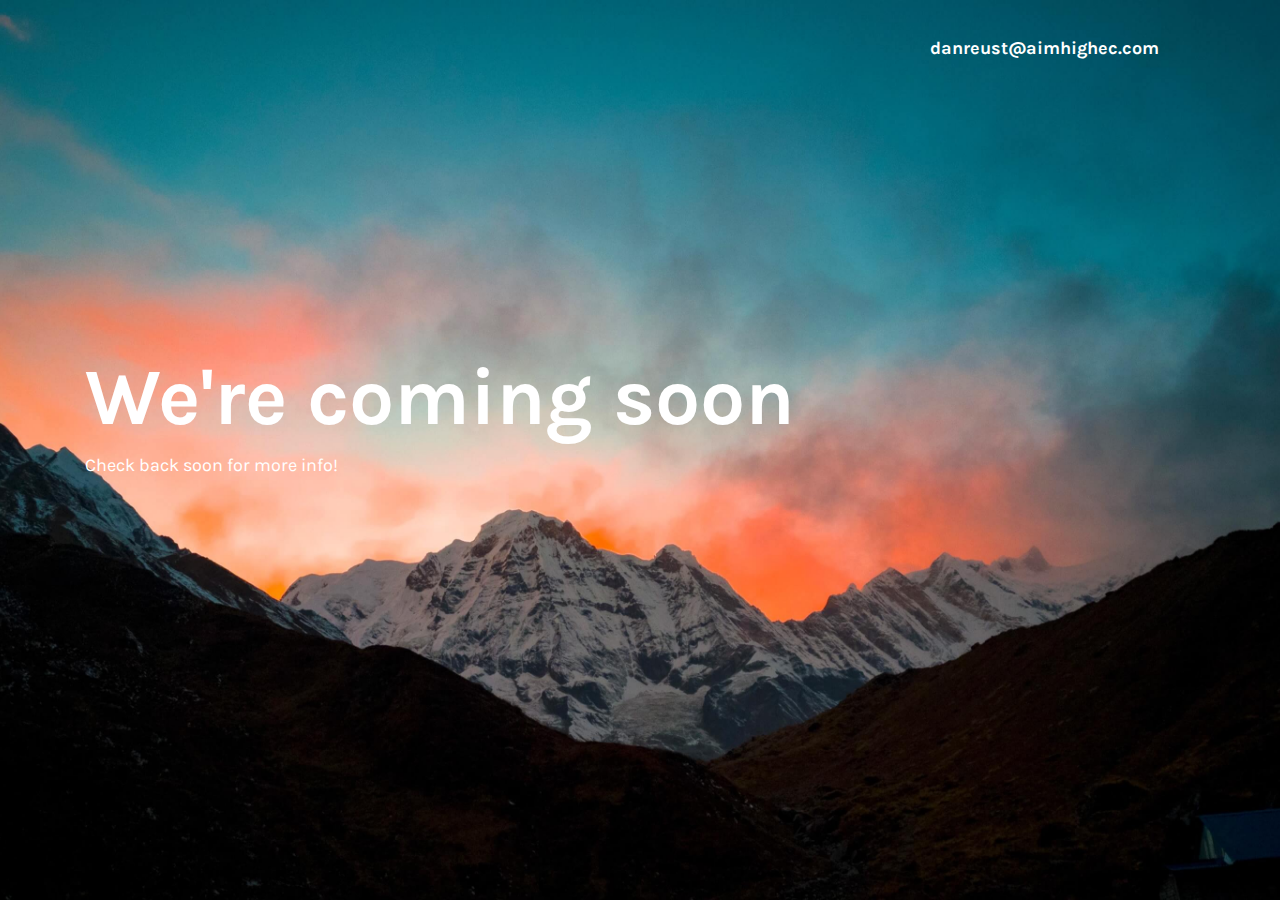
<file: index.html>
<!DOCTYPE html>
<html lang="en">

<head>
    <meta charset="UTF-8">
    <meta name="viewport" content="width=device-width, initial-scale=1.0">
    <meta http-equiv="X-UA-Compatible" content="ie=edge">
    <title>Aim High Educational Consulting</title>
    <link href="https://fonts.googleapis.com/css?family=Karla:400,700&display=swap" rel="stylesheet">
    <link rel="stylesheet" href="https://cdn.materialdesignicons.com/4.8.95/css/materialdesignicons.min.css">
    <link rel="stylesheet" href="https://stackpath.bootstrapcdn.com/bootstrap/4.4.1/css/bootstrap.min.css">
    <link rel="stylesheet" href="assets/css/bd-coming-soon.css">
</head>

<body class="min-vh-100 d-flex flex-column">

    <header>
        <div class="container">
            <nav class="navbar navbar-dark bg-transparenet">
                <a class="navbar-brand" href="#">
                    
                </a>
                
                <span class="navbar-text d-none d-sm-inline-block">danreust@aimhighec.com</span>
            </nav>
        </div>
    </header>
    <main class="my-auto">
        <div class="container">
            <h1 class="page-title">We're coming soon</h1>
            <p class="page-description">Check back soon for more info!
            </p>

        </div>
    </main>
</body>

</html>
</file>
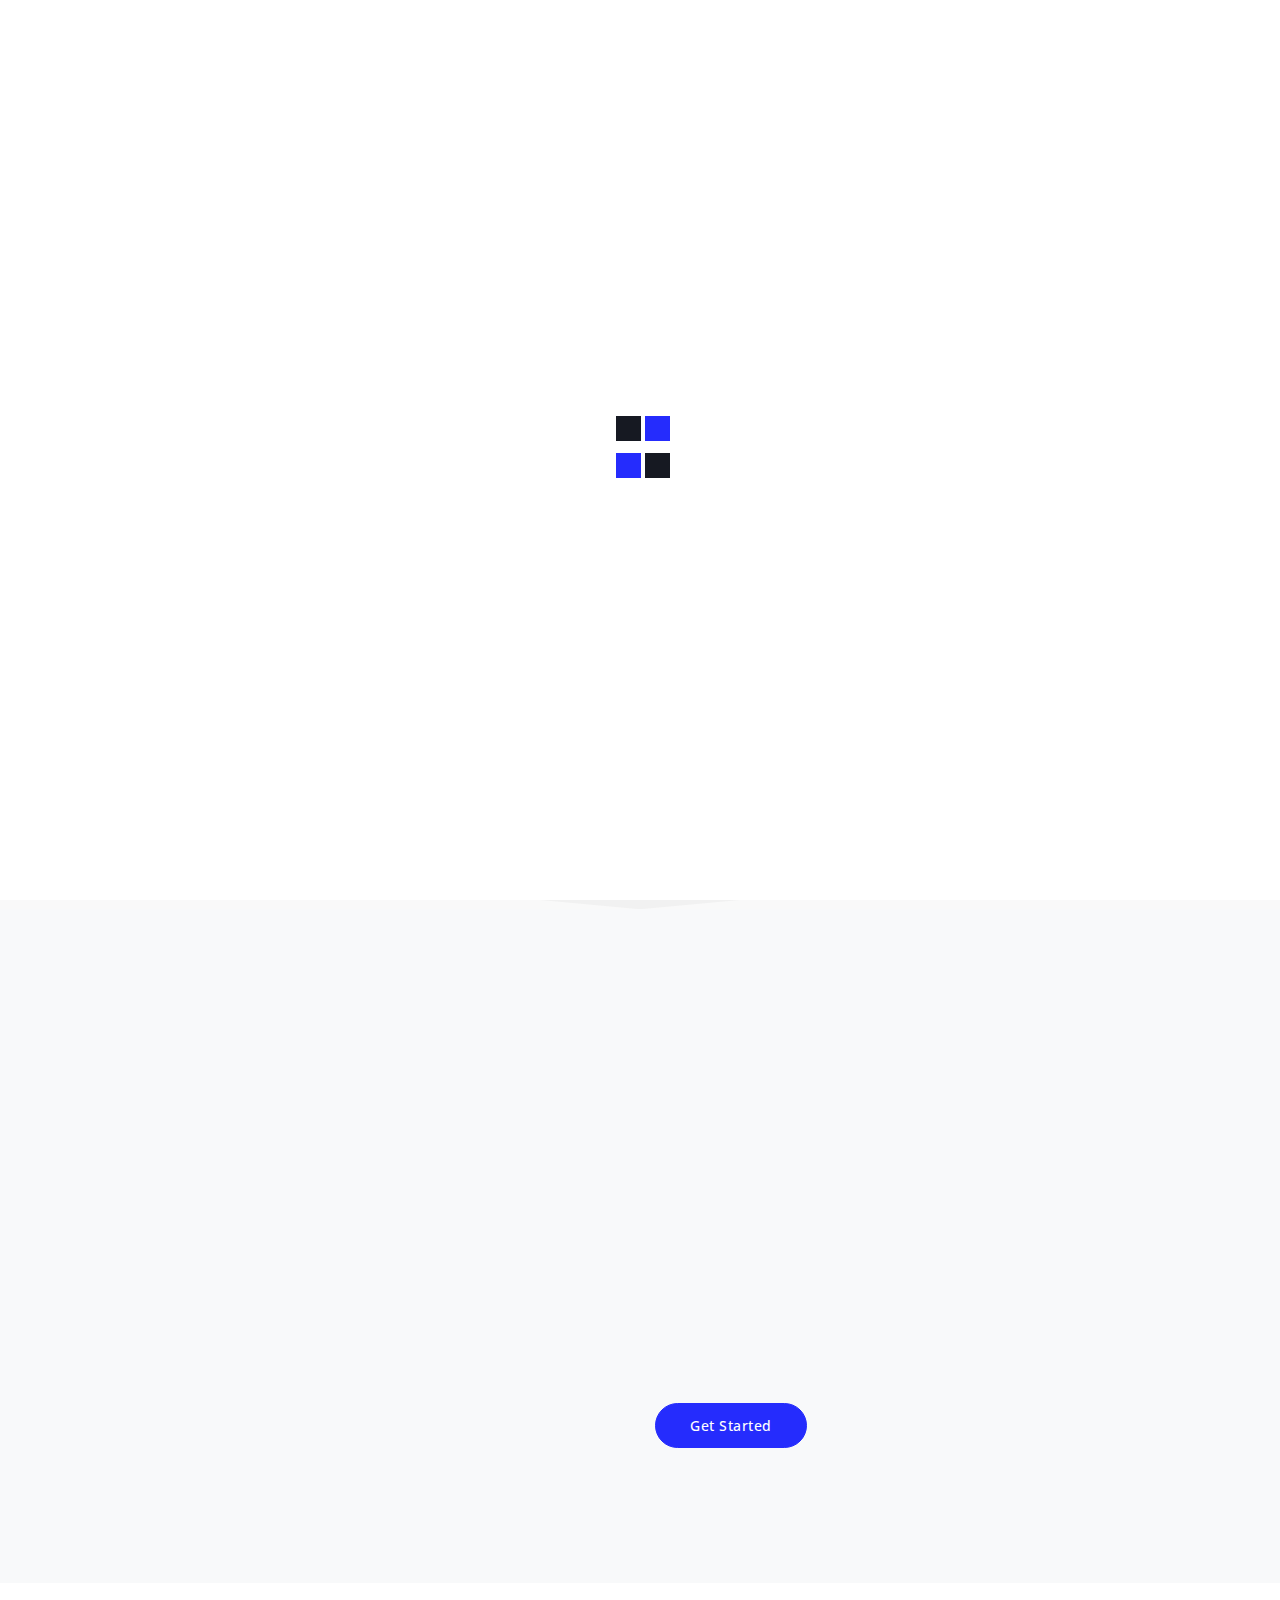
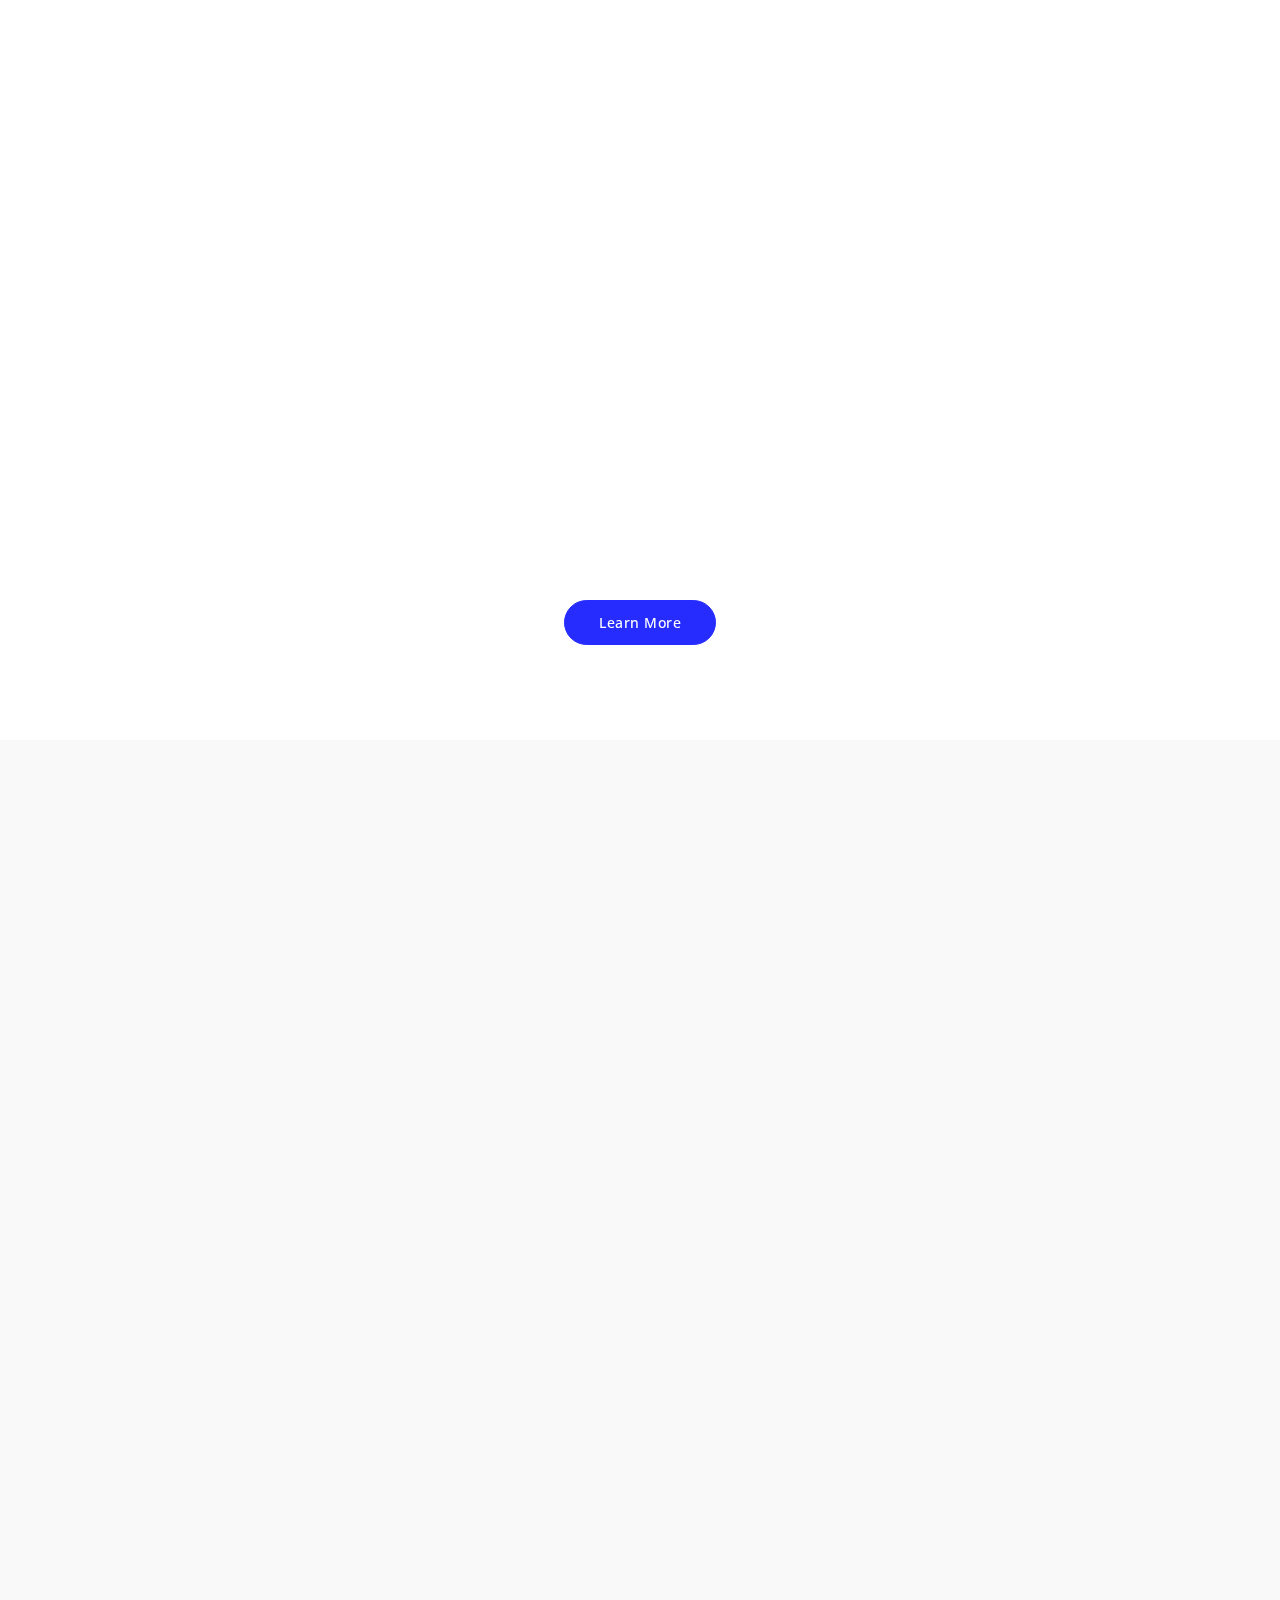
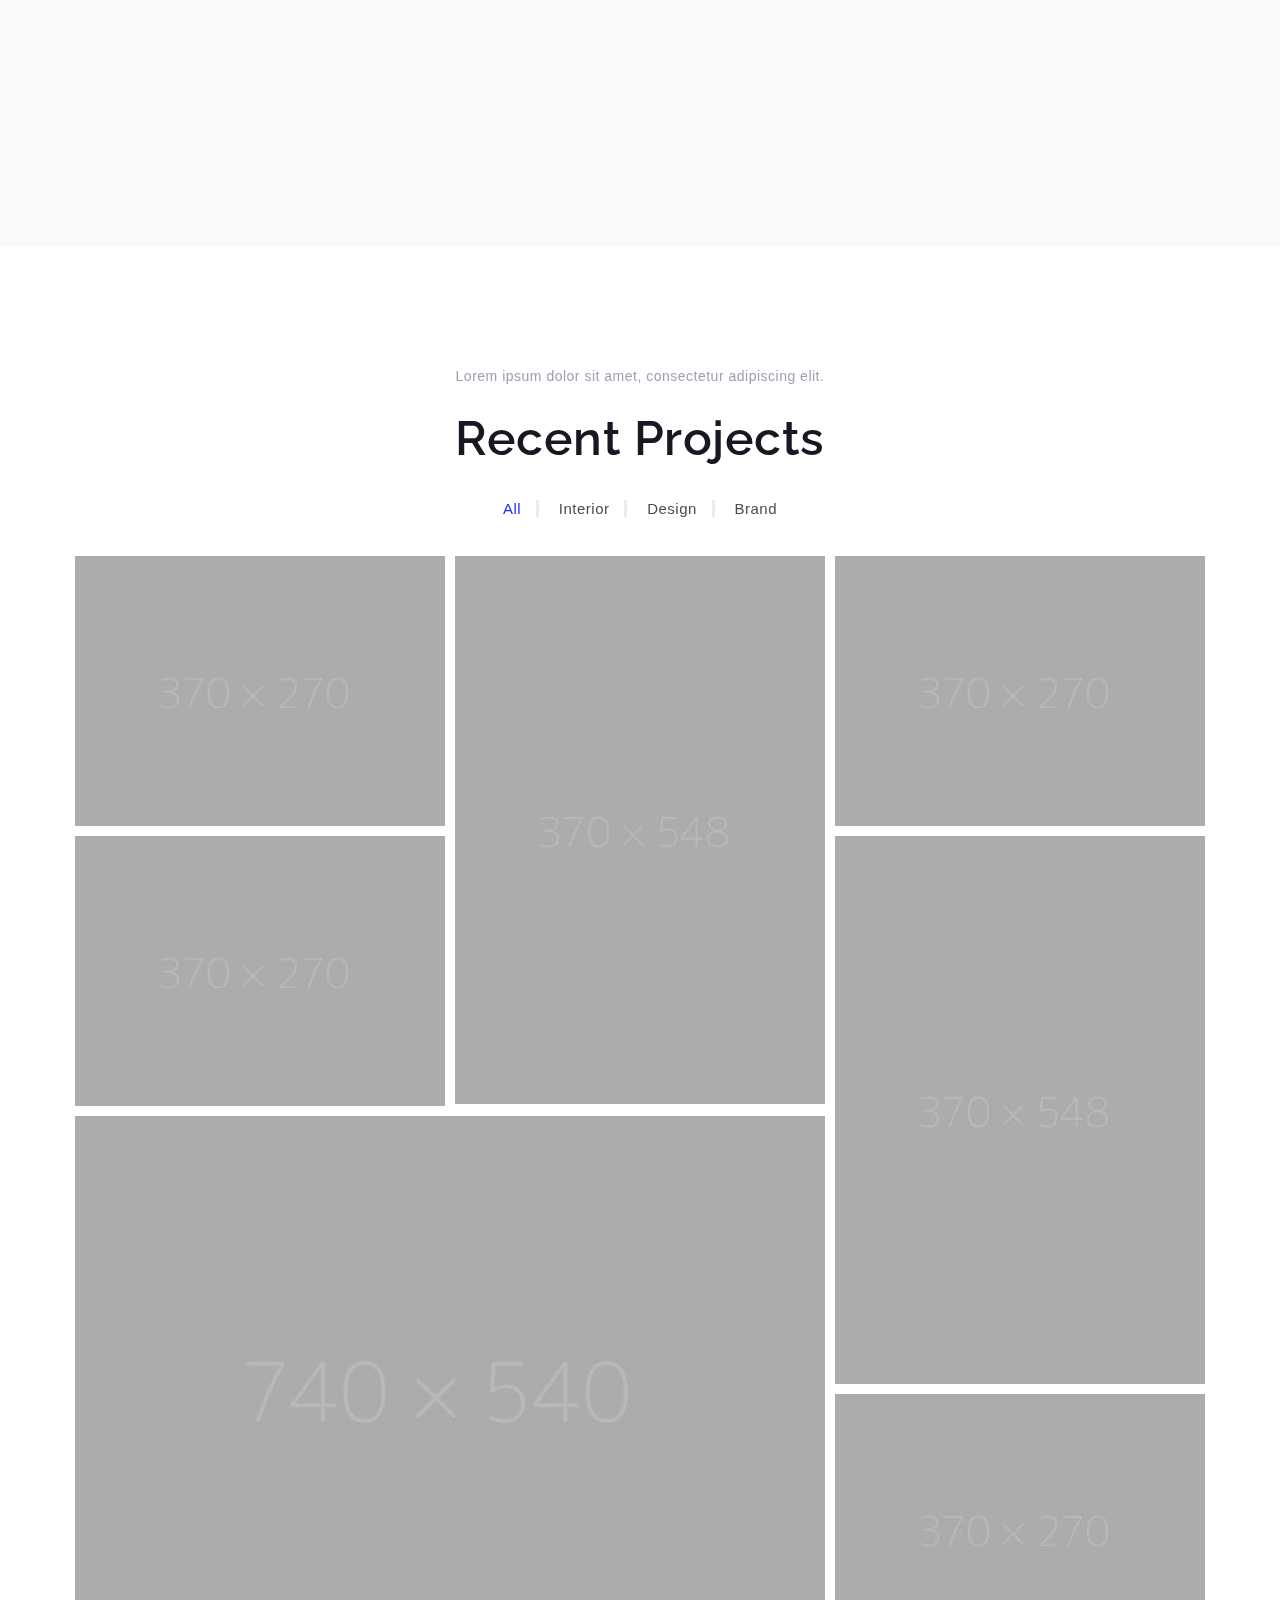
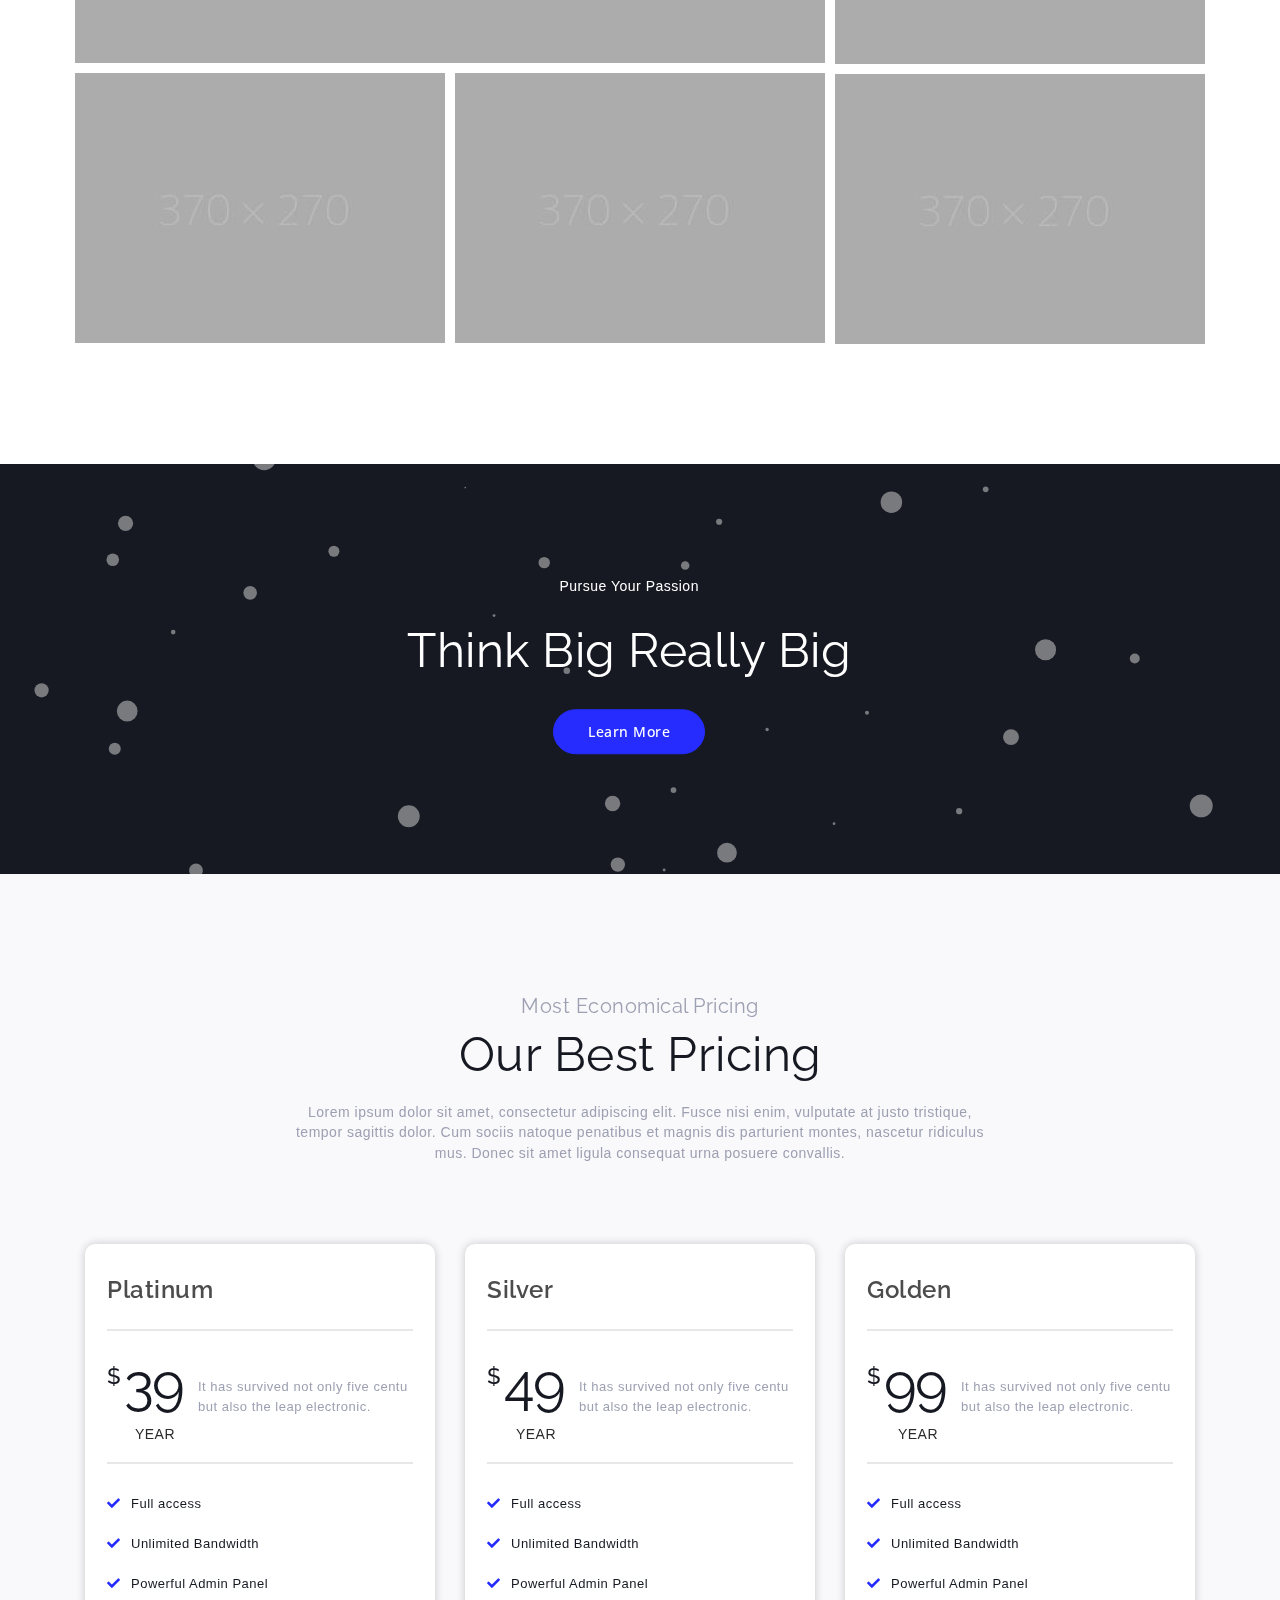
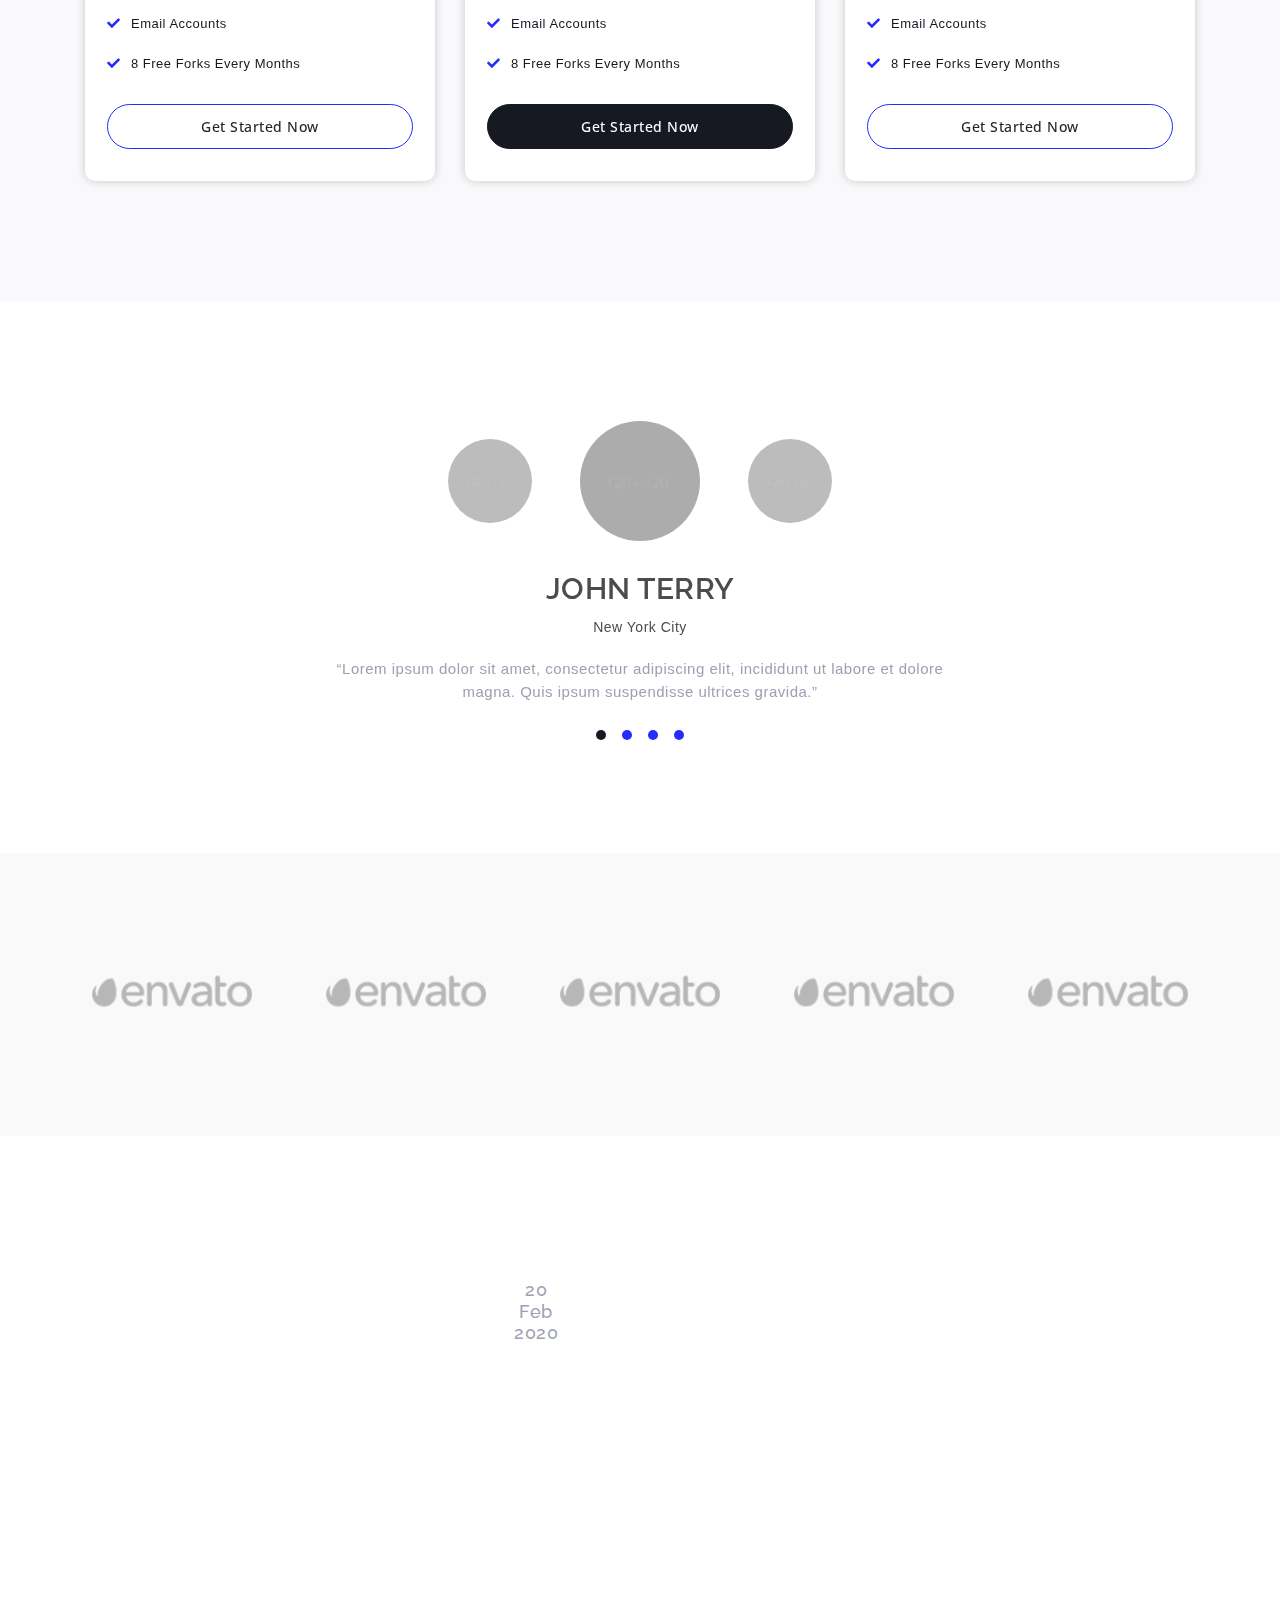
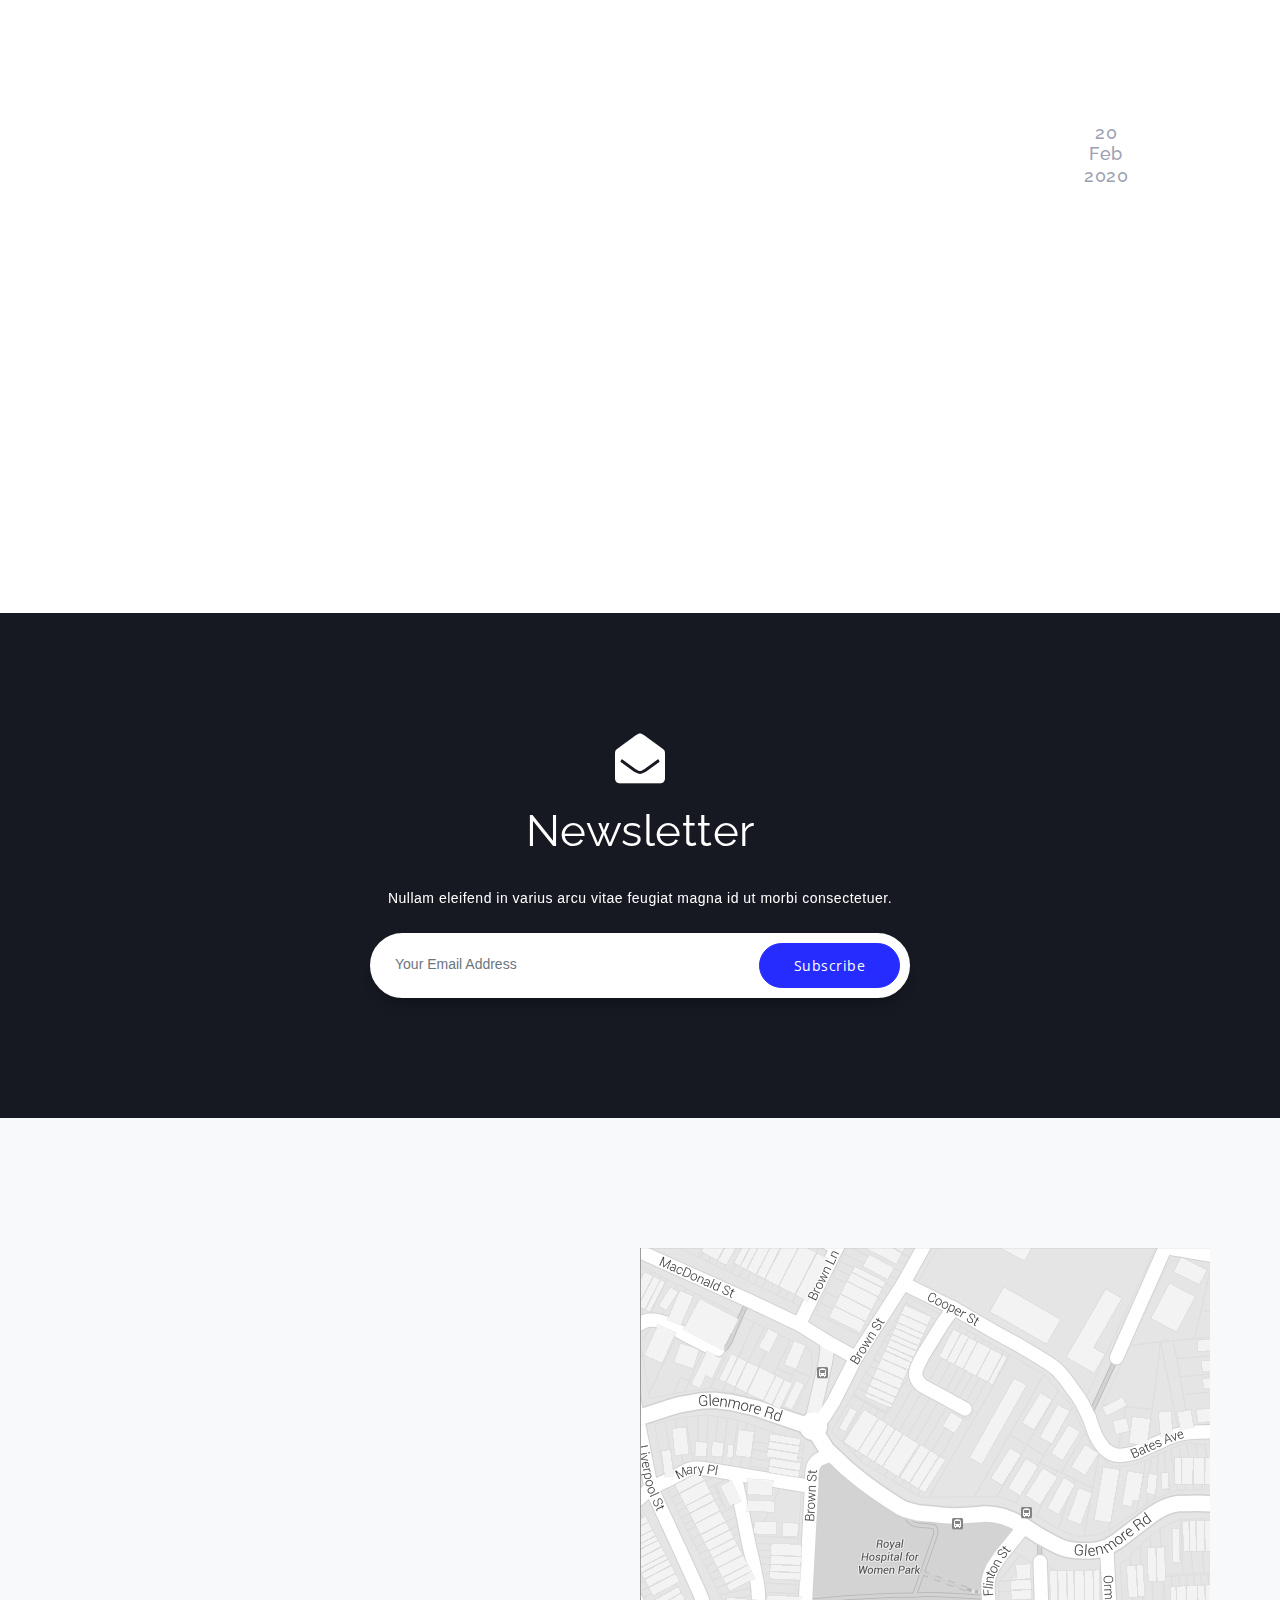
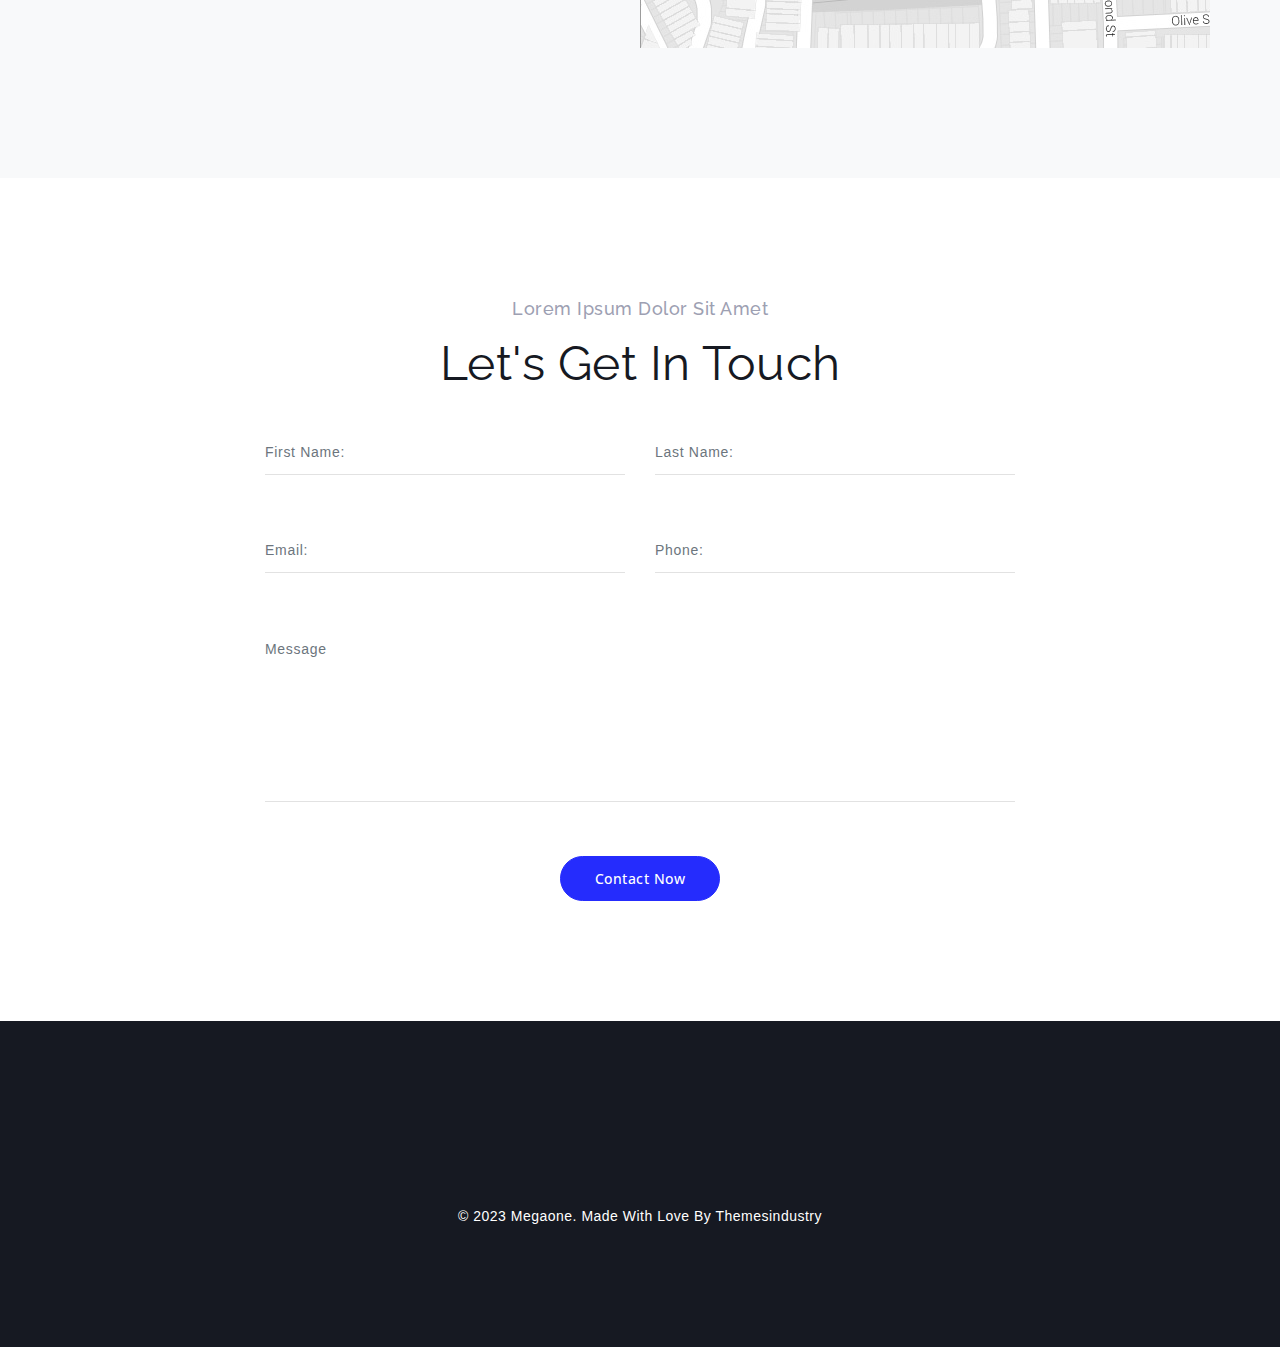
<file: draft/index-realestate.html>
<!DOCTYPE html>
<html lang="en">
<head>
    <!-- Meta Tags -->
    <meta charset="utf-8">
    <meta content="width=device-width, initial-scale=1, shrink-to-fit=no" name="viewport">
    <!-- Author -->
    <meta name="author" content="Themes Industry">
    <!-- description -->
    <meta name="description" content="MegaOne is a highly creative, modern, visually stunning and Bootstrap responsive multipurpose studio and portfolio HTML5 template with 8 ready home page demos.">
    <!-- keywords -->
    <meta name="keywords" content="Creative, modern, clean, bootstrap responsive, html5, css3, portfolio, blog, studio, templates, multipurpose, one page, corporate, start-up, studio, branding, designer, freelancer, carousel, parallax, photography, studio, masonry, grid, faq">
    <!-- Page Title -->
    <title>Realestate | MegaOne HTML5 Template</title>
    <!-- Favicon -->
    <link rel="icon" href="realestate/img/favicon.ico">
    <!-- Bundle -->
    <link rel="stylesheet" href="vendor/css/bundle.min.css">
    <!-- Plugin Css -->
    <link rel="stylesheet" href="vendor/css/revolution-settings.min.css">
    <link rel="stylesheet" href="vendor/css/jquery.fancybox.min.css">
    <link rel="stylesheet" href="vendor/css/owl.carousel.min.css">
    <link rel="stylesheet" href="vendor/css/cubeportfolio.min.css">
    <link rel="stylesheet" href="vendor/css/LineIcons.min.css">
    <link rel="stylesheet" href="vendor/css/jquery-ui.bundle.css">
    <link rel="stylesheet" href="vendor/css/select2.min.css">
    <link rel="stylesheet" href="vendor/css/slick-theme.css">
    <link rel="stylesheet" href="vendor/css/slick.css">
    <!-- REVOLUTION STYLE SHEETS -->
    <link rel="stylesheet" type="text/css" href="realestate/css/settings.css">
    <link rel="stylesheet" type="text/css" href="realestate/css/navigation.css">
    <!-- Style Sheet -->
    <link rel="stylesheet" href="realestate/css/style.css">
</head>
<body data-spy="scroll" data-target=".navbar" data-offset="90" class="position-relative">

<!--Preloader-->

<div class="loader" id="loader-fade">
    <div class="position-relative">
        <div class="load">
            <span></span>
            <span></span>
            <span></span>
            <span></span>
        </div>
    </div>
</div>

<!--End Preloader-->


<!--Header Start-->
<header class="cursor-light">

    <!--Navigation-->
    <nav class="navbar navbar-top-default nav-radius navbar-expand-lg pb-0">
        <div class="container">
            <a href="javascript:void(0)" title="Logo" class="logo scroll">
                <!--Logo Default-->
                <img src="realestate/img/logo.png" alt="logo" class="logo-dark logo-default">
                <img src="realestate/img/logo.png" alt="logo" class="logo-light logo-scrolled">
            </a>

            <!--Nav Links-->
            <div class="collapse navbar-collapse">
                <div class="navbar-nav ml-250">
                    <a class="nav-link scroll" href="#home">Home</a>
                    <a class="nav-link scroll" href="#about">About Us</a>
                    <a class="nav-link scroll" href=#work>Projects</a>
                    <a class="nav-link scroll" href="#news">Blog</a>
                    <a class="nav-link scroll" href="#contactus">Contact Us</a>
                </div>

            </div>
            <!--Side Menu Button-->
            <a href="javascript:void(0)" class="parallax-btn sidemenu_btn" id="sidemenu_toggle">
                <div class="animated-wrap sidemenu_btn_inner">
                    <div class="animated-element">
                        <span></span>
                        <span></span>
                        <span></span>
                    </div>
                </div>
            </a>
        </div>
    </nav>

    <!--Side Nav-->
    <div class="side-menu hidden">
        <div class="inner-wrapper">
            <span class="btn-close link" id="btn_sideNavClose"></span>
            <nav class="side-nav w-100">
                <ul class="navbar-nav">
                    <li class="nav-item">
                        <a class="nav-link scroll" href="#home">Home</a>
                    </li>
                    <li class="nav-item">
                        <a class="nav-link scroll" href="#about">About Us</a>
                    </li>
                    <li class="nav-item">
                        <a class="nav-link scroll" href="#work">Projects</a>
                    </li>
                    <li class="nav-item">
                        <a class="nav-link scroll" href="#news">Blog</a>
                    </li>
                    <li class="nav-item">
                        <a class="nav-link scroll" href="#contactus">Contact Us</a>
                    </li>
                </ul>
            </nav>

            <div class="side-footer text-white w-100">
                <ul class="social-icons-simple">
                    <li><a class="wow fadeInUp facebook-bg-hvr" href="javascript:void(0);"><i class="fab fa-facebook-f" aria-hidden="true"></i></a></li>
                    <li><a class="wow fadeInDown twitter-bg-hvr" href="javascript:void(0);"><i class="fab fa-twitter" aria-hidden="true"></i></a></li>
                    <li><a class="wow fadeInUp instagram-bg-hvr" href="javascript:void(0);"><i class="fab fa-instagram" aria-hidden="true"></i></a></li>
                </ul>
                <p class="text-white">&copy; 2023 MegaOne. Made With Love by Themesindustry</p>
            </div>
        </div>
    </div>
    <a id="close_side_menu" href="javascript:void(0);"></a>
    <!-- End side menu -->
</header>
<!--Header end-->

<!--Rev Slider-->
<section class="bg-white pb-0 about-banner" id="home">
    <h2 class="d-none">heading</h2>
    <div id="rev_slider_19_1_wrapper" class="rev_slider_wrapper fullscreen-container" data-alias="wexim_slider_01" data-source="gallery" style="background:transparent;padding:0px;">
        <!-- START REVOLUTION SLIDER 5.4.8.1 fullscreen mode -->
        <div id="rev_slider_19_1" class="rev_slider fullscreenbanner" style="display:none;" data-version="5.4.8.1">
            <ul>
                <!-- SLIDE  -->
                <li data-index="rs-1" data-transition="crossfade" data-slotamount="default" data-hideafterloop="0" data-hideslideonmobile="off"  data-easein="default" data-easeout="default" data-masterspeed="default"  data-thumb="images/slide-img1.jpg"  data-rotate="0"  data-saveperformance="off"  data-title="Slide" data-param1="" data-param2="" data-param3="" data-param4="" data-param5="" data-param6="" data-param7="" data-param8="" data-param9="" data-param10="" data-description="">
                    <!-- MAIN IMAGE -->
                    <img src="realestate/img/banner-1.jpg"  alt=""  data-bgposition="center center" data-bgfit="cover" data-bgrepeat="no-repeat" class="rev-slidebg" data-no-retina>
                    <!-- LAYERS -->

                    <!-- LAYER NR. 1 -->
                    <div class="tp-caption   tp-resizeme"
                         id="slide-91-layer-1"
                         data-x="['center','center','center','center']" data-hoffset="['-12','-12','-10','5']"
                         data-y="['top','top','middle','middle']" data-voffset="['195','160','-75','-120']"
                         data-fontsize="['50','50','40','30']"
                         data-width="['600','600','400','400']"
                         data-height="none"
                         data-whitespace="nowrap"

                         data-type="text"
                         data-responsive_offset="on"

                         data-frames='[{"delay":200,"speed":900,"frame":"0","from":"y:50px;opacity:0;","to":"o:1;","ease":"Power3.easeInOut"},{"delay":"wait","speed":900,"frame":"999","to":"opacity:0;","ease":"Power3.easeInOut"}]'
                         data-textAlign="['center','center','center','center']"
                         data-paddingtop="[0,0,0,0]"
                         data-paddingright="[0,0,0,0]"
                         data-paddingbottom="[0,0,0,0]"
                         data-paddingleft="[0,0,0,0]"

                         style="z-index: 5; white-space: nowrap; font-size: 60px; line-height: 20px; max-width: 960px; font-weight: 200; color: #ffffff; letter-spacing: 0px;font-family:Raleway;">Luxury</div>

                    <!-- LAYER NR. 2 -->
                    <div class="tp-caption   tp-resizeme"
                         id="slide-91-layer-2"
                         data-x="['center','center','center','center']" data-hoffset="['-15','160','-10','5']"
                         data-y="['top','top','top','top']" data-voffset="['270','230','220','100']"
                         data-fontsize="['60','60','50','40']"
                         data-width="none"
                         data-height="none"
                         data-whitespace="nowrap"

                         data-type="text"
                         data-responsive_offset="on"

                         data-frames='[{"delay":720,"split":"chars","splitdelay":0.1,"speed":900,"split_direction":"forward","frame":"0","from":"sX:0.8;sY:0.8;opacity:0;","to":"o:1;","ease":"Power4.easeOut"},{"delay":"wait","speed":900,"frame":"999","to":"opacity:0;","ease":"Power3.easeInOut"}]'
                         data-textAlign="['inherit','inherit','center','center']"
                         data-paddingtop="[0,0,0,0]"
                         data-paddingright="[0,0,0,0]"
                         data-paddingbottom="[0,0,0,0]"
                         data-paddingleft="[0,0,0,0]"

                         style="z-index: 6; white-space: nowrap; font-size: 30px; line-height: 30px; max-width: 960px; font-weight: 700; color: #ffffff; letter-spacing: 0px;font-family:Raleway, sans-serif;">Beautiful Resort</div>



                    <!-- LAYER NR. 12 -->
                    <div class="tp-caption   tp-resizeme"
                         data-x="['center','center','center','center']" data-hoffset="['-10','160','-10','5']"
                         data-y="['top','top','middle','middle']" data-voffset="['360','360','90','50']"
                         data-width="['600','600','400','400']"
                         data-height="none"
                         data-whitespace="nowrap"

                         data-type="text"
                         data-responsive_offset="on"

                         data-frames='[{"delay":2150,"speed":900,"frame":"0","from":"y:50px;opacity:0;","to":"o:1;","ease":"Power2.easeOut"},{"delay":"wait","speed":900,"frame":"999","to":"opacity:0;","ease":"Power3.easeInOut"}]'
                         data-textAlign="['center','center','center','center']"
                         data-paddingtop="[0,0,0,0]"
                         data-paddingright="[0,0,0,0]"
                         data-paddingbottom="[0,0,0,0]"
                         data-paddingleft="[0,0,0,0]"

                         style="z-index: 9; letter-spacing: .5px;"><a class="btn btn-green btn btn btn-large btn-rounded scroll" href="#about">Learn More</a> <a class="btn btn-green btn btn btn-large btn-rounded scroll ml-sm-3" href="javascript:void(0);">Contact Us</a></div>
                </li>
                    <!-- SLIDE  -->
                <li data-index="rs-2" data-transition="crossfade" data-slotamount="default" data-hideafterloop="0" data-hideslideonmobile="off"  data-easein="default" data-easeout="default" data-masterspeed="default"  data-thumb="images/slide-img2.jpg"  data-rotate="0"  data-saveperformance="off"  data-title="Slide" data-param1="" data-param2="" data-param3="" data-param4="" data-param5="" data-param6="" data-param7="" data-param8="" data-param9="" data-param10="" data-description="">

                    <!-- MAIN IMAGE -->
                    <img src="realestate/img/banner-2.jpg"  alt=""  data-bgposition="center center" data-bgfit="cover" data-bgrepeat="no-repeat" data-bgparallax="off" class="rev-slidebg" data-no-retina>
                    <!-- LAYERS -->

                    <!-- Overlay -->
                    <div class="bg-overlay opacity-8 z-index-1"></div>

                    <!-- LAYER NR. 8 -->
                    <div class="tp-caption   tp-resizeme"
                         id="slide-92-layer-1"
                         data-x="['center','center','center','center']" data-hoffset="['-5','-5','-5','5']"
                         data-y="['middle','middle','middle','middle']" data-voffset="['-95','-77','-77','-112']"
                         data-fontsize="['50','50',40','30']"
                         data-fontweight="['200','200','600','500']"
                         data-letterspacing="['4','0','0','2']"
                         data-width="none"
                         data-height="none"
                         data-whitespace="nowrap"

                         data-type="text"
                         data-responsive_offset="on"

                         data-frames='[{"delay":240,"speed":900,"frame":"0","from":"y:-50px;opacity:0;","to":"o:1;","ease":"Power3.easeInOut"},{"delay":"wait","speed":900,"frame":"999","to":"opacity:0;","ease":"Power3.easeInOut"}]'
                         data-textAlign="['inherit','inherit','inherit','inherit']"
                         data-paddingtop="[0,0,0,0]"
                         data-paddingright="[0,0,0,0]"
                         data-paddingbottom="[0,0,0,0]"
                         data-paddingleft="[0,0,0,0]"

                         style="z-index: 5; white-space: nowrap; font-size: 50px; line-height: 30px; font-weight: 200; color: #ffffff; letter-spacing: 0px;font-family:Raleway, sans-serif; text-transform: capitalize">Luxury</div>

                    <!-- LAYER NR. 9 -->
                    <div class="tp-caption   tp-resizeme"
                         data-x="['center','center','center','center']" data-hoffset="['-5','-5','0','5']"
                         data-y="['middle','middle','middle','middle']" data-voffset="['-20','-8','-4','-55']"
                         data-fontsize="['60','60','60','40']"
                         data-width="none"
                         data-height="none"
                         data-whitespace="nowrap"

                         data-type="text"
                         data-responsive_offset="on"

                         data-frames='[{"delay":950,"speed":2000,"sfxcolor":"#ffffff","sfx_effect":"blockfromleft","frame":"0","from":"z:0;","to":"o:1;","ease":"Power4.easeInOut"},{"delay":"wait","speed":900,"frame":"999","to":"opacity:0;","ease":"Power3.easeInOut"}]'
                         data-textAlign="['inherit','inherit','inherit','inherit']"
                         data-paddingtop="[0,0,0,0]"
                         data-paddingright="[0,0,0,0]"
                         data-paddingbottom="[0,0,0,0]"
                         data-paddingleft="[0,0,0,0]"

                         style="z-index: 6; white-space: nowrap; font-size: 60px; line-height: 80px; font-weight: 700; color: #ffffff; letter-spacing: 4px;font-family:Raleway, sans-serif; text-transform: capitalize">Residence Resort</div>


                    <!-- LAYER NR. 11 -->
                    <div class="tp-caption   tp-resizeme"
                         data-x="['center','center','center','center']" data-hoffset="['0','0','0','5']"
                         data-y="['middle','middle','middle','middle']" data-voffset="['80','80','90','50']"
                         data-fontsize="['20','20','16','16']"
                         data-width="['600','600','400','400']"
                         data-height="none"
                         data-whitespace="nowrap"

                         data-type="text"
                         data-responsive_offset="on"

                         data-frames='[{"delay":2300,"speed":900,"frame":"0","from":"y:[100%];z:0;rX:0deg;rY:0;rZ:0;sX:1;sY:1;skX:0;skY:0;opacity:0;","to":"o:1;","ease":"Power4.easeInOut"},{"delay":"wait","speed":900,"frame":"999","to":"opacity:0;","ease":"Power3.easeInOut"}]'
                         data-textAlign="['center','center','center','center']"
                         data-paddingtop="[0,0,0,0]"
                         data-paddingright="[0,0,0,0]"
                         data-paddingbottom="[0,0,0,0]"
                         data-paddingleft="[0,0,0,0]"

                         style="z-index: 9; letter-spacing: .5px;"><a class="btn btn-green btn btn-large btn-rounded scroll" href="#about">Learn More</a></div>

                </li>

                <!-- SLIDE  -->
                <li data-index="rs-3" data-transition="crossfade" data-slotamount="default" data-hideafterloop="0" data-hideslideonmobile="off"  data-easein="default" data-easeout="default" data-masterspeed="default"  data-thumb="images/slide-img2.jpg"  data-rotate="0"  data-saveperformance="off"  data-title="Slide" data-param1="" data-param2="" data-param3="" data-param4="" data-param5="" data-param6="" data-param7="" data-param8="" data-param9="" data-param10="" data-description="">

                    <!-- MAIN IMAGE -->
                    <img src="realestate/img/banner-3.jpg" alt=""  data-bgposition="center center" data-bgfit="cover" data-bgrepeat="no-repeat" data-bgparallax="off" class="rev-slidebg" data-no-retina>
                    <!-- LAYERS -->

                    <!-- Overlay -->
                    <div class="bg-overlay opacity-8 z-index-1"></div>

                    <!-- LAYER NR. 1 -->
                    <div class="tp-caption   tp-resizeme"
                         data-x="['center','center','center','center']" data-hoffset="['10','160','-10','5']"
                         data-y="['top','top','middle','middle']" data-voffset="['195','160','-75','-120']"
                         data-fontsize="['50','50','40','30']"
                         data-width="['600','600','400','400']"
                         data-height="none"
                         data-whitespace="nowrap"

                         data-type="text"
                         data-responsive_offset="on"

                         data-frames='[{"delay":200,"speed":900,"frame":"0","from":"y:50px;opacity:0;","to":"o:1;","ease":"Power3.easeInOut"},{"delay":"wait","speed":900,"frame":"999","to":"opacity:0;","ease":"Power3.easeInOut"}]'
                         data-textAlign="['center','center','center','center']"
                         data-paddingtop="[0,0,0,0]"
                         data-paddingright="[0,0,0,0]"
                         data-paddingbottom="[0,0,0,0]"
                         data-paddingleft="[0,0,0,0]"

                         style="z-index: 5; white-space: nowrap; font-size: 50px; line-height: 20px; max-width: 960px; font-weight: 200; color: #ffffff; letter-spacing: 0px;font-family:Roboto;">Interior &</div>

                    <!-- LAYER NR. 2 -->
                    <div class="tp-caption   tp-resizeme"
                         data-x="['center','center','center','center']" data-hoffset="['-10','160','-10','5']"
                         data-y="['top','top','top','top']" data-voffset="['270','230','220','102']"
                         data-fontsize="['60','60','50','40']"
                         data-width="['600','600','400','400']"
                         data-height="none"
                         data-whitespace="nowrap"

                         data-type="text"
                         data-responsive_offset="on"

                         data-frames='[{"delay":720,"split":"chars","splitdelay":0.1,"speed":900,"split_direction":"forward","frame":"0","from":"sX:0.8;sY:0.8;opacity:0;","to":"o:1;","ease":"Power4.easeOut"},{"delay":"wait","speed":900,"frame":"999","to":"opacity:0;","ease":"Power3.easeInOut"}]'
                         data-textAlign="['center','center','center','center']"
                         data-paddingtop="[0,0,0,0]"
                         data-paddingright="[0,0,0,0]"
                         data-paddingbottom="[0,0,0,0]"
                         data-paddingleft="[0,0,0,0]"

                         style="z-index: 6; white-space: nowrap; font-size: 60px; line-height: 20px; font-weight: 700; color: #ffffff; letter-spacing: 0px;font-family:Raleway, sans-serif">Life Style Design</div>

                    <!-- LAYER NR. 12 -->
                    <div class="tp-caption   tp-resizeme"
                         data-x="['center','center','center','center']" data-hoffset="['10','160','-10','5']"
                         data-y="['top','top','middle','middle']" data-voffset="['360','360','90','50']"
                         data-width="['600','600','400','400']"
                         data-height="none"
                         data-whitespace="nowrap"

                         data-type="text"
                         data-responsive_offset="on"

                         data-frames='[{"delay":2150,"speed":900,"frame":"0","from":"y:50px;opacity:0;","to":"o:1;","ease":"Power2.easeOut"},{"delay":"wait","speed":900,"frame":"999","to":"opacity:0;","ease":"Power3.easeInOut"}]'
                         data-textAlign="['center','center','center','center']"
                         data-paddingtop="[0,0,0,0]"
                         data-paddingright="[0,0,0,0]"
                         data-paddingbottom="[0,0,0,0]"
                         data-paddingleft="[0,0,0,0]"

                         style="z-index: 9; letter-spacing: .5px;"><a class="btn btn-green btn btn-large btn-rounded scroll" href="#about">Learn More</a></div>
                </li>
            </ul>
        </div>
        <!-- END REVOLUTION SLIDER -->
        <svg id="bigTriangleColor" xmlns="http://www.w3.org/2000/svg" fill="#f9f9f9" version="1.1" width="100%" height="100" viewBox="0 0 100 102" preserveAspectRatio="none">
            <path d="M0 30 L50 90 L100 30 V100 H0" />
        </svg>
    </div>
    <!-- END REVOLUTION SLIDER -->
</section>
<!--End Rev Slider-->

<!--about section-->
<section class="about bg-light" id="about">
    <h2 class="d-none">heading</h2>
    <div class="container">
        <div class="row">
            <div class="col-lg-6 pr-5 wow fadeInLeft">
                <div class="rare-box"></div>
                <img src="realestate/img/about.jpg" class="image-about position-relative w-100" alt="">
            </div>
            <div class="col-lg-6 pl-6 center-about">
                <h5 class="pb-3 sm-pt-3 wow fadeInUp text-capitalize" data-wow-delay="300ms">Lorem ipsum dolor sit amet consectetur</h5>
                <h2 class="wow fadeInUp text-capitalize font-42" data-wow-delay="400ms">We are <span class="orange">making business</span> better for everyone</h2>
                <p class="pt-3 wow fadeInUp about-p" data-wow-delay="500ms">Lorem ipsum dolor sit amet, consectetur adipiscing elit. Sed augue diam, accumsan vitae justo non, euismod aliquam lectus.
                    Etiam elementum tortor quis risus posuere, in cursus arcu lobortis.</p>
                <ul class="pl-0 pt-2 left-about wow fadeInUp bg-grey" data-wow-delay="600ms">
                    <li>Lorem ipsum dolor sit amet, consectetur adipiscing elit.</li>
                    <li>Morbi ornare nibh id cursus vestibulum.</li>
                    <li>Duis vitae lectus facilisis, tristique lorem sit amet, malesuada diam.</li>
                </ul>
                <a class="btn btn-rounded btn-large btn btn-green-orange text-capitalize mt-30">Get Started</a>
            </div>
        </div>
    </div>
</section>
<!--about section end-->

<!--Counter start-->
<section class="counter">
    <div class="container">
        <div class="row">
            <div class="col-md-5 wow fadeInLeft">
                <h3 class="text-capitalize num-conuter">Our many years of experience in numbers</h3>
                <span class="hr-line gradient-bg1"></span>
                <p class="pt-3 pb-0">We show you our professional achievements in numbers, which show the acquired skills and trust of many clients.</p>
            </div>
            <div class="col-md-7 text-center wow fadeInRight">
                <div class="row">
                    <div class="col-md-4 icon-block pt-3 pt-md-0">
                        <div class="icon">
                            <i class="fa fa-home bluee"></i>
                        </div>
                        <div class="counters mt-3">
                            <h3 class="text-capitalize"><span class="count_nums num-scrolling num-conuter" data-to="2500" data-speed="2500">2500 </span><i class="Open-Sans">+</i></h3>
                        </div>
                        <p class="num-counts mb-5 mt-10 mb-md-0">Upgreat To Bigger Home</p>
                    </div>
                    <div class="col-md-4 icon-block">
                        <div class="icon">
                            <i class="fa fa-handshake bluee"></i>
                        </div>
                        <div class="counters mt-3">
                            <h3 class="text-capitalize"><span class="count_nums num-scrolling num-conuter" data-to="9500" data-speed="2500">9500</span><i class="Open-Sans">+</i></h3>
                        </div>
                        <p class="num-counts mb-5 mt-10 mb-md-0">Perfect & Good Dealing</p>
                    </div>
                    <div class="col-md-4 icon-block">
                        <div class="icon">
                            <i class="fa fa-user bluee"></i>
                        </div>
                        <div class="counters num-conuter mt-3">
                            <h3 class="text-capitalize"><span class="count_nums num-scrolling num-conuter" data-to="6000" data-speed="2500">6000</span><i class="Open-Sans">+</i></h3>
                        </div>
                        <p class="num-counts mt-10 mb-md-0">Satisfied Coutomers</p>
                    </div>
                </div>
            </div>
        </div>
    </div>
</section>
<!--Counter end-->

<!--Parallax Section-->
<section class="parallex-section parallax parallaxie index-1 section-padding p-0 m-25">
    <div class="section-padding">
        <div class="col-lg-12 text-center text-rotate">
            <p class="parallex-para text-center text-white">Lorem ipsum dolor sit amet, consectetur</p>
            <h2 class="parallex-heading text-center font-weight-bold text-white text-capitalize mb-30">Grow Your Business With Us</h2>
            <a class="btn btn-green btn btn-large btn-rounded btn btn-medium btn-transparent-white text-capitalize" href="javascript:void(0);">Learn More</a>
        </div>
    </div>
</section>
<!--End Parallax Section-->

<!--Team Section-->
<section id="team" class="#team-slider">
    <div class="container">
        <!--Heading-->
        <div class="row wow fadeIn">
            <div class="col-md-12 text-center">
                <div class="title d-inline-block">
                    <h5 class="mb-3 blue mb-20 text-capitalize">Heros Behind the Company</h5>
                    <h2 class="mb-3 mb-20 text-capitalize gradient-text1">Our Business Team</h2>
                    <p class="margin-30 text-width">Curabitur mollis bibendum luctus. Duis suscipit vitae dui sed suscipit. Vestibulum auctor nunc vitae diam eleifend, in maximus metus sollicitudin. Nam porttitor justo sed mi finibus, vel tristique risus faucibus. </p>
                </div>
            </div>
        </div>

        <!--Team-->
        <div class="row">
            <div class="col-sm-12">
                <div id="team-slider" class="owl-carousel owl-theme wow fadeInUp">
                    <!--Team Item-->
                    <div class="team-box item">
                        <!--Team Image-->
                        <div class="team-image">
                            <img src="realestate/img/team-mem-3.jpg" alt="image">
                            <!--Team Overlay-->
                            <div class="overlay center-block">
                                <!--Team Social-->
                                <ul class="team-social p-0">
                                    <li><a class="facebook-bg-hvr" href="javascript:void(0);"><i class="fab fa-facebook-f" aria-hidden="true"></i></a></li>
                                    <li><a class="twitter-bg-hvr" href="javascript:void(0);"><i class="fab fa-twitter" aria-hidden="true"></i></a></li>
                                    <li><a class="instagram-bg-hvr" href="javascript:void(0);"><i class="fab fa-instagram" aria-hidden="true"></i></a></li>
                                    <li><a class="pinterest-bg-hvr" href="javascript:void(0);"><i class="fab fa-pinterest-p" aria-hidden="true"></i></a></li>
                                </ul>
                            </div>
                        </div>
                        <!--Team Text-->
                        <div class="team-text">
                            <h3 class="text-capitalize">Alex Walkin</h3>
                            <span class="alt-font text-capitalize">Owner / Co-founder</span>
                        </div>
                        <!--Team Progress-->
                        <ul class="team-progress text-left">
                            <!--Progress Item-->
                            <li class="progress-item">
                                <h5 class="text-capitalize">Project Management <span class="float-right"><b class="count">90</b>%</span></h5>
                                <div class="progress">
                                    <span class="progress-bar green-background gradient-bg1" role="progressbar" aria-valuenow="90" aria-valuemin="0" aria-valuemax="100"></span>
                                </div>
                            </li>
                            <!--Progress Item-->
                            <li class="progress-item">
                                <h5 class="text-capitalize">Consulting<span class="float-right"><b class="count">75</b>%</span></h5>
                                <div class="progress">
                                    <span class="progress-bar blue-background" role="progressbar" aria-valuenow="75" aria-valuemin="0" aria-valuemax="100"></span>
                                </div>
                            </li>
                        </ul>
                    </div>
                    <!--Team Item-->
                    <div class="team-box item">
                        <!--Team Image-->
                        <div class="team-image">
                            <img src="realestate/img/team-mem-2.jpg" alt="image">
                            <!--Team Overlay-->
                            <div class="overlay center-block">
                                <!--Team Social-->
                                <ul class="team-social p-0">
                                    <li><a class="facebook-bg-hvr" href="javascript:void(0);"><i class="fab fa-facebook-f" aria-hidden="true"></i></a></li>
                                    <li><a class="twitter-bg-hvr" href="javascript:void(0);"><i class="fab fa-twitter" aria-hidden="true"></i></a></li>
                                    <li><a class="instagram-bg-hvr" href="javascript:void(0);"><i class="fab fa-instagram" aria-hidden="true"></i></a></li>
                                    <li><a class="pinterest-bg-hvr" href="javascript:void(0);"><i class="fab fa-pinterest-p" aria-hidden="true"></i></a></li>
                                </ul>
                            </div>
                        </div>
                        <!--Team Text-->
                        <div class="team-text">
                            <h3 class="text-capitalize">Teena Jhon</h3>
                            <span class="alt-font text-capitalize">Lead Designer</span>
                        </div>
                        <!--Team Progress-->
                        <ul class="team-progress text-left">
                            <!--Progress Item-->
                            <li class="progress-item">
                                <h5 class="text-capitalize">Designer<span class="float-right"><b class="count">75</b>%</span></h5>
                                <div class="progress">
                                    <span class="progress-bar blue-background" role="progressbar" aria-valuenow="75" aria-valuemin="0" aria-valuemax="100"></span>
                                </div>
                            </li>
                            <!--Progress Item-->
                            <li class="progress-item">
                                <h5 class="text-capitalize">Customer Care<span class="float-right"><b class="count">90</b>%</span></h5>
                                <div class="progress">
                                    <span class="progress-bar green-background gradient-bg1" role="progressbar" aria-valuenow="90" aria-valuemin="0" aria-valuemax="100"></span>
                                </div>
                            </li>
                        </ul>
                    </div>
                    <!--Team Item-->
                    <div class="team-box item">
                        <!--Team Image-->
                        <div class="team-image">
                            <img src="realestate/img/team-mem-1.jpg" alt="image">
                            <!--Team Overlay-->
                            <div class="overlay center-block">
                                <!--Team Social-->
                                <ul class="team-social p-0">
                                    <li><a class="facebook-bg-hvr" href="javascript:void(0);"><i class="fab fa-facebook-f" aria-hidden="true"></i></a></li>
                                    <li><a class="twitter-bg-hvr" href="javascript:void(0);"><i class="fab fa-twitter" aria-hidden="true"></i></a></li>
                                    <li><a class="instagram-bg-hvr" href="javascript:void(0);"><i class="fab fa-instagram" aria-hidden="true"></i></a></li>
                                    <li><a class="pinterest-bg-hvr" href="javascript:void(0);"><i class="fab fa-pinterest-p" aria-hidden="true"></i></a></li>
                                </ul>
                            </div>
                        </div>
                        <!--Team Text-->
                        <div class="team-text">
                            <h3 class="text-capitalize">David Warrior</h3>
                            <span class="alt-font text-capitalize">Marketing Head</span>
                        </div>
                        <!--Team Progress-->
                        <ul class="team-progress text-left">
                            <!--Progress Item-->
                            <li class="progress-item">
                                <h5 class="text-capitalize">Marketing Online<span class="float-right"><b class="count">90</b>%</span></h5>
                                <div class="progress">
                                    <span class="progress-bar green-background gradient-bg1" role="progressbar" aria-valuenow="80" aria-valuemin="0" aria-valuemax="100"></span>
                                </div>
                            </li>
                            <!--Progress Item-->
                            <li class="progress-item">
                                <h5 class="text-capitalize">Dealing<span class="float-right"><b class="count">75</b>%</span></h5>
                                <div class="progress">
                                    <span class="progress-bar blue-background" role="progressbar" aria-valuenow="70" aria-valuemin="0" aria-valuemax="100"></span>
                                </div>
                            </li>
                        </ul>
                    </div>
                    <!--Team Item-->
                    <div class="team-box item">
                        <!--Team Image-->
                        <div class="team-image">
                            <img src="realestate/img/team-mem-3.jpg" alt="image">
                            <!--Team Overlay-->
                            <div class="overlay center-block">
                                <!--Team Social-->
                                <ul class="team-social p-0">
                                    <li><a class="facebook-bg-hvr" href="javascript:void(0);"><i class="fab fa-facebook-f" aria-hidden="true"></i></a></li>
                                    <li><a class="twitter-bg-hvr" href="javascript:void(0);"><i class="fab fa-twitter" aria-hidden="true"></i></a></li>
                                    <li><a class="instagram-bg-hvr" href="javascript:void(0);"><i class="fab fa-instagram" aria-hidden="true"></i></a></li>
                                    <li><a class="pinterest-bg-hvr" href="javascript:void(0);"><i class="fab fa-pinterest-p" aria-hidden="true"></i></a></li>
                                </ul>
                            </div>
                        </div>
                        <!--Team Text-->
                        <div class="team-text">
                            <h3 class="text-capitalize">Alex Walkin</h3>
                            <span class="alt-font text-capitalize">Owner / Co-founder</span>
                        </div>
                        <!--Team Progress-->
                        <ul class="team-progress text-left">
                            <!--Progress Item-->
                            <!--Progress Item-->
                            <li class="progress-item">
                                <h5 class="text-capitalize">Consulting<span class="float-right"><b class="count">75</b>%</span></h5>
                                <div class="progress">
                                    <span class="progress-bar blue-background" role="progressbar" aria-valuenow="75" aria-valuemin="0" aria-valuemax="100"></span>
                                </div>
                            </li>
                            <li class="progress-item">
                                <h5 class="text-capitalize">Project Management <span class="float-right"><b class="count">90</b>%</span></h5>
                                <div class="progress">
                                    <span class="progress-bar green-background gradient-bg1" role="progressbar" aria-valuenow="90" aria-valuemin="0" aria-valuemax="100"></span>
                                </div>
                            </li>
                        </ul>
                    </div>
                    <!--Team Item-->
                    <div class="team-box item">
                        <!--Team Image-->
                        <div class="team-image">
                            <img src="realestate/img/team-mem-2.jpg" alt="image">
                            <!--Team Overlay-->
                            <div class="overlay center-block">
                                <!--Team Social-->
                                <ul class="team-social p-0">
                                    <li><a class="facebook-bg-hvr" href="javascript:void(0);"><i class="fab fa-facebook-f" aria-hidden="true"></i></a></li>
                                    <li><a class="twitter-bg-hvr" href="javascript:void(0);"><i class="fab fa-twitter" aria-hidden="true"></i></a></li>
                                    <li><a class="instagram-bg-hvr" href="javascript:void(0);"><i class="fab fa-instagram" aria-hidden="true"></i></a></li>
                                    <li><a class="pinterest-bg-hvr" href="javascript:void(0);"><i class="fab fa-pinterest-p" aria-hidden="true"></i></a></li>
                                </ul>
                            </div>
                        </div>
                        <!--Team Text-->
                        <div class="team-text">
                            <h3 class="text-capitalize">Teena Jhon</h3>
                            <span class="alt-font text-capitalize">Lead Designer</span>
                        </div>
                        <!--Team Progress-->
                        <ul class="team-progress text-left">
                            <!--Progress Item-->
                            <li class="progress-item">
                                <h5 class="text-capitalize">Customer Care<span class="float-right"><b class="count">90</b>%</span></h5>
                                <div class="progress">
                                    <span class="progress-bar green-background gradient-bg1" role="progressbar" aria-valuenow="90" aria-valuemin="0" aria-valuemax="100"></span>
                                </div>
                            </li>
                            <!--Progress Item-->
                            <li class="progress-item">
                                <h5 class="text-capitalize">Designer<span class="float-right"><b class="count">75</b>%</span></h5>
                                <div class="progress">
                                    <span class="progress-bar blue-background" role="progressbar" aria-valuenow="75" aria-valuemin="0" aria-valuemax="100"></span>
                                </div>
                            </li>
                        </ul>
                    </div>
                </div>
            </div>
        </div>
    </div>
</section>
<!--End Team Section-->

<!--work section-->
<section class="work-section portfolio-three" id="work">
    <div class="container">
        <div class="row">
            <div class="col-sm-12">
                <div class="title text-center pb-4">
                    <p class="mb-4">Lorem ipsum dolor sit amet, consectetur adipiscing elit.</p>
                    <h2 class="font-weight-600 mb-20 gradient-text1 text-capitalize">Recent Projects</h2>
                    <!-- filter links -->
                    <div class="filtering col-sm-12 text-center pt-2 p-0">
                        <span data-filter="*" class="active">All</span>
                        <span data-filter=".graphic">Interior</span>
                        <span data-filter=".web">Design</span>
                        <span data-filter=".brand">Brand</span>
                    </div>
                </div>
            </div>

            <div class="clearfix"></div>
            <!-- gallery -->
            <div class="gallery text-center">

                <!-- gallery item -->
                <div class="col-md-4 items web">
                    <div class="item-img">
                        <a href="realestate/img/portfolio-three-img1.jpg" data-fancybox="images">
                            <img src="realestate/img/portfolio-three-img1.jpg" alt="image">
                            <div class="item-img-overlay valign">
                                <div class="overlay-info">
                                    <span class="plus mb-3"></span>
                                    <h4 class="mb-1 text-white text-capitalize">Recent Work</h4>
                                    <p class="text-white">See Our Amazing Work</p>
                                </div>
                            </div>
                        </a>
                    </div>
                </div>

                <!-- gallery item -->
                <div class="col-md-4 items web">
                    <div class="item-img">
                        <a href="realestate/img/portfolio-three-img2.jpg" data-fancybox="images">
                            <img src="realestate/img/portfolio-three-img2.jpg" alt="image">
                            <div class="item-img-overlay valign">
                                <div class="overlay-info">
                                    <span class="plus mb-3"></span>
                                    <h4 class="mb-1 text-white text-capitalize">Recent Work</h4>
                                    <p class="text-white">See Our Amazing Work</p>
                                </div>
                            </div>
                        </a>
                    </div>
                </div>

                <!-- gallery item -->
                <div class="col-md-4 items web">
                    <div class="item-img">
                        <a href="realestate/img/portfolio-three-img3.jpg" data-fancybox="images">
                            <img src="realestate/img/portfolio-three-img3.jpg" alt="image">
                            <div class="item-img-overlay valign">
                                <div class="overlay-info">
                                    <span class="plus mb-3"></span>
                                    <h4 class="mb-1 text-white text-capitalize">Recent Work</h4>
                                    <p class="text-white">See Our Amazing Work</p>
                                </div>
                            </div>
                        </a>
                    </div>
                </div>

                <!-- gallery item -->
                <div class="col-md-4 items graphic brand">
                    <div class="item-img">
                        <a href="realestate/img/portfolio-three-img4.jpg" data-fancybox="images">
                            <img src="realestate/img/portfolio-three-img4.jpg" alt="image">
                            <div class="item-img-overlay valign">
                                <div class="overlay-info">
                                    <span class="plus mb-3"></span>
                                    <h4 class="mb-1 text-white text-capitalize">Recent Work</h4>
                                    <p class="text-white">See Our Amazing Work</p>
                                </div>
                            </div>
                        </a>
                    </div>
                </div>

                <!-- gallery item -->
                <div class="col-md-4 items brand">
                    <div class="item-img">
                        <a href="realestate/img/portfolio-three-img5.jpg" data-fancybox="images">
                            <img src="realestate/img/portfolio-three-img5.jpg" alt="image">
                            <div class="item-img-overlay valign">
                                <div class="overlay-info">
                                    <span class="plus mb-3"></span>
                                    <h4 class="mb-1 text-white text-capitalize">Recent Work</h4>
                                    <p class="text-white">See Our Amazing Work</p>
                                </div>
                            </div>
                        </a>
                    </div>
                </div>

                <!-- gallery item -->
                <div class="col-md-8 items graphic">
                    <div class="item-img">
                        <a href="realestate/img/portfolio-three-img6.jpg" data-fancybox="images">
                            <img src="realestate/img/portfolio-three-img6.jpg" alt="image">
                            <div class="item-img-overlay valign">
                                <div class="overlay-info">
                                    <span class="plus mb-3"></span>
                                    <h4 class="mb-1 text-white text-capitalize">Recent Work</h4>
                                    <p class="text-white">See Our Amazing Work</p>
                                </div>
                            </div>
                        </a>
                    </div>
                </div>

                <!-- gallery item -->
                <div class="col-md-4 items graphic">
                    <div class="item-img">
                        <a href="realestate/img/portfolio-three-img7.jpg" data-fancybox="images">
                            <img src="realestate/img/portfolio-three-img7.jpg" alt="image">
                            <div class="item-img-overlay valign">
                                <div class="overlay-info">
                                    <span class="plus mb-3"></span>
                                    <h4 class="mb-1 text-white text-capitalize">Recent Work</h4>
                                    <p class="text-white">See Our Amazing Work</p>
                                </div>
                            </div>
                        </a>
                    </div>
                </div>

                <!-- gallery item -->
                <div class="col-md-4 items graphic">
                    <div class="item-img">
                        <a href="realestate/img/portfolio-three-img8.jpg" data-fancybox="images">
                            <img src="realestate/img/portfolio-three-img8.jpg" alt="image">
                            <div class="item-img-overlay valign">
                                <div class="overlay-info">
                                    <span class="plus mb-3"></span>
                                    <h4 class="mb-1 text-white text-capitalize">Recent Work</h4>
                                    <p class="text-white">See Our Amazing Work</p>
                                </div>
                            </div>
                        </a>
                    </div>
                </div>

                <!-- gallery item -->
                <div class="col-md-4 items graphic">
                    <div class="item-img">
                        <a href="realestate/img/portfolio-three-img9.jpg" data-fancybox="images">
                            <img src="realestate/img/portfolio-three-img9.jpg" alt="image">
                            <div class="item-img-overlay valign">
                                <div class="overlay-info">
                                    <span class="plus mb-3"></span>
                                    <h4 class="mb-1 text-white text-capitalize">Recent Work</h4>
                                    <p class="text-white">See Our Amazing Work</p>
                                </div>
                            </div>
                        </a>
                    </div>
                </div>

                <!-- gallery item -->
                <div class="col-md-4 items graphic">
                    <div class="item-img">
                        <a href="realestate/img/portfolio-three-img10.jpg" data-fancybox="images">
                            <img src="realestate/img/portfolio-three-img10.jpg" alt="image">
                            <div class="item-img-overlay valign">
                                <div class="overlay-info">
                                    <span class="plus mb-3"></span>
                                    <h4 class="mb-1 text-white text-capitalize">Recent Work</h4>
                                    <p class="text-white">See Our Amazing Work</p>
                                </div>
                            </div>
                        </a>
                    </div>
                </div>


            </div>

            <div class="clear-fix"></div>


        </div>

    </div>
</section>
<!--end work section-->

<!--particles-->
<section class="p-0">
    <div class="particles-version p-0 rotate-left clr-blue">
        <h2 class="d-none">heading</h2>
        <div id="particles-js" class="g-background">
            <div class="col-sm-12 text-center center-col">
                <p class="text-white text-rotate2">Pursue Your Passion</p>
                <h2 class="mb-30 text-rotate2 text-capitalize text-white"><span class="text-color-white">Think Big Really Big</span> </h2>
                <a class="btn btn-green btn btn-large btn-rounded btn btn-medium btn-transparent-white text-capitalize text-rotate2 text-white" href="javascript:void(0);">Learn More</a>
            </div>
        </div>
    </div>
</section>
<!--end particles-->

<!--Pricing Start-->
<section id="plan" class="price-sec">
    <div class="container">
        <!--Heading-->
        <div class="row">
            <div class="col-lg-12 text-center">
                <h4 class="">Most Economical Pricing</h4>
                <h2>Our Best Pricing</h2>
                <p class="about-max pt-10">Lorem ipsum dolor sit amet, consectetur adipiscing elit. Fusce nisi enim, vulputate at justo tristique, tempor sagittis dolor. Cum sociis natoque penatibus et magnis dis parturient montes, nascetur ridiculus mus. Donec sit amet ligula consequat urna posuere convallis.</p>
            </div>
        </div>

        <!--Team-->
        <div class="row">
            <!--price item-->
            <div class="col-md-4">
                <div class="price-item text-left">
                    <h3 class="alt-font d-inline-block font-weight-600 mb-4 blue text-capitalize">Platinum</h3>
                    <div class="price-tag d-flex align-items-center">
                        <div class="price alt-font text-dark-gray">
                            <h3 class="currency text-capitalize m-0"><span class="sign">$</span>39</h3>
                            <span class="month text-capitalize">YEAR</span>
                        </div>
                        <p class="price-text no-margin">It has survived not only five centu but also the leap electronic.</p>
                    </div>
                    <ul class="packages">
                        <li><i class="fa fa-check" aria-hidden="true"></i>Full access</li>
                        <li><i class="fa fa-check text-capitalize" aria-hidden="true"></i>Unlimited Bandwidth</li>
                        <li><i class="fa fa-check text-capitalize" aria-hidden="true"></i>Powerful Admin Panel</li>
                        <li><i class="fa fa-check text-capitalize" aria-hidden="true"></i>Email Accounts</li>
                        <li><i class="fa fa-check text-capitalize" aria-hidden="true"></i>8 Free Forks Every Months</li>
                    </ul>
                    <a href="javascript:void(0);" class="btn btn-rounded btn-large btn-transparent w-100 text-capitalize">Get Started Now</a>
                </div>
            </div>
            <!--price item-->
            <div class="col-md-4">
                <div class="price-item text-left">
                    <h3 class="alt-font d-inline-block font-weight-600 mb-4 blue text-capitalize">Silver</h3>
                    <div class="price-tag d-flex align-items-center">
                        <div class="price alt-font text-dark-gray">
                            <h3 class="currency text-capitalize m-0"><span class="sign">$</span>49</h3>
                            <span class="month text-capitalize">YEAR</span>
                        </div>
                        <p class="price-text no-margin">It has survived not only five centu but also the leap electronic.</p>
                    </div>
                    <ul class="packages">
                        <li><i class="fa fa-check" aria-hidden="true"></i>Full access</li>
                        <li><i class="fa fa-check text-capitalize" aria-hidden="true"></i>Unlimited Bandwidth</li>
                        <li><i class="fa fa-check text-capitalize" aria-hidden="true"></i>Powerful Admin Panel</li>
                        <li><i class="fa fa-check text-capitalize" aria-hidden="true"></i>Email Accounts</li>
                        <li><i class="fa fa-check text-capitalize" aria-hidden="true"></i>8 Free Forks Every Months</li>
                    </ul>
                    <a href="javascript:void(0);" class="btn btn-rounded btn-large btn-blue w-100 text-capitalize">Get Started Now</a>
                </div>
            </div>
            <!--price item-->
            <div class="col-md-4">
                <div class="price-item text-left">
                    <h3 class="alt-font d-inline-block font-weight-600 mb-4 blue text-capitalize">Golden</h3>
                    <div class="price-tag d-flex align-items-center">
                        <div class="price alt-font text-dark-gray">
                            <h3 class="currency text-capitalize m-0"><span class="sign">$</span>99</h3>
                            <span class="month text-capitalize">YEAR</span>
                        </div>
                        <p class="price-text no-margin">It has survived not only five centu but also the leap electronic.</p>
                    </div>
                    <ul class="packages">
                        <li><i class="fa fa-check" aria-hidden="true"></i>Full access</li>
                        <li><i class="fa fa-check text-capitalize" aria-hidden="true"></i>Unlimited Bandwidth</li>
                        <li><i class="fa fa-check text-capitalize" aria-hidden="true"></i>Powerful Admin Panel</li>
                        <li><i class="fa fa-check text-capitalize" aria-hidden="true"></i>Email Accounts</li>
                        <li><i class="fa fa-check text-capitalize" aria-hidden="true"></i>8 Free Forks Every Months</li>
                    </ul>
                    <a href="javascript:void(0);" class="btn btn-rounded btn-large btn-transparent w-100 text-capitalize">Get Started Now</a>
                </div>
            </div>
        </div>
    </div>
</section>
<!--Pricing End Start-->

<!--Testimonial-->
<section id="client" class="testimonial bg-white">
    <div class="container">
        <div class="row">
            <div class="col-md-12">
                <!--Testimonials with background 02-->
                <div class="feedback-slides">
                    <div class="client-thumbnails">
                        <div>
                            <div class="item">
                                <div class="img-fill"><img src="realestate/img/testimonial-1.jpg" alt="client"></div>

                                <div class="title">
                                    <h3 class="blue text-center mt-30 font-weight-600">John Terry</h3>
                                    <p class="blue text-center pt-10 testi-heading">New York City</p>
                                </div>
                            </div>

                            <div class="item">
                                <div class="img-fill"><img src="realestate/img/testimonial-2.jpg" alt="client"></div>

                                <div class="title">
                                    <h3 class="blue text-center mt-30 font-weight-600">Jessica Miller</h3>
                                    <p class="blue text-center pt-10 testi-heading">New York City</p>
                                </div>
                            </div>

                            <div class="item">
                                <div class="img-fill"><img src="realestate/img/testimonial-3.jpg" alt="client"></div>

                                <div class="title">
                                    <h3 class="blue text-center mt-30 font-weight-600">David Muller</h3>
                                    <p class="blue text-center pt-10 testi-heading">New York City</p>
                                </div>
                            </div>

                            <div class="item">
                                <div class="img-fill"><img src="realestate/img/testimonial-2.jpg" alt="client"></div>

                                <div class="title">
                                    <h3 class="blue text-center mt-30 font-weight-600">Jessica Miller</h3>
                                    <p class="blue text-center pt-10 testi-heading">New York City</p>
                                </div>
                            </div>
                        </div>
                    </div>
                    <div class="client-feedback">
                        <div>
                            <div class="item">
                                <div class="single-feedback">
                                    <p>“Lorem ipsum dolor sit amet, consectetur adipiscing elit, incididunt ut labore et dolore magna. Quis ipsum suspendisse ultrices gravida.”</p>
                                </div>
                            </div>

                            <div class="item">
                                <div class="single-feedback">
                                    <p>“Lorem ipsum dolor sit amet, consectetur adipiscing elit, incididunt ut labore et dolore magna. Quis ipsum suspendisse ultrices gravida.”</p>
                                </div>
                            </div>

                            <div class="item">
                                <div class="single-feedback">
                                    <p>“Lorem ipsum dolor sit amet, consectetur adipiscing elit, incididunt ut labore et dolore magna. Quis ipsum suspendisse ultrices gravida.”</p>
                                </div>
                            </div>

                            <div class="item">
                                <div class="single-feedback">
                                    <p>“Lorem ipsum dolor sit amet, consectetur adipiscing elit, incididunt ut labore et dolore magna. Quis ipsum suspendisse ultrices gravida.”</p>
                                </div>
                            </div>
                        </div>

                    </div>
                </div>
                <!--Testimonials with background ends-->
            </div>
        </div>
    </div>
</section>
<!--End Testimonial-->

<!-- our client -->
<section class="our-client">
    <h2 class="d-none" aria-hidden="true">slider</h2>
    <div class="container">
        <div class="row">
            <div class="col-md-12 col-sm-12 p-0">
                <div class="owl-carousel partners-slider">
                    <div class="item">
                        <div class="logo-item"> <img alt="image" src="realestate/img/client-one.png"></div>
                    </div>
                    <div class="item">
                        <div class="logo-item"><img alt="image" src="realestate/img/client-two.png"></div>
                    </div>
                    <div class="item">
                        <div class="logo-item"> <img alt="image" src="realestate/img/client-one.png"></div>
                    </div>
                    <div class="item">
                        <div class="logo-item"><img alt="image" src="realestate/img/client-two.png"></div>
                    </div>
                    <div class="item">
                        <div class="logo-item"> <img alt="image" src="realestate/img/client-one.png"></div>
                    </div>
                    <div class="item">
                        <div class="logo-item"><img alt="image" src="realestate/img/client-two.png"></div>
                    </div>
                    <div class="item">
                        <div class="logo-item"> <img alt="image" src="realestate/img/client-one.png"></div>
                    </div>
                    <div class="item">
                        <div class="logo-item"><img alt="image" src="realestate/img/client-two.png"></div>
                    </div>
                </div>
            </div>
        </div>
    </div>
</section>
<!-- our client end -->

<!--Blog Start-->
<section id="news"  class="bg-white">
    <h2 class="d-none">heading</h2>
    <div class="container">

        <div class="row align-items-center mb-5">
            <div class="col-md-6 order-2 wow fadeInRight">
                <!--Blog Content-->
                <div class="blog-text blog-right ml-lg-auto">
                    <h2>Best Realestate Agency</h2>
                    <p>Lorem ipsum dolor sit amet, consectetur adipiscing elit. Vivamus in velit dolor. Vivamus gravida,
                        neque nec interdum cursus, erat ligula. Lorem ipsum dolor sit amet, consectetur adipiscing elit.</p>
                    <a href="realestate/news.html" class="btn btn-rounded btn-large btn btn-green-orange fadeInDown-slide animated  text-capitalize">Learn More</a>
                </div>
            </div>
            <div class="col-md-6">
                <!--Blog Image-->
                <div class="img-hvr">
                    <div class="date">
                        <h5 class="m-0">20</h5>
                        <h5 class="m-0">Feb</h5>
                        <h5 class="m-0">2020</h5>
                    </div>
                </div>
                <div id="blog-slider" class=" owl-carousel">
                    <div class="item blog-image wow hover-effect fadeInLeft">
                        <img src="realestate/img/news-img1.jpg" alt="image">
                    </div>
                    <div class="item blog-image wow hover-effect fadeInLeft">
                        <img src="realestate/img/news-img2.jpg" alt="image">
                    </div>
                    <div class="item blog-image wow hover-effect fadeInLeft">
                        <img src="realestate/img/news-img3.jpg" alt="image">
                    </div>

                </div>
            </div>
        </div>

        <div class="row align-items-center">
            <div class="col-md-6 order-2 order-md-1 wow fadeInLeft">
                <!--Blog Content-->
                <div class="blog-text">
                    <h2>25 Year Of Experience</h2>
                    <p>Lorem ipsum dolor sit amet, consectetur adipiscing elit. Vivamus in velit dolor. Vivamus gravida,
                        neque nec interdum cursus, erat ligula. Lorem ipsum dolor sit amet, consectetur adipiscing elit.</p>
                    <a href="realestate/news.html" class="btn btn-rounded btn-large btn btn-green-orange fadeInDown-slide animated  text-capitalize">Learn More</a>
                </div>
            </div>
            <div class="col-md-6 order-md-2">
                <div class="img-hvr">
                    <div class="date-2">
                        <h5 class="m-0">20</h5>
                        <h5 class="m-0">Feb</h5>
                        <h5 class="m-0">2020</h5>
                    </div>
                </div>
                <!--Blog Image-->
                <div id="blog-slider-1" class="owl-carousel">
                    <div class="item blog-image2 text-right hover-effect wow fadeInRight">
                        <img src="realestate/img/news-img4.jpg" alt="image">
                    </div>
                    <div class="item blog-image2 text-right hover-effect wow fadeInRight">
                        <img src="realestate/img/news-img5.jpg" alt="image">
                    </div>
                    <div class="item blog-image2 text-right hover-effect wow fadeInRight">
                        <img src="realestate/img/news-img6.jpg" alt="image">
                    </div>
                </div>
            </div>
        </div>
    </div>
</section>
<!--Blog End-->


<!--== Start Newsletter Area Wrapper ==-->
<section class="p-0">
    <div class="newsletter-area-wrapper bg-brand section-padding">
        <div class="container">
            <div class="row">
                <!-- Start Section title -->
                <div class="col-lg-6 m-auto text-center">
                    <div class="section-title-wrap layout--2 white mb-4">
                        <i class="fa fa-envelope-open"></i>
                        <h2 class="newsletter text-capitalize">Newsletter</h2>
                        <p class="mb-0 text-white">Nullam eleifend in varius arcu vitae feugiat magna id ut morbi consectetuer.</p>
                    </div>
                </div>
                <!-- End Section title -->
            </div>
            <div class="row">
                <div class="col-lg-6 m-auto">
                    <div class="newsletter-content">
                        <div class="newsletter-form-wrap layout--2 d-flex justify-content-center flex-column">
                            <form class="subscribe-two">
                                <div class="input-group">
                                    <input type="email" class="form-control" placeholder="Your Email Address" required>
                                    <button type="submit" class="btn btn-green-orange btn btn-large btn-rounded d-sm-flex d-none"><b class="font-weight-normal">Subscribe</b>
                                    </button>
                                </div>
                            </form>

                            <button type="submit" class="btn btn-green-orange btn btn-large btn-rounded d-sm-none d-flex mt-3"><b class="font-weight-normal">Subscribe</b>
                            </button>
                            <!-- MailChimp Alerts Start -->
                            <div class="mailchimp-alerts text-centre">
                                <div class="mailchimp-submitting"></div>
                                <div class="mailchimp-success"></div>
                                <div class="mailchimp-error"></div>
                            </div>
                            <!-- MailChimp Alerts End -->
                        </div>
                    </div>
                </div>
            </div>
        </div>
    </div>
</section>
<!--== End Newsletter Area Wrapper ==-->



<!-- Contact Start -->
<section class="p-0 bg-light">
    <div class="container">
        <div class="row align-items-center">
            <div class="col-md-6">
                <div class="address-box tittle mb-0 bg-img4">
                    <!--overlay-->
                    <div class="bg-overlay opacity-8"></div>
                    <div class="address-text text-md-left text-white position-relative wow fadeInUp">
                        <h5 class="mb-3 text-capitalize">Lorem ipsum dolor sit amet consectetur</h5>
                        <!--title-->
                        <h2 class="mb-4 gradient-text1 text-capitalize">Realestate Agency, Newyork</h2>
                        <!--Address-->
                        <p class="mb-3">123 Stree New York City , United States Of America. </p>
                        <!--Phone-->
                        <p class="mb-3">Office Telephone : 001 01085379709<br>
                            Mobile : 001 63165370895 </p>
                        <!--Email-->
                        <p class="mb-3">mail : admin@website.com<br>
                            Inquiries : email@website.com</p>
                        <!--Timing-->
                        <p class="mb-3">Mon-Fri: 9am to 6pm</p>
                        <!--Social Icon-->
                        <div class="address-social pt-3">
                            <ul class="mb-0">
                                <li><a class="facebook-bg-hvr" href="javascript:void(0);"><i class="fab fa-facebook-f" aria-hidden="true"></i></a></li>
                                <li><a class="twitter-bg-hvr" href="javascript:void(0);"><i class="fab fa-twitter" aria-hidden="true"></i></a></li>
                                <li><a class="google-bg-hvr" href="javascript:void(0);"><i class="fab fa-google-plus-g" aria-hidden="true"></i></a></li>
                                <li><a class="linkedin-bg-hvr" href="javascript:void(0);"><i class="fab fa-linkedin-in" aria-hidden="true"></i></a></li>
                                <li><a class="instagram-bg-hvr" href="javascript:void(0);"><i class="fab fa-instagram" aria-hidden="true"></i></a></li>
                            </ul>
                        </div>
                    </div>
                </div>
            </div>
            <div class="col-md-6 p-0">
                <div id="google-map" class="bg-light-gray map"></div>


            </div>
        </div>
    </div>
</section>
<!-- Contact end -->

<!--Form Start-->
<section class="contact-us bg-white" id="contactus">
    <div class="container">
        <!--Heading-->
        <div class="row">
            <div class="col-md-12 text-center">
                <div class="title d-inline-block">
                    <h5 class="mb-3 text-capitalize">Lorem ipsum dolor sit amet</h5>
                    <h2 class="text-capitalize gradient-text1">Let's Get In Touch</h2>
                </div>
            </div>
        </div>

        <!--contact us-->
        <form class="contact-form" id="contact-form-data">
            <div class="row">

                <div class="col-sm-12" id="result"></div>

                <div class="col-md-6 col-sm-6">
                    <div class="form-group">
                        <input class="form-control" type="text" placeholder="First Name:" required="" id="first_name" name="firstName">
                    </div>
                </div>
                <div class="col-md-6 col-sm-6">
                    <div class="form-group">
                        <input class="form-control" type="text" placeholder="Last Name:" required="" id="last_name" name="lastName">
                    </div>
                </div>
                <div class="col-md-6 col-sm-6">
                    <div class="form-group">
                        <input class="form-control" type="email" placeholder="Email:" required="" id="email" name="userEmail">
                    </div>
                </div>
                <div class="col-md-6 col-sm-6">
                    <div class="form-group">
                        <input class="form-control" type="tel" required="" placeholder="Phone:" id="phone" name="userPhone">
                    </div>
                </div>
                <div class="col-md-12 col-sm-12">
                    <div class="form-group">
                        <textarea class="form-control" placeholder="Message" id="message" name="userMessage"></textarea>
                    </div>
                </div>
                <div class="col-sm-12">
                    <button type="button" class="btn btn-rounded btn-large btn-green-orange mt-30 contact_btn" id="submit_btn"><i class="fa fa-spinner fa-spin mr-2 d-none" aria-hidden="true"></i> <span class="text-capitalize">Contact Now</span></button>
                </div>
            </div>
        </form>
    </div>
</section>
<!--Form End-->

<!--Footer Start-->
<section class="text-center bg-blue m-0">
    <h2 class="d-none">hidden</h2>
    <div class="container">
        <div class="row">
            <div class="col-md-12">
                <div class="footer-social">
                    <ul class="list-unstyled text-white">
                        <li><a class="wow fadeInUp facebook-bg-hvr" href="javascript:void(0);"><i class="fab fa-facebook-f" aria-hidden="true"></i></a></li>
                        <li><a class="wow fadeInDown twitter-bg-hvr" href="javascript:void(0);"><i class="fab fa-twitter" aria-hidden="true"></i></a></li>
                        <li><a class="wow fadeInUp google-bg-hvr" href="javascript:void(0);"><i class="fab fa-google-plus-g" aria-hidden="true"></i></a></li>
                        <li><a class="wow fadeInDown linkedin-bg-hvr" href="javascript:void(0);"><i class="fab fa-linkedin-in" aria-hidden="true"></i></a></li>
                        <li><a class="wow fadeInUp instagram-bg-hvr" href="javascript:void(0);"><i class="fab fa-instagram" aria-hidden="true"></i></a></li>
                        <li><a class="wow fadeInDown mail-bg-hvr" href="javascript:void(0);"><i class="fa fa-envelope" aria-hidden="true"></i></a></li>
                    </ul>
                </div>
                <p class="company-about fadeIn text-capitalize">&copy; 2023 Megaone. Made With Love By <a href="javascript:void(0);">Themesindustry</a></p>
            </div>
        </div>
    </div>
</section>
<!--Footer End-->

<!--G0 Top-->
<div class="go-top"><i class="fas fa-chevron-up"></i><i class="fas fa-chevron-up"></i></div>
<!--End Go Top-->


<!-- JavaScript -->
<script src="vendor/js/bundle.min.js"></script>
<!-- Plugin Js -->
<script src="vendor/js/jquery.fancybox.min.js"></script>
<script src="vendor/js/owl.carousel.min.js"></script>
<script src="vendor/js/jquery.cubeportfolio.min.js"></script>
<script src="vendor/js/jquery.appear.js"></script>
<script src="vendor/js/wow.min.js"></script>
<script src="vendor/js/flip.js"></script>
<script src="vendor/js/jquery-ui.bundle.js"></script>
<script src="vendor/js/select2.min.js"></script>
<script src="vendor/js/jquery.hoverdir.js"></script>
<script src="vendor/js/hover-item.js"></script>
<script src="vendor/js/slick.min.js"></script>
<script src="vendor/js/parallaxie.min.js"></script>
<script src="vendor/js/isotope.pkgd.min.js"></script>
<script src="vendor/js/particles.min.js"></script>
<!-- REVOLUTION JS FILES -->
<script src="vendor/js/jquery.themepunch.tools.min.js"></script>
<script src="vendor/js/jquery.themepunch.revolution.min.js"></script>
<!-- SLIDER REVOLUTION EXTENSIONS -->
<script src="vendor/js/extensions/revolution.extension.actions.min.js"></script>
<script src="vendor/js/extensions/revolution.extension.carousel.min.js"></script>
<script src="vendor/js/extensions/revolution.extension.kenburn.min.js"></script>
<script src="vendor/js/extensions/revolution.extension.layeranimation.min.js"></script>
<script src="vendor/js/extensions/revolution.extension.migration.min.js"></script>
<script src="vendor/js/extensions/revolution.extension.navigation.min.js"></script>
<script src="vendor/js/extensions/revolution.extension.parallax.min.js"></script>
<script src="vendor/js/extensions/revolution.extension.slideanims.min.js"></script>
<script src="vendor/js/extensions/revolution.extension.video.min.js"></script>
<!--contact form-->
<script src="vendor/js/contact_us.js"></script>
<!-- custom script -->
<script src="http://maps.google.com/maps/api/js?key=AIzaSyCo_pcAdFNbTDCAvMwAD19oRTuEmb9M50c"></script>
<script src="realestate/js/maps.min.js"></script>
<script src="realestate/js/script.js"></script>

</body>
</html>
</file>
<file: assets/css/bd-coming-soon.css>
body {
  font-family: 'Karla', sans-serif;
  background-image: url("../images/bg.jpg");
  background-size: cover;
  background-repeat: no-repeat;
  background-position: center;
  color: #ffffff;
  padding-bottom: 75px; }
  @media (min-width: 768px) {
    body {
      padding-bottom: 110px; } }

.navbar-brand {
  margin-right: 0; }
  .navbar-brand img {
    height: 21px; }

.navbar-dark {
  padding-top: 35px;
  padding-bottom: 35px; }
  .navbar-dark .navbar-text {
    color: #ffffff;
    opacity: 1;
    padding: 0 20px;
    border-right: 1px solid #ffffff;
    font-size: 18px;
    font-weight: bold;
    text-align: center; }
    .navbar-dark .navbar-text:last-child {
      border-right: 0; }
  @media (max-width: 767px) {
    .navbar-dark {
      padding-bottom: 0; } }

.page-title {
  font-size: 80px;
  font-weight: bold;
  margin-bottom: 6px; }
  @media (max-width: 767px) {
    .page-title {
      font-size: 35px;
      margin-bottom: 14px; } }

.page-description {
  max-width: 465px;
  font-size: 18px;
  margin-bottom: 59px; }
  @media (max-width: 767px) {
    .page-description {
      font-size: 14px; } }

p {
  font-size: 14px;
  margin-bottom: 21px; }

.footer-social-links .social-link {
  display: inline-block;
  text-align: center;
  line-height: 40px;
  width: 40px;
  height: 40px;
  border-radius: 50%;
  background-color: #ffffff;
  color: #000000;
  margin-right: 16px;
  transition: all 0.3s ease-in-out; }
  .footer-social-links .social-link:last-child {
    margin-right: 0; }
  .footer-social-links .social-link:hover {
    text-decoration: none;
    background-color: #000000;
    color: #ffffff; }

/*# sourceMappingURL=bd-coming-soon.css.map */
</file>
<file: draft/realestate/css/settings.css>
/*-----------------------------------------------------------------------------

-	Revolution Slider 5.0 Default Style Settings -

Screen Stylesheet

version:   	5.4.5
date:      	15/05/17
author:		themepunch
email:     	info@themepunch.com
website:   	http://www.themepunch.com
-----------------------------------------------------------------------------*/
#debungcontrolls,.debugtimeline{width:100%;box-sizing:border-box}.rev_column,.rev_column .tp-parallax-wrap,.tp-svg-layer svg{vertical-align:top}#debungcontrolls{z-index:100000;position:fixed;bottom:0;height:auto;background:rgba(0,0,0,.6);padding:10px}.debugtimeline{height:10px;position:relative;margin-bottom:3px;display:none;white-space:nowrap}.debugtimeline:hover{height:15px}.the_timeline_tester{background:#e74c3c;position:absolute;top:0;left:0;height:100%;width:0}.rs-go-fullscreen{position:fixed!important;width:100%!important;height:100%!important;top:0!important;left:0!important;z-index:9999999!important;background:#fff!important}.debugtimeline.tl_slide .the_timeline_tester{background:#f39c12}.debugtimeline.tl_frame .the_timeline_tester{background:#3498db}.debugtimline_txt{color:#fff;font-weight:400;font-size:7px;position:absolute;left:10px;top:0;white-space:nowrap;line-height:10px}.rtl{direction:rtl}@font-face{font-family:revicons;src:url(../fonts/revicons/revicons.eot?5510888);src:url(../fonts/revicons/revicons.eot?5510888#iefix) format('embedded-opentype'),url(../fonts/revicons/revicons.woff?5510888) format('woff'),url(../fonts/revicons/revicons.ttf?5510888) format('truetype'),url(../fonts/revicons/revicons.svg?5510888#revicons) format('svg');font-weight:400;font-style:normal}[class*=" revicon-"]:before,[class^=revicon-]:before{font-family:revicons;font-style:normal;font-weight:400;speak:none;display:inline-block;text-decoration:inherit;width:1em;margin-right:.2em;text-align:center;font-variant:normal;text-transform:none;line-height:1em;margin-left:.2em}.revicon-search-1:before{content:'\e802'}.revicon-pencil-1:before{content:'\e831'}.revicon-picture-1:before{content:'\e803'}.revicon-cancel:before{content:'\e80a'}.revicon-info-circled:before{content:'\e80f'}.revicon-trash:before{content:'\e801'}.revicon-left-dir:before{content:'\e817'}.revicon-right-dir:before{content:'\e818'}.revicon-down-open:before{content:'\e83b'}.revicon-left-open:before{content:'\e819'}.revicon-right-open:before{content:'\e81a'}.revicon-angle-left:before{content:'\e820'}.revicon-angle-right:before{content:'\e81d'}.revicon-left-big:before{content:'\e81f'}.revicon-right-big:before{content:'\e81e'}.revicon-magic:before{content:'\e807'}.revicon-picture:before{content:'\e800'}.revicon-export:before{content:'\e80b'}.revicon-cog:before{content:'\e832'}.revicon-login:before{content:'\e833'}.revicon-logout:before{content:'\e834'}.revicon-video:before{content:'\e805'}.revicon-arrow-combo:before{content:'\e827'}.revicon-left-open-1:before{content:'\e82a'}.revicon-right-open-1:before{content:'\e82b'}.revicon-left-open-mini:before{content:'\e822'}.revicon-right-open-mini:before{content:'\e823'}.revicon-left-open-big:before{content:'\e824'}.revicon-right-open-big:before{content:'\e825'}.revicon-left:before{content:'\e836'}.revicon-right:before{content:'\e826'}.revicon-ccw:before{content:'\e808'}.revicon-arrows-ccw:before{content:'\e806'}.revicon-palette:before{content:'\e829'}.revicon-list-add:before{content:'\e80c'}.revicon-doc:before{content:'\e809'}.revicon-left-open-outline:before{content:'\e82e'}.revicon-left-open-2:before{content:'\e82c'}.revicon-right-open-outline:before{content:'\e82f'}.revicon-right-open-2:before{content:'\e82d'}.revicon-equalizer:before{content:'\e83a'}.revicon-layers-alt:before{content:'\e804'}.revicon-popup:before{content:'\e828'}.rev_slider_wrapper{position:relative;z-index:0;width:100%}.rev_slider{position:relative;overflow:visible}.entry-content .rev_slider a,.rev_slider a{box-shadow:none}.tp-overflow-hidden{overflow:hidden!important}.group_ov_hidden{overflow:hidden}.rev_slider img,.tp-simpleresponsive img{max-width:none!important;transition:none;margin:0;padding:0;border:none}.rev_slider .no-slides-text{font-weight:700;text-align:center;padding-top:80px}.rev_slider>ul,.rev_slider>ul>li,.rev_slider>ul>li:before,.rev_slider_wrapper>ul,.tp-revslider-mainul>li,.tp-revslider-mainul>li:before,.tp-simpleresponsive>ul,.tp-simpleresponsive>ul>li,.tp-simpleresponsive>ul>li:before{list-style:none!important;position:absolute;margin:0!important;padding:0!important;overflow-x:visible;overflow-y:visible;background-image:none;background-position:0 0;text-indent:0;top:0;left:0}.rev_slider>ul>li,.rev_slider>ul>li:before,.tp-revslider-mainul>li,.tp-revslider-mainul>li:before,.tp-simpleresponsive>ul>li,.tp-simpleresponsive>ul>li:before{visibility:hidden}.tp-revslider-mainul,.tp-revslider-slidesli{padding:0!important;margin:0!important;list-style:none!important}.fullscreen-container,.fullwidthbanner-container{padding:0;position:relative}.rev_slider li.tp-revslider-slidesli{position:absolute!important}.tp-caption .rs-untoggled-content{display:block}.tp-caption .rs-toggled-content{display:none}.rs-toggle-content-active.tp-caption .rs-toggled-content{display:block}.rs-toggle-content-active.tp-caption .rs-untoggled-content{display:none}.rev_slider .caption,.rev_slider .tp-caption{position:relative;visibility:hidden;white-space:nowrap;display:block;-webkit-font-smoothing:antialiased!important;z-index:1}.rev_slider .caption,.rev_slider .tp-caption,.tp-simpleresponsive img{-moz-user-select:none;-khtml-user-select:none;-webkit-user-select:none;-o-user-select:none}.rev_slider .tp-mask-wrap .tp-caption,.rev_slider .tp-mask-wrap :last-child,.wpb_text_column .rev_slider .tp-mask-wrap .tp-caption,.wpb_text_column .rev_slider .tp-mask-wrap :last-child{margin-bottom:0}.tp-svg-layer svg{width:100%;height:100%;position:relative}.tp-carousel-wrapper{cursor:url(openhand.cur),move}.tp-carousel-wrapper.dragged{cursor:url(closedhand.cur),move}.tp_inner_padding{box-sizing:border-box;max-height:none!important}.tp-caption.tp-layer-selectable{-moz-user-select:all;-khtml-user-select:all;-webkit-user-select:all;-o-user-select:all}.tp-caption.tp-hidden-caption,.tp-forcenotvisible,.tp-hide-revslider,.tp-parallax-wrap.tp-hidden-caption{visibility:hidden!important;display:none!important}.rev_slider audio,.rev_slider embed,.rev_slider iframe,.rev_slider object,.rev_slider video{max-width:none!important}.tp-element-background{position:absolute;top:0;left:0;width:100%;height:100%;z-index:0}.tp-blockmask,.tp-blockmask_in,.tp-blockmask_out{position:absolute;top:0;left:0;width:100%;height:100%;background:#fff;z-index:1000;transform:scaleX(0) scaleY(0)}.tp-parallax-wrap{transform-style:preserve-3d}.rev_row_zone{position:absolute;width:100%;left:0;box-sizing:border-box;min-height:50px;font-size:0}.rev_column_inner,.rev_slider .tp-caption.rev_row{position:relative;width:100%!important;box-sizing:border-box}.rev_row_zone_top{top:0}.rev_row_zone_middle{top:50%;transform:translateY(-50%)}.rev_row_zone_bottom{bottom:0}.rev_slider .tp-caption.rev_row{display:table;table-layout:fixed;vertical-align:top;height:auto!important;font-size:0}.rev_column{display:table-cell;position:relative;height:auto;box-sizing:border-box;font-size:0}.rev_column_inner{display:block;height:auto!important;white-space:normal!important}.rev_column_bg{width:100%;height:100%;position:absolute;top:0;left:0;z-index:0;box-sizing:border-box;background-clip:content-box;border:0 solid transparent}.tp-caption .backcorner,.tp-caption .backcornertop,.tp-caption .frontcorner,.tp-caption .frontcornertop{height:0;top:0;width:0;position:absolute}.rev_column_inner .tp-loop-wrap,.rev_column_inner .tp-mask-wrap,.rev_column_inner .tp-parallax-wrap{text-align:inherit}.rev_column_inner .tp-mask-wrap{display:inline-block}.rev_column_inner .tp-parallax-wrap,.rev_column_inner .tp-parallax-wrap .tp-loop-wrap,.rev_column_inner .tp-parallax-wrap .tp-mask-wrap{position:relative!important;left:auto!important;top:auto!important;line-height:0}.tp-video-play-button,.tp-video-play-button i{line-height:50px!important;vertical-align:top;text-align:center}.rev_column_inner .rev_layer_in_column,.rev_column_inner .tp-parallax-wrap,.rev_column_inner .tp-parallax-wrap .tp-loop-wrap,.rev_column_inner .tp-parallax-wrap .tp-mask-wrap{vertical-align:top}.rev_break_columns{display:block!important}.rev_break_columns .tp-parallax-wrap.rev_column{display:block!important;width:100%!important}.fullwidthbanner-container{overflow:hidden}.fullwidthbanner-container .fullwidthabanner{width:100%;position:relative}.tp-static-layers{position:absolute;z-index:101;top:0;left:0}.tp-caption .frontcorner{border-left:40px solid transparent;border-right:0 solid transparent;border-top:40px solid #00A8FF;left:-40px}.tp-caption .backcorner{border-left:0 solid transparent;border-right:40px solid transparent;border-bottom:40px solid #00A8FF;right:0}.tp-caption .frontcornertop{border-left:40px solid transparent;border-right:0 solid transparent;border-bottom:40px solid #00A8FF;left:-40px}.tp-caption .backcornertop{border-left:0 solid transparent;border-right:40px solid transparent;border-top:40px solid #00A8FF;right:0}.tp-layer-inner-rotation{position:relative!important}img.tp-slider-alternative-image{width:100%;height:auto}.caption.fullscreenvideo,.rs-background-video-layer,.tp-caption.coverscreenvideo,.tp-caption.fullscreenvideo{width:100%;height:100%;top:0;left:0;position:absolute}.noFilterClass{filter:none!important}.rs-background-video-layer{visibility:hidden;z-index:0}.caption.fullscreenvideo audio,.caption.fullscreenvideo iframe,.caption.fullscreenvideo video,.tp-caption.fullscreenvideo iframe,.tp-caption.fullscreenvideo iframe audio,.tp-caption.fullscreenvideo iframe video{width:100%!important;height:100%!important;display:none}.fullcoveredvideo audio,.fullscreenvideo audio .fullcoveredvideo video,.fullscreenvideo video{background:#000}.fullcoveredvideo .tp-poster{background-position:center center;background-size:cover;width:100%;height:100%;top:0;left:0}.videoisplaying .html5vid .tp-poster{display:none}.tp-video-play-button{background:#000;background:rgba(0,0,0,.3);border-radius:5px;position:absolute;top:50%;left:50%;color:#FFF;margin-top:-25px;margin-left:-25px;cursor:pointer;width:50px;height:50px;box-sizing:border-box;display:inline-block;z-index:4;opacity:0;transition:opacity .3s ease-out!important}.tp-audio-html5 .tp-video-play-button,.tp-hiddenaudio{display:none!important}.tp-caption .html5vid{width:100%!important;height:100%!important}.tp-video-play-button i{width:50px;height:50px;display:inline-block;font-size:40px!important}.rs-fullvideo-cover,.tp-dottedoverlay,.tp-shadowcover{height:100%;top:0;left:0;position:absolute}.tp-caption:hover .tp-video-play-button{opacity:1;display:block}.tp-caption .tp-revstop{display:none;border-left:5px solid #fff!important;border-right:5px solid #fff!important;margin-top:15px!important;line-height:20px!important;vertical-align:top;font-size:25px!important}.tp-seek-bar,.tp-video-button,.tp-volume-bar{outline:0;line-height:12px;margin:0;cursor:pointer}.videoisplaying .revicon-right-dir{display:none}.videoisplaying .tp-revstop{display:inline-block}.videoisplaying .tp-video-play-button{display:none}.fullcoveredvideo .tp-video-play-button{display:none!important}.fullscreenvideo .fullscreenvideo audio,.fullscreenvideo .fullscreenvideo video{object-fit:contain!important}.fullscreenvideo .fullcoveredvideo audio,.fullscreenvideo .fullcoveredvideo video{object-fit:cover!important}.tp-video-controls{position:absolute;bottom:0;left:0;right:0;padding:5px;opacity:0;transition:opacity .3s;background-image:linear-gradient(to bottom,#000 13%,#323232 100%);display:table;max-width:100%;overflow:hidden;box-sizing:border-box}.rev-btn.rev-hiddenicon i,.rev-btn.rev-withicon i{transition:all .2s ease-out!important;font-size:15px}.tp-caption:hover .tp-video-controls{opacity:.9}.tp-video-button{background:rgba(0,0,0,.5);border:0;border-radius:3px;font-size:12px;color:#fff;padding:0}.tp-video-button:hover{cursor:pointer}.tp-video-button-wrap,.tp-video-seek-bar-wrap,.tp-video-vol-bar-wrap{padding:0 5px;display:table-cell;vertical-align:middle}.tp-video-seek-bar-wrap{width:80%}.tp-video-vol-bar-wrap{width:20%}.tp-seek-bar,.tp-volume-bar{width:100%;padding:0}.rs-fullvideo-cover{width:100%;background:0 0;z-index:5}.disabled_lc .tp-video-play-button,.rs-background-video-layer audio::-webkit-media-controls,.rs-background-video-layer video::-webkit-media-controls,.rs-background-video-layer video::-webkit-media-controls-start-playback-button{display:none!important}.tp-audio-html5 .tp-video-controls{opacity:1!important;visibility:visible!important}.tp-dottedoverlay{background-repeat:repeat;width:100%;z-index:3}.tp-dottedoverlay.twoxtwo{background:url(../assets/gridtile.png)}.tp-dottedoverlay.twoxtwowhite{background:url(../assets/gridtile_white.png)}.tp-dottedoverlay.threexthree{background:url(../assets/gridtile_3x3.png)}.tp-dottedoverlay.threexthreewhite{background:url(../assets/gridtile_3x3_white.png)}.tp-shadowcover{width:100%;background:#fff;z-index:-1}.tp-shadow1{box-shadow:0 10px 6px -6px rgba(0,0,0,.8)}.tp-shadow2:after,.tp-shadow2:before,.tp-shadow3:before,.tp-shadow4:after{z-index:-2;position:absolute;content:"";bottom:10px;left:10px;width:50%;top:85%;max-width:300px;background:0 0;box-shadow:0 15px 10px rgba(0,0,0,.8);transform:rotate(-3deg)}.tp-shadow2:after,.tp-shadow4:after{transform:rotate(3deg);right:10px;left:auto}.tp-shadow5{position:relative;box-shadow:0 1px 4px rgba(0,0,0,.3),0 0 40px rgba(0,0,0,.1) inset}.tp-shadow5:after,.tp-shadow5:before{content:"";position:absolute;z-index:-2;box-shadow:0 0 25px 0 rgba(0,0,0,.6);top:30%;bottom:0;left:20px;right:20px;border-radius:100px/20px}.tp-button{padding:6px 13px 5px;border-radius:3px;height:30px;cursor:pointer;color:#fff!important;text-shadow:0 1px 1px rgba(0,0,0,.6)!important;font-size:15px;line-height:45px!important;font-family:arial,sans-serif;font-weight:700;letter-spacing:-1px;text-decoration:none}.tp-button.big{color:#fff;text-shadow:0 1px 1px rgba(0,0,0,.6);font-weight:700;padding:9px 20px;font-size:19px;line-height:57px!important}.purchase:hover,.tp-button.big:hover,.tp-button:hover{background-position:bottom,15px 11px}.purchase.green,.purchase:hover.green,.tp-button.green,.tp-button:hover.green{background-color:#21a117;box-shadow:0 3px 0 0 #104d0b}.purchase.blue,.purchase:hover.blue,.tp-button.blue,.tp-button:hover.blue{background-color:#1d78cb;box-shadow:0 3px 0 0 #0f3e68}.purchase.red,.purchase:hover.red,.tp-button.red,.tp-button:hover.red{background-color:#cb1d1d;box-shadow:0 3px 0 0 #7c1212}.purchase.orange,.purchase:hover.orange,.tp-button.orange,.tp-button:hover.orange{background-color:#f70;box-shadow:0 3px 0 0 #a34c00}.purchase.darkgrey,.purchase:hover.darkgrey,.tp-button.darkgrey,.tp-button.grey,.tp-button:hover.darkgrey,.tp-button:hover.grey{background-color:#555;box-shadow:0 3px 0 0 #222}.purchase.lightgrey,.purchase:hover.lightgrey,.tp-button.lightgrey,.tp-button:hover.lightgrey{background-color:#888;box-shadow:0 3px 0 0 #555}.rev-btn,.rev-btn:visited{outline:0!important;box-shadow:none!important;text-decoration:none!important;line-height:44px;font-size:17px;font-weight:500;padding:12px 35px;box-sizing:border-box;font-family:Roboto,sans-serif;cursor:pointer}.rev-btn.rev-uppercase,.rev-btn.rev-uppercase:visited{text-transform:uppercase;letter-spacing:1px;font-size:15px;font-weight:900}.rev-btn.rev-withicon i{font-weight:400;position:relative;top:0;margin-left:10px!important}.rev-btn.rev-hiddenicon i{font-weight:400;position:relative;top:0;opacity:0;margin-left:0!important;width:0!important}.rev-btn.rev-hiddenicon:hover i{opacity:1!important;margin-left:10px!important;width:auto!important}.rev-btn.rev-medium,.rev-btn.rev-medium:visited{line-height:36px;font-size:14px;padding:10px 30px}.rev-btn.rev-medium.rev-hiddenicon i,.rev-btn.rev-medium.rev-withicon i{font-size:14px;top:0}.rev-btn.rev-small,.rev-btn.rev-small:visited{line-height:28px;font-size:12px;padding:7px 20px}.rev-btn.rev-small.rev-hiddenicon i,.rev-btn.rev-small.rev-withicon i{font-size:12px;top:0}.rev-maxround{border-radius:30px}.rev-minround{border-radius:3px}.rev-burger{position:relative;width:60px;height:60px;box-sizing:border-box;padding:22px 0 0 14px;border-radius:50%;border:1px solid rgba(51,51,51,.25);-webkit-tap-highlight-color:transparent;cursor:pointer}.rev-burger span{display:block;width:30px;height:3px;background:#333;transition:.7s;pointer-events:none;transform-style:flat!important}.rev-burger.revb-white span,.rev-burger.revb-whitenoborder span{background:#fff}.rev-burger span:nth-child(2){margin:3px 0}#dialog_addbutton .rev-burger:hover :first-child,.open .rev-burger :first-child,.open.rev-burger :first-child{transform:translateY(6px) rotate(-45deg)}#dialog_addbutton .rev-burger:hover :nth-child(2),.open .rev-burger :nth-child(2),.open.rev-burger :nth-child(2){transform:rotate(-45deg);opacity:0}#dialog_addbutton .rev-burger:hover :last-child,.open .rev-burger :last-child,.open.rev-burger :last-child{transform:translateY(-6px) rotate(-135deg)}.rev-burger.revb-white{border:2px solid rgba(255,255,255,.2)}.rev-burger.revb-darknoborder,.rev-burger.revb-whitenoborder{border:0}.rev-burger.revb-darknoborder span{background:#333}.rev-burger.revb-whitefull{background:#fff;border:none}.rev-burger.revb-whitefull span{background:#333}.rev-burger.revb-darkfull{background:#333;border:none}.rev-burger.revb-darkfull span,.rev-scroll-btn.revs-fullwhite{background:#fff}@keyframes rev-ani-mouse{0%{opacity:1;top:29%}15%{opacity:1;top:50%}50%{opacity:0;top:50%}100%{opacity:0;top:29%}}.rev-scroll-btn{display:inline-block;position:relative;left:0;right:0;text-align:center;cursor:pointer;width:35px;height:55px;box-sizing:border-box;border:3px solid #fff;border-radius:23px}.rev-scroll-btn>*{display:inline-block;line-height:18px;font-size:13px;font-weight:400;color:#fff;font-family:proxima-nova,"Helvetica Neue",Helvetica,Arial,sans-serif;letter-spacing:2px}.rev-scroll-btn>.active,.rev-scroll-btn>:focus,.rev-scroll-btn>:hover{color:#fff}.rev-scroll-btn>.active,.rev-scroll-btn>:active,.rev-scroll-btn>:focus,.rev-scroll-btn>:hover{opacity:.8}.rev-scroll-btn.revs-fullwhite span{background:#333}.rev-scroll-btn.revs-fulldark{background:#333;border:none}.rev-scroll-btn.revs-fulldark span,.tp-bullet{background:#fff}.rev-scroll-btn span{position:absolute;display:block;top:29%;left:50%;width:8px;height:8px;margin:-4px 0 0 -4px;background:#fff;border-radius:50%;animation:rev-ani-mouse 2.5s linear infinite}.rev-scroll-btn.revs-dark{border-color:#333}.rev-scroll-btn.revs-dark span{background:#333}.rev-control-btn{position:relative;display:inline-block;z-index:5;color:#FFF;font-size:20px;line-height:60px;font-weight:400;font-style:normal;font-family:Raleway;text-decoration:none;text-align:center;background-color:#000;border-radius:50px;text-shadow:none;background-color:rgba(0,0,0,.5);width:60px;height:60px;box-sizing:border-box;cursor:pointer}.rev-cbutton-dark-sr,.rev-cbutton-light-sr{border-radius:3px}.rev-cbutton-light,.rev-cbutton-light-sr{color:#333;background-color:rgba(255,255,255,.75)}.rev-sbutton{line-height:37px;width:37px;height:37px}.rev-sbutton-blue{background-color:#3B5998}.rev-sbutton-lightblue{background-color:#00A0D1}.rev-sbutton-red{background-color:#DD4B39}.tp-bannertimer{visibility:hidden;width:100%;height:5px;background:#000;background:rgba(0,0,0,.15);position:absolute;z-index:200;top:0}.tp-bannertimer.tp-bottom{top:auto;bottom:0!important;height:5px}.tp-caption img{background:0 0;-ms-filter:"progid:DXImageTransform.Microsoft.gradient(startColorstr=#00FFFFFF,endColorstr=#00FFFFFF)";filter:progid:DXImageTransform.Microsoft.gradient(startColorstr=#00FFFFFF, endColorstr=#00FFFFFF);zoom:1}.caption.slidelink a div,.tp-caption.slidelink a div{width:3000px;height:1500px;background:url(../assets/coloredbg.png)}.tp-caption.slidelink a span{background:url(../assets/coloredbg.png)}.tp-loader.spinner0,.tp-loader.spinner5{background-image:url(../assets/loader.gif);background-repeat:no-repeat}.tp-shape{width:100%;height:100%}.tp-caption .rs-starring{display:inline-block}.tp-caption .rs-starring .star-rating{float:none;display:inline-block;vertical-align:top;color:#FFC321!important}.tp-caption .rs-starring .star-rating,.tp-caption .rs-starring-page .star-rating{position:relative;height:1em;width:5.4em;font-family:star;font-size:1em!important}.tp-loader.spinner0,.tp-loader.spinner1{width:40px;height:40px;margin-top:-20px;margin-left:-20px;animation:tp-rotateplane 1.2s infinite ease-in-out;background-color:#fff;border-radius:3px;box-shadow:0 0 20px 0 rgba(0,0,0,.15)}.tp-caption .rs-starring .star-rating:before,.tp-caption .rs-starring-page .star-rating:before{content:"\73\73\73\73\73";color:#E0DADF;float:left;top:0;left:0;position:absolute}.tp-caption .rs-starring .star-rating span{overflow:hidden;float:left;top:0;left:0;position:absolute;padding-top:1.5em;font-size:1em!important}.tp-caption .rs-starring .star-rating span:before{content:"\53\53\53\53\53";top:0;position:absolute;left:0}.tp-loader{top:50%;left:50%;z-index:10000;position:absolute}.tp-loader.spinner0{background-position:center center}.tp-loader.spinner5{background-position:10px 10px;background-color:#fff;margin:-22px;width:44px;height:44px;border-radius:3px}@keyframes tp-rotateplane{0%{transform:perspective(120px) rotateX(0) rotateY(0)}50%{transform:perspective(120px) rotateX(-180.1deg) rotateY(0)}100%{transform:perspective(120px) rotateX(-180deg) rotateY(-179.9deg)}}.tp-loader.spinner2{width:40px;height:40px;margin-top:-20px;margin-left:-20px;background-color:red;box-shadow:0 0 20px 0 rgba(0,0,0,.15);border-radius:100%;animation:tp-scaleout 1s infinite ease-in-out}@keyframes tp-scaleout{0%{transform:scale(0)}100%{transform:scale(1);opacity:0}}.tp-loader.spinner3{margin:-9px 0 0 -35px;width:70px;text-align:center}.tp-loader.spinner3 .bounce1,.tp-loader.spinner3 .bounce2,.tp-loader.spinner3 .bounce3{width:18px;height:18px;background-color:#fff;box-shadow:0 0 20px 0 rgba(0,0,0,.15);border-radius:100%;display:inline-block;animation:tp-bouncedelay 1.4s infinite ease-in-out;animation-fill-mode:both}.tp-loader.spinner3 .bounce1{animation-delay:-.32s}.tp-loader.spinner3 .bounce2{animation-delay:-.16s}@keyframes tp-bouncedelay{0%,100%,80%{transform:scale(0)}40%{transform:scale(1)}}.tp-loader.spinner4{margin:-20px 0 0 -20px;width:40px;height:40px;text-align:center;animation:tp-rotate 2s infinite linear}.tp-loader.spinner4 .dot1,.tp-loader.spinner4 .dot2{width:60%;height:60%;display:inline-block;position:absolute;top:0;background-color:#fff;border-radius:100%;animation:tp-bounce 2s infinite ease-in-out;box-shadow:0 0 20px 0 rgba(0,0,0,.15)}.tp-loader.spinner4 .dot2{top:auto;bottom:0;animation-delay:-1s}@keyframes tp-rotate{100%{transform:rotate(360deg)}}@keyframes tp-bounce{0%,100%{transform:scale(0)}50%{transform:scale(1)}}.tp-bullets.navbar,.tp-tabs.navbar,.tp-thumbs.navbar{border:none;min-height:0;margin:0;border-radius:0}.tp-bullets,.tp-tabs,.tp-thumbs{position:absolute;display:block;z-index:1000;top:0;left:0}.tp-tab,.tp-thumb{cursor:pointer;position:absolute;opacity:.5;box-sizing:border-box}.tp-arr-imgholder,.tp-tab-image,.tp-thumb-image,.tp-videoposter{background-position:center center;background-size:cover;width:100%;height:100%;display:block;position:absolute;top:0;left:0}.tp-tab.selected,.tp-tab:hover,.tp-thumb.selected,.tp-thumb:hover{opacity:1}.tp-tab-mask,.tp-thumb-mask{box-sizing:border-box!important}.tp-tabs,.tp-thumbs{box-sizing:content-box!important}.tp-bullet{width:15px;height:15px;position:absolute;background:rgba(255,255,255,.3);cursor:pointer}.tp-bullet.selected,.tp-bullet:hover{background:#fff}.tparrows{cursor:pointer;background:#000;background:rgba(0,0,0,.5);width:40px;height:40px;position:absolute;display:block;z-index:1000}.tparrows:hover{background:#000}.tparrows:before{font-family:revicons;font-size:15px;color:#fff;display:block;line-height:40px;text-align:center}.hginfo,.hglayerinfo{font-size:12px;font-weight:600}.tparrows.tp-leftarrow:before{content:'\e824'}.tparrows.tp-rightarrow:before{content:'\e825'}body.rtl .tp-kbimg{left:0!important}.dddwrappershadow{box-shadow:0 45px 100px rgba(0,0,0,.4)}.hglayerinfo{position:fixed;bottom:0;left:0;color:#FFF;line-height:20px;background:rgba(0,0,0,.75);padding:5px 10px;z-index:2000;white-space:normal}.helpgrid,.hginfo{position:absolute}.hginfo{top:-2px;left:-2px;color:#e74c3c;background:#000;padding:2px 5px}.indebugmode .tp-caption:hover{border:1px dashed #c0392b!important}.helpgrid{border:2px dashed #c0392b;top:0;left:0;z-index:0}#revsliderlogloglog{padding:15px;color:#fff;position:fixed;top:0;left:0;width:200px;height:150px;background:rgba(0,0,0,.7);z-index:100000;font-size:10px;overflow:scroll}.aden{filter:hue-rotate(-20deg) contrast(.9) saturate(.85) brightness(1.2)}.aden::after{background:linear-gradient(to right,rgba(66,10,14,.2),transparent);mix-blend-mode:darken}.perpetua::after,.reyes::after{mix-blend-mode:soft-light;opacity:.5}.inkwell{filter:sepia(.3) contrast(1.1) brightness(1.1) grayscale(1)}.perpetua::after{background:linear-gradient(to bottom,#005b9a,#e6c13d)}.reyes{filter:sepia(.22) brightness(1.1) contrast(.85) saturate(.75)}.reyes::after{background:#efcdad}.gingham{filter:brightness(1.05) hue-rotate(-10deg)}.gingham::after{background:linear-gradient(to right,rgba(66,10,14,.2),transparent);mix-blend-mode:darken}.toaster{filter:contrast(1.5) brightness(.9)}.toaster::after{background:radial-gradient(circle,#804e0f,#3b003b);mix-blend-mode:screen}.walden{filter:brightness(1.1) hue-rotate(-10deg) sepia(.3) saturate(1.6)}.walden::after{background:#04c;mix-blend-mode:screen;opacity:.3}.hudson{filter:brightness(1.2) contrast(.9) saturate(1.1)}.hudson::after{background:radial-gradient(circle,#a6b1ff 50%,#342134);mix-blend-mode:multiply;opacity:.5}.earlybird{filter:contrast(.9) sepia(.2)}.earlybird::after{background:radial-gradient(circle,#d0ba8e 20%,#360309 85%,#1d0210 100%);mix-blend-mode:overlay}.mayfair{filter:contrast(1.1) saturate(1.1)}.mayfair::after{background:radial-gradient(circle at 40% 40%,rgba(255,255,255,.8),rgba(255,200,200,.6),#111 60%);mix-blend-mode:overlay;opacity:.4}.lofi{filter:saturate(1.1) contrast(1.5)}.lofi::after{background:radial-gradient(circle,transparent 70%,#222 150%);mix-blend-mode:multiply}._1977{filter:contrast(1.1) brightness(1.1) saturate(1.3)}._1977:after{background:rgba(243,106,188,.3);mix-blend-mode:screen}.brooklyn{filter:contrast(.9) brightness(1.1)}.brooklyn::after{background:radial-gradient(circle,rgba(168,223,193,.4) 70%,#c4b7c8);mix-blend-mode:overlay}.xpro2{filter:sepia(.3)}.xpro2::after{background:radial-gradient(circle,#e6e7e0 40%,rgba(43,42,161,.6) 110%);mix-blend-mode:color-burn}.nashville{filter:sepia(.2) contrast(1.2) brightness(1.05) saturate(1.2)}.nashville::after{background:rgba(0,70,150,.4);mix-blend-mode:lighten}.nashville::before{background:rgba(247,176,153,.56);mix-blend-mode:darken}.lark{filter:contrast(.9)}.lark::after{background:rgba(242,242,242,.8);mix-blend-mode:darken}.lark::before{background:#22253f;mix-blend-mode:color-dodge}.moon{filter:grayscale(1) contrast(1.1) brightness(1.1)}.moon::before{background:#a0a0a0;mix-blend-mode:soft-light}.moon::after{background:#383838;mix-blend-mode:lighten}.clarendon{filter:contrast(1.2) saturate(1.35)}.clarendon:before{background:rgba(127,187,227,.2);mix-blend-mode:overlay}.willow{filter:grayscale(.5) contrast(.95) brightness(.9)}.willow::before{background-color:radial-gradient(40%,circle,#d4a9af 55%,#000 150%);mix-blend-mode:overlay}.willow::after{background-color:#d8cdcb;mix-blend-mode:color}.rise{filter:brightness(1.05) sepia(.2) contrast(.9) saturate(.9)}.rise::after{background:radial-gradient(circle,rgba(232,197,152,.8),transparent 90%);mix-blend-mode:overlay;opacity:.6}.rise::before{background:radial-gradient(circle,rgba(236,205,169,.15) 55%,rgba(50,30,7,.4));mix-blend-mode:multiply}._1977:after,._1977:before,.aden:after,.aden:before,.brooklyn:after,.brooklyn:before,.clarendon:after,.clarendon:before,.earlybird:after,.earlybird:before,.gingham:after,.gingham:before,.hudson:after,.hudson:before,.inkwell:after,.inkwell:before,.lark:after,.lark:before,.lofi:after,.lofi:before,.mayfair:after,.mayfair:before,.moon:after,.moon:before,.nashville:after,.nashville:before,.perpetua:after,.perpetua:before,.reyes:after,.reyes:before,.rise:after,.rise:before,.slumber:after,.slumber:before,.toaster:after,.toaster:before,.walden:after,.walden:before,.willow:after,.willow:before,.xpro2:after,.xpro2:before{content:'';display:block;height:100%;width:100%;top:0;left:0;position:absolute;pointer-events:none}._1977,.aden,.brooklyn,.clarendon,.earlybird,.gingham,.hudson,.inkwell,.lark,.lofi,.mayfair,.moon,.nashville,.perpetua,.reyes,.rise,.slumber,.toaster,.walden,.willow,.xpro2{position:relative}._1977 img,.aden img,.brooklyn img,.clarendon img,.earlybird img,.gingham img,.hudson img,.inkwell img,.lark img,.lofi img,.mayfair img,.moon img,.nashville img,.perpetua img,.reyes img,.rise img,.slumber img,.toaster img,.walden img,.willow img,.xpro2 img{width:100%;z-index:1}._1977:before,.aden:before,.brooklyn:before,.clarendon:before,.earlybird:before,.gingham:before,.hudson:before,.inkwell:before,.lark:before,.lofi:before,.mayfair:before,.moon:before,.nashville:before,.perpetua:before,.reyes:before,.rise:before,.slumber:before,.toaster:before,.walden:before,.willow:before,.xpro2:before{z-index:2}._1977:after,.aden:after,.brooklyn:after,.clarendon:after,.earlybird:after,.gingham:after,.hudson:after,.inkwell:after,.lark:after,.lofi:after,.mayfair:after,.moon:after,.nashville:after,.perpetua:after,.reyes:after,.rise:after,.slumber:after,.toaster:after,.walden:after,.willow:after,.xpro2:after{z-index:3}.slumber{filter:saturate(.66) brightness(1.05)}.slumber::after{background:rgba(125,105,24,.5);mix-blend-mode:soft-light}.slumber::before{background:rgba(69,41,12,.4);mix-blend-mode:lighten}.tp-kbimg-wrap:after,.tp-kbimg-wrap:before{height:500%;width:500%}
</file>
<file: draft/realestate/css/navigation.css>
.heroex .tp-bullet.selected, .tp-bullet:hover {
    background:transparent;
}
.heroex .tp-bullet {
    width: auto;
    height: auto;
    position: relative;
    background:transparent;
    cursor: pointer;
    color: #FFFFFF;
    margin-bottom: -23px;
    -webkit-transition: all .2s ease-in-out;
    -moz-transition: all .2s ease-in-out;
    -ms-transition: all .2s ease-in-out;
    -o-transition: all .2s ease-in-out;
    transition: all .2s ease-in-out;
}

.heroex .tp-bullet-number{
    position: relative;
    text-align: center;
    -webkit-transition: all 1s ease;
    -moz-transition: all 1s ease;
    -ms-transition: all 1s ease;
    -o-transition: all 1s ease;
    transition: all 1s ease;
}
.heroex .tp-bullet.selected:nth-child(4){
    padding-bottom: 4px;
    border-bottom: 2px solid;
}

.heroex .tp-bullet .tp-bullet-line{
    height: 120px;
    transform: scaleY(0);
    -webkit-transition: all 1s ease;
    -moz-transition: all 1s ease;
    -ms-transition: all 1s ease;
    -o-transition: all 1s ease;
    transition: all 1s ease;
    visibility: hidden;
    opacity: 0;
}
.heroex .tp-bullet.selected .tp-bullet-line{
    width: 2px;
    background: white;
    display:inline-block;
    transform: scaleY(1);
    -webkit-transition: all 1s ease;
    -moz-transition: all 1s ease;
    -ms-transition: all 1s ease;
    -o-transition: all 1s ease;
    transition: all 1s ease;
    visibility: visible;
    opacity: 1;
}

.heroex, .tp-tabs, .tp-thumbs{
    top: 43% !important;
}

.heroex .tp-bullet .tp-count{
    font-size: 14px;
    position: relative;
    bottom: 5px;
    -webkit-transition: all 1s ease;
    -moz-transition: all 1s ease;
    -ms-transition: all 1s ease;
    -o-transition: all 1s ease;
    transition: all 1s ease;
}
.heroex .tp-count:before{
    content: '';
    height: 3px;
    width: 15px;
    transform: scaleX(0);
    display: block;
    position: absolute;
    background: #ff6666;
    top: 50%;
    right: -22px;
    -webkit-transition: all 300ms ease;
    -moz-transition: all 300ms ease;
    -ms-transition: all 300ms ease;
    -o-transition: all 300ms ease;
    transition: all 300ms ease;
}
.heroex .tp-bullet.selected .tp-count:before{
    transform: scaleX(1);
    -webkit-transition: all 500ms ease;
    -moz-transition: all 500ms ease;
    -ms-transition: all 500ms ease;
    -o-transition: all 500ms ease;
    transition: all 500ms ease;
}





.heroex2 .tp-bullet.selected,.heroex2 .tp-bullet:hover {
    background:transparent;
}
.heroex2 .tp-bullet {
    width: 140px;
    height: 20px;
    background:transparent;
    cursor: pointer;
    color: #FFFFFF;
    -webkit-transition: all .2s ease-in-out;
    -moz-transition: all .2s ease-in-out;
    -ms-transition: all .2s ease-in-out;
    -o-transition: all .2s ease-in-out;
    transition: all .2s ease-in-out;
}
.heroex2 .tp-bullet .tp-bullet-number{
    position: relative;
    text-align: left;
    -webkit-transition: all 1s ease;
    -moz-transition: all 1s ease;
    -ms-transition: all 1s ease;
    -o-transition: all 1s ease;
    transition: all 1s ease;
}
.heroex2 .tp-bullet .tp-bullet-line{
    height: 2px;
    width: 100%;
    display: block;
    background: #ffffff3b;
}
.heroex2 .tp-bullet .tp-bullet-line::before{
    content: '';
    position: absolute;
    width: 0;
    height: 2px;
    background: #FFFFFF;
    opacity: 0;
    -webkit-transition: width 10s linear;
    -moz-transition: width 10s linear;
    -o-transition: width 10s linear;
    -ms-transition: width 10s linear;
    transition: width 10s linear;
}

.heroex2 .tp-bullet.selected .tp-bullet-line::before{
    opacity: 1;
    width: 100%;
}
</file>
<file: draft/realestate/css/style.css>
/*==============================
      Table of Contaent
================================*/

/*
- fonts
- body
- other settings
- general
- rev slider
- navbar
- about us
- counters
- parallax
- team
- work
- pricing
- blog
- blog-page
- footer
- media query

*/

/*=============================
     End Of Content
============================*/


/*=========================
   Google Fonts
=========================*/
@import url('https://fonts.googleapis.com/css?family=Open+Sans:300,400,600');
@import url('https://fonts.googleapis.com/css?family=Raleway:200,300,400,500,600,700');

body{
    overflow-x: hidden;
}
.wrapper {
    margin-left: 0;
    display: block;
    width: 100%;
    float: left;
    -webkit-transition: .8s ease;
    -o-transition: .8s ease;
    transition: .8s ease;
}

.Raleway{
    font-family: 'Raleway', sans-serif;
}
.rev_slider_wrapper{
    right: auto !important;
    left: auto !important;
}
.Open-Sans{
    font-family: 'Open-Sans', sans-serif;
}

h1,h2,h3,h4,h5,h6{
    font-family: 'Raleway', serif;
}

p{
    font-family: "Open-Sans", sans-serif;
    font-size: 14px;
    font-weight: 400;
    color: #9da0b2;
    line-height: 1.3rem;
}

.hidden{display: none;}

.bg-light{
    color: #f9f8fa;
}

.bg-blue {background-color: #161922; margin-top: 100px;}

.bg-grey{
    color: #9da0b2;
}

.green{
    color: #252CFD;
}

.blue{
    color: #161922;
}

.orange{
    color: #252CFD;
}

.text-white{
    color: #fff;
}

.grey{

}

.grey:hover{
    color: #252CFD;
}

.bg-overlay{position: absolute;top: 0;left: 0;width: 100%;height: 100%;}




/*========================
   General
=======================*/

section, .section-padding{position: relative;padding: 7.5rem 0}
.h-100{height: 100vh}
a, a:active, a:focus, a:hover {
    text-decoration: none !important;
    outline: none;
}

.hr-line{
    width: 150px;
    height: 2px;
    background: #000;
    display: block;
}

a{
    color: #fff;
}

a:hover{
    color: #252CFD;
}

ol, ul {
    margin: 0;
    padding: 0;
    list-style: none;
}

.heading-space{
    padding-bottom: 130px;
}

.text-1{
    display: -webkit-box;
    display: -ms-flexbox;
    display: flex;
    -webkit-box-orient: vertical;
    -webkit-box-direction: normal;
    -ms-flex-direction: column;
    flex-direction: column;
}


/*=============================
   Slider
=============================*/
.wexim .tp-bullet {
    position: relative;
    display: contents;
    background: transparent;
    cursor: pointer;
    box-sizing: content-box;
}

.wexim .tp-bullet .tp-bullet-inner {
    width: 13px;
    height: 13px;
    position: relative;
    border: 3px solid #ffffff;
    border-radius: 50%;
    background: transparent;
    cursor: pointer;
    box-sizing: content-box;
    -webkit-transition: all .5s ease-in-out;
    -moz-transition: all .5s ease-in-out;
    -ms-transition: all .5s ease-in-out;
    -o-transition: all .5s ease-in-out;
    transition: all .5s ease-in-out;
}

.wexim .tp-bullet:not(:last-child) .tp-line {
    height: 20px;
    width: 3px;
    background: white;
    display: block;
    margin: 0 auto;
}

.wexim .tp-bullet {
    position: relative;
    display: contents;
    background: transparent;
    cursor: pointer;
    box-sizing: content-box;
}

.tp-bullet {
    width: 15px;
    height: 15px;
    position: absolute;
    background: rgba(255,255,255,.3);
    cursor: pointer;
}

.wexim .tp-bullet.selected .tp-bullet-inner {
    background: #252CFD;
}

.wexim .tp-bullet.selected .tp-bullet-inner {
    transform: scale(1.4);
    margin-top: 2px;
    background: #252CFD;
    -webkit-transition: all .5s ease-in-out;
    -moz-transition: all .5s ease-in-out;
    -ms-transition: all .5s ease-in-out;
    -o-transition: all .5s ease-in-out;
    transition: all .5s ease-in-out;
}

.wexim.tp-bullets {
    height: 110px !important;
    width: 19px !important;
    text-align: center;
    display: inline-block;
    position: relative;
}


/*==============================
   SVG
=============================*/
svg {
    position: absolute;
    bottom: -12px;
    left: 0;
    width: 100%;
    height: 100px;
    display: block;
    z-index: 100;
}

.contact-us .svg {
    transform: rotate(180deg);
    bottom: -1px !important;
    position: absolute;
    width: 100%;
}

.contact-us {
    position: unset;
}

.fancybox-button svg {
    display: block;
    height: 100%;
    overflow: visible;
    position: relative;
    width: 100%;
}

.fancybox-navigation svg {
    bottom: auto;
}



/* opacity */
.opacity-full{opacity: 1;}
.opacity-3{opacity: .3;}
.opacity-4{opacity: .4;}
.opacity-5{opacity: .5;}
.opacity-6{opacity: .6;}
.opacity-7{opacity: .7;}
.opacity-8{opacity: .8;}
.opacity-9{opacity: .9;}
.opacity-0{opacity: 0;}
.dnone{
    opacity: 0;
    visibility: hidden;
    display: none;
}

/*font-weight*/
.font-weight-100{font-weight: 100;}
.font-weight-300{font-weight: 300;}
.font-weight-500{font-weight: 500;}
.font-weight-600{font-weight: 600;}

/* z index */
.z-index-1{z-index: 1;}
.z-index-2{z-index: 2;}
.z-index-2{z-index: 3;}
.z-index-2{z-index: 4;}
.z-index-2{z-index: 5;}


/* button */
.btn {display:inline-block; font-size: 17px; border:1px solid transparent; letter-spacing: .5px; line-height: inherit; border-radius: 0; text-transform:capitalize; width: auto;font-family: 'Open Sans', sans-serif; font-weight: 500; -webkit-transition-duration: 0.3s; -o-transition-duration: 0.3s; transition-duration: 0.3s; -webkit-transition: all 0.3s !important; -o-transition: all 0.3s !important; transition: all 0.3s !important; -webkit-transition-timing-function: ease-in-out; -o-transition-timing-function: ease-in-out; transition-timing-function: ease-in-out}
/* button size */
.btn.btn-small {font-size:11px; padding: 4px 24px;}
.btn.btn-medium {font-size:12px; padding: 6px 25px 5px;}
.btn.btn-large.rev-slider {font-size:16px; padding: 12px 34px; line-height: 25px; width: 150px; letter-spacing: 0.5px;}
.btn.btn-rounded {border-radius: 50px;}
.btn.btn-large {font-size:14px; padding: 9px 34px; line-height: 25px; letter-spacing: 0.5px;}


/* button background */
.btn.btn-green{background: #252CFD; border-color: #252CFD; color: #ffffff !important; -webkit-transition: 1s; -o-transition: 1s; transition: 1s; cursor: pointer;}
.btn.btn-green:hover{background: #fff !important; border-color: #fff; color: #161922 !important; -webkit-transition: 1s; -o-transition: 1s; transition: 1s; cursor: pointer;}
.btn.btn-blue{background: #161922; border-color: #161922; color: #ffffff !important; -webkit-transition: 1s; -o-transition: 1s; transition: 1s; cursor: pointer;}
.btn.btn-blue:hover{background: #252CFD !important; border-color: #252CFD; color: #ffffff !important; -webkit-transition: 1s; -o-transition: 1s; transition: 1s; cursor: pointer;}
.btn.btn-green-orange{background: #252CFD; border-color: #252CFD; color: #ffffff !important; -webkit-transition: 1s; -o-transition: 1s; transition: 1s; cursor: pointer;}
.btn.btn-green-orange:hover{background: #161922; border-color: #161922; color: #ffffff !important; -webkit-transition: 1s; -o-transition: 1s; transition: 1s; cursor: pointer;}
.btn.btn-transparent{background: transparent !important; border: 1px solid #252CFD !important;}
.btn.btn-transparent:hover{background: #252CFD !important; border-color: #252CFD!important; color: #fff !important;}



/*icon bg bover */
.facebook-bg-hvr:hover{background:#4267B2 !important;color: #fff !important;}
.twitter-bg-hvr:hover{background:#1DA1F2 !important;color: #fff !important;}
.instagram-bg-hvr:hover{background: -webkit-gradient(linear, left top, left bottom, from(#aa2fb5), color-stop(93%, #f1762c))!important;background: -o-linear-gradient(top, #aa2fb5 0%, #f1762c 93%)!important;background: linear-gradient(to bottom, #aa2fb5 0%, #f1762c 93%)!important;color: #fff !important;}
.linkedin-bg-hvr:hover{background:#0077B5 !important;color: #fff !important;}
.pinterest-bg-hvr:hover{background:#BD081C !important;color: #fff !important;border: 1px solid #BD081C !important;}
.google-bg-hvr:hover{background:#DB4437 !important;color: #fff !important;}
.mail-bg-hvr:hover{background:#c32aa3 !important;color: #fff !important;border: 1px solid #c32aa3 !important;}

/*icon text bover */
.facebook-text-hvr:hover{color:#4267B2 !important;}
.twitter-text-hvr:hover{color:#1DA1F2 !important;}
.instagram-text-hvr:hover{color: #aa2fb5}
.linkedin-text-hvr:hover{color:#0077B5 !important;}
.pinterest-text-hvr:hover{color:#BD081C !important;}
.google-text-hvr:hover{color:#DB4437 !important;}
.mail-text-hvr:hover{color:#c32aa3 !important;}


/* Headings Fonts Size*/

h2{
    font-family: 'Raleway',sans-serif;
    font-size: 48px;
    font-weight: 400;
    color: #161922;
}
h3{
    font-family: 'Raleway',sans-serif;
    font-size: 24px;
    font-weight: 400;
    color: #161922;
}
h4{
    font-family: 'Raleway',sans-serif;
    font-size: 20px;
    font-weight: 400;
    color: #9da0b2;
}
h5{
    font-family: 'Raleway',sans-serif;
    font-size: 18px !important;
    font-weight: 500;
    color:#9da0b2;
}

h6{
    font-family: 'Raleway',sans-serif;
    font-size: 16px;
    font-weight: 400;
    color:#9da0b2;
}

/*Margin & Paddind*/

.mt-10{margin-top: 10px;}
.mt-20{margin-top: 20px;}
.mt-30{margin-top: 30px;}
.mt-40{margin-top: 40px;}
.mt-50{margin-top: 50px;}
.mt-80{margin-top: 80px;}
.mb-10{margin-bottom: 10px;}
.mb-20{margin-bottom: 20px;}
.mb-30{margin-bottom: 30px;}
.mb-40{margin-bottom: 40px;}
.mb-50{margin-bottom: 50px;}
.mr-40{margin-right: 40px;}
.pt-10{padding-top: 10px;}
.pt-20{padding-top: 20px;}
.pt-30{padding-top: 30px;}
.pt-40{padding-top: 40px;}
.pt-50{padding-top: 50px;}
.pb-10{padding-bottom: 10px;}
.pb-15{padding-bottom: 15px;}
.pb-20{padding-bottom: 20px;}
.pb-30{padding-bottom: 30px;}
.pb-40{padding-bottom: 40px;}
.pb-50{padding-bottom: 50px;}
.pl-25{padding-left: 25px;}


.loader {
    background: #fff;
    text-align: center;
    height: 100vh;
    z-index: 999;
    position: fixed;
    width: 100%;
    display: -webkit-box;
    display: -ms-flexbox;
    display: flex;
    -webkit-box-pack: center;
    -ms-flex-pack: center;
    justify-content: center;
    -webkit-box-align: center;
    -ms-flex-align: center;
    align-items: center;
}



.load
{
    position: absolute;
    top: 50%;
    left: 50%;
    -webkit-transform: translate(-50%, -50%);
    -ms-transform: translate(-50%, -50%);
    transform: translate(-50%, -50%);
}

.load span
{
    position: absolute;
    width: 25px;
    height: 25px;
    background: #262626;
    -webkit-animation: animate 4s infinite forwards ease-in-out;
    animation: animate 4s infinite forwards ease-in-out;
}

.load span:nth-child(1)
{
    background: #161922;
    left: -24px;
    top: -34px;
    -webkit-animation-delay: 0.5s;
    animation-delay: 0.5s;
}
.load span:nth-child(2)
{
    background: #252CFD;
    left: 5px;
    top: -34px;
    -webkit-animation-delay: 1s;
    animation-delay: 1s;
}
.load span:nth-child(4)
{
    background: #252CFD;
    left: -24px;
    top: 3px;
    -webkit-animation-delay: 1.5s;
    animation-delay: 1.5s;
}
.load span:nth-child(3)
{
    background: #161922;
    left: 5px;
    top: 3px;
    -webkit-animation-delay: 2s;
    animation-delay: 2s;
}


@-webkit-keyframes animate
{

    0%
    {
        -webkit-transform: rotateY(0deg);
        transform: rotateY(0deg);
    }
    20%
    {
        -webkit-transform: rotateY(360deg);
        transform: rotateY(360deg);
    }
    40%
    {
        -webkit-transform: rotateX(180deg);
        transform: rotateX(180deg);
    }
    60%
    {
        -webkit-transform: rotateX(0deg);
        transform: rotateX(0deg);
    }
    80%
    {
        -webkit-transform: rotateX(360deg);
        transform: rotateX(360deg);
    }
    100%
    {
        -webkit-transform: rotateY(180deg);
        transform: rotateY(180deg);
    }
}


@keyframes animate
{

    0%
    {
        -webkit-transform: rotateY(0deg);
        transform: rotateY(0deg);
    }
    20%
    {
        -webkit-transform: rotateY(360deg);
        transform: rotateY(360deg);
    }
    40%
    {
        -webkit-transform: rotateX(180deg);
        transform: rotateX(180deg);
    }
    60%
    {
        -webkit-transform: rotateX(0deg);
        transform: rotateX(0deg);
    }
    80%
    {
        -webkit-transform: rotateX(360deg);
        transform: rotateX(360deg);
    }
    100%
    {
        -webkit-transform: rotateY(180deg);
        transform: rotateY(180deg);
    }
}


/* nav top default */

.navbar-top-default{
    position: absolute;
    top: 0;
    z-index: 99;
    overflow: hidden;
    height: 90px;
    width: 100%;
    -webkit-transition: all .1s ease;
    -o-transition: all .1s ease;
    transition: all .1s ease;
}


.navbar-top-default .navbar-nav .nav-link {
    font-family: 'Open Sans', sans-serif;
    font-size: 14px;
    color: #000;
    font-weight: 500;
    padding: 0 0 0;
    margin-right: 1.1rem;
    margin-left: 1.1rem;
    text-transform: capitalize;
}

.navbar-top-default .navbar-nav .nav-link:hover {
    color: #161922;
}

.header-appear .navbar-top-default .navbar-nav .nav-link {
    font-family: 'Raleway', sans-serif;
    font-size: 14px;
    color: #000;
    font-weight: 500;
    text-transform: capitalize;
}

.header-appear .navbar-top-default .navbar-nav .nav-link:hover{
    color: #161922;
}

/* Nav Radius Hover Effect */
.nav-radius .navbar-nav  .nav-link {
    padding: 0.6rem 1.3rem;
    border-radius: 36px;
}

.header-appear .nav-radius .navbar-nav  .nav-link {
    padding: 0.6rem 1.3rem;
    border-radius: 36px;
}
.nav-radius .navbar-nav .nav-link.active {
    background:#252CFD;
    color: #ffffff !important;
}

.header-appear .nav-radius .navbar-nav .nav-link.active {
    background: #252CFD;
    color: #ffffff !important;
}

.nav-radius .navbar-nav .nav-link.active:hover {
    color: #ffffff;
}

.nav-radius .navbar-nav .nav-link {
    margin: 0 0.1rem;
}


.header-appear .navbar-top-default {
    height: 80px;
    position: fixed;
    z-index: 999;
    background: #fff;
    -webkit-animation-name: animationFade;
    animation-name: animationFade;
    -webkit-animation-duration: 1s;
    animation-duration: 1s;
    -webkit-animation-fill-mode: both;
    animation-fill-mode: both;
    -webkit-box-shadow: 0 10px 10px -10px rgba(0, 0, 0, 0.35);
    box-shadow: 0 10px 10px -10px rgba(0, 0, 0, 0.35);
}
@-webkit-keyframes animationFade {
    from { opacity: 0; -webkit-transform: translate3d(0, -100%, 0); transform: translate3d(0, -100%, 0); }
    to { opacity: 1; -webkit-transform: none; transform: none; }
}
@keyframes animationFade {
    from { opacity: 0; -webkit-transform: translate3d(0, -100%, 0); transform: translate3d(0, -100%, 0);
    }
    to { opacity: 1; -webkit-transform: none; transform: none; }
}

.header-appear .navbar .logo-default,
.navbar .logo-scrolled {
    display: none;
}
.header-appear .navbar .logo-scrolled,
.navbar .logo-default{
    display: inline-block;
}

.rev_slider_wrapper {
    left: auto!important;}

.ml-250{
    margin-left: 250px;
}


/* ===================================
    Side Menu
====================================== */


.side-menu {
    width: 25%;
    position: fixed;
    right: 0;
    top: 0;
    background: #161922;
    z-index: 1032;
    height: 100%;
    -webkit-transform: translate3d(100%, 0, 0);
    transform: translate3d(100%, 0, 0);
    -webkit-transition: -webkit-transform .5s ease;
    transition: -webkit-transform .5s ease;
    -o-transition: -o-transform .5s ease;
    -o-transition: transform .5s ease;
    transition: transform .5s ease;
    transition: transform .5s ease, -webkit-transform .5s ease;
    overflow: hidden;
}
.side-menu.left {
    left: 0; right: auto;
    -webkit-transform: translate3d(-100%, 0, 0);
    transform: translate3d(-100%, 0, 0);
}
.side-menu.before-side {
    width: 280px;
}
.side-menu.side-menu-active,
.side-menu.before-side{
    -webkit-transform: translate3d(0, 0, 0);
    transform: translate3d(0, 0, 0);
}
.pul-menu .side-menu.side-menu-active {
    visibility: visible; opacity: 1;
}
.side-menu .navbar-brand {
    margin: 0 0 2.5rem 0;
}

/*Side overlay*/
#close_side_menu {
    position: fixed;
    top: 0;
    left: 0;
    width: 100%;
    height: 100%;
    background-color: #000;
    -webkit-transition: opacity 300ms cubic-bezier(0.895, 0.03, 0.685, 0.22);
    -o-transition: opacity 300ms cubic-bezier(0.895, 0.03, 0.685, 0.22);
    transition: opacity 300ms cubic-bezier(0.895, 0.03, 0.685, 0.22);
    display: none;
    z-index: 1031;
    opacity: 0.4;
}

/*side clode btn*/
.side-menu .btn-close {
    height: 33px;
    width: 33px;
    display: inline-block;
    text-align: center;
    position: absolute;
    top: 30px;
    right: 15px;
    cursor: pointer;
}
.side-menu.before-side .btn-close{
    display: none;
}
.side-menu .btn-close::before, .side-menu .btn-close::after {
    position: absolute;
    left: 16px;
    content: ' ';
    height: 24px;
    width: 2px;
    background: #fff;
    top: 5px;
}
.side-menu .btn-close:before {
    -webkit-transform: rotate(45deg);
    -ms-transform: rotate(45deg);
    transform: rotate(45deg);
}
.side-menu .btn-close:after {
    -webkit-transform: rotate(-45deg);
    -ms-transform: rotate(-45deg);
    transform: rotate(-45deg);
}

/*side open btn*/

.sidemenu_btn {position: relative;}

.sidemenu_btn.left {
    left: 15px;
    right: auto;
}
.sidemenu_btn span {
    height: 2px;
    width: 25px;
    background: #000;
    display: block;
}

.header-appear .sidemenu_btn span {
    height: 2px;
    width: 25px;
    background: #000;
    display: block;
}

.header-appear .navbar-simple .sidemenu_btn span{
    background:#666666;
}

.header-appear .navbar-gradient .sidemenu_btn span{
    background: #FFFFFF;
}

.sidemenu_btn span:nth-child(2) {
    margin: 4px 0;
}

.side-menu .inner-wrapper {
    padding: 3.5rem 5rem;
    height: 100%;
    position: relative;
    overflow-y: auto;
    display: -webkit-box;
    display: -ms-flexbox;
    display: flex;
    -webkit-box-align: center;
    -ms-flex-align: center;
    align-items: center;
    text-align: left;
    -ms-flex-wrap: wrap;
    flex-wrap: wrap;
}
.pul-menu.pushwrap .side-menu .inner-wrapper{
    padding: 3.5rem 2.5rem;
}
.side-menu .side-nav {
    display: block;
}
.side-nav .navbar-nav .nav-item{
    display: block;
    margin: 10px 0; padding: 0 !important;
    opacity: 0;
    -webkit-transition: all 0.8s ease 500ms;
    -o-transition: all 0.8s ease 500ms;
    transition: all 0.8s ease 500ms;

    -webkit-transform: translateY(30px);
    -ms-transform: translateY(30px);
    transform: translateY(30px);
}
.side-nav .navbar-nav .nav-item:first-child {
    -webkit-transition-delay: .1s;
    -o-transition-delay: .1s;
    transition-delay: .1s;
}
.side-nav .navbar-nav .nav-item:nth-child(2){
    -webkit-transition-delay: .2s;
    -o-transition-delay: .2s;
    transition-delay: .2s;
}
.side-nav .navbar-nav .nav-item:nth-child(3) {
    -webkit-transition-delay: .3s;
    -o-transition-delay: .3s;
    transition-delay: .3s;
}
.side-nav .navbar-nav .nav-item:nth-child(4) {
    -webkit-transition-delay: .4s;
    -o-transition-delay: .4s;
    transition-delay: .4s;
}
.side-nav .navbar-nav .nav-item:nth-child(5) {
    -webkit-transition-delay: .5s;
    -o-transition-delay: .5s;
    transition-delay: .5s;
}
.side-nav .navbar-nav .nav-item:nth-child(6) {
    -webkit-transition-delay: .6s;
    -o-transition-delay: .6s;
    transition-delay: .6s;
}
.side-nav .navbar-nav .nav-item:nth-child(7) {
    -webkit-transition-delay: .7s;
    -o-transition-delay: .7s;
    transition-delay: .7s;
}
.side-nav .navbar-nav .nav-item:nth-child(8) {
    -webkit-transition-delay: .8s;
    -o-transition-delay: .8s;
    transition-delay: .8s;
}
.side-nav .navbar-nav .nav-item:nth-child(9) {
    -webkit-transition-delay: .9s;
    -o-transition-delay: .9s;
    transition-delay: .9s;
}
.side-menu.side-menu-active .side-nav .navbar-nav .nav-item {
    -webkit-transform: translateY(0);
    -ms-transform: translateY(0);
    transform: translateY(0);
    opacity: 1;
}
.side-nav .navbar-nav .nav-link {
    display: inline-table;
    color: #fff;
    padding: 2px 0 3px 0 !important;
    font-family: 'Raleway', sans-serif;
    font-size: 15px;
    font-weight: 400;
    line-height: normal;
    position: relative;
    border-radius: 0;
}
.side-nav .navbar-nav .nav-link::after{
    content: "";
    position: absolute;
    background: #252CFD;
    display: inline-block;
    width: 0;
    height: 3px;
    bottom: 0; left: 0;
    overflow: hidden;
    -webkit-transition: all 0.5s cubic-bezier(0, 0, 0.2, 1);
    -o-transition: all 0.5s cubic-bezier(0, 0, 0.2, 1);
    transition: all 0.5s cubic-bezier(0, 0, 0.2, 1);
}

.side-nav .navbar-nav .nav-link:hover::after,
.side-nav .navbar-nav .nav-link:focus::after,
.side-nav .navbar-nav .nav-link.active::after {
    width: 100%;
}
.side-nav .navbar-nav .nav-link.active {
    background: transparent;
}
.side-menu p{
    font-size: 13px;
    margin-top: .5rem;
    margin-bottom: 0;
}

.social-icons-simple{
    margin-bottom: 0;
    margin-left: -10px;
}

.social-icons-simple li{
    display: inline-block;
}

.social-icons-simple li a {
    display: block;
    font-size: 16px;
    height: 36px;
    line-height: 38px;
    border: 1px solid transparent;
    text-align: center;
    width: 36px;
    color: #FFFFFF;
    border-radius: 50%;
    position: relative;
    z-index: 1;
    overflow: hidden;
    -webkit-transition: background-color .5s ease;
    -o-transition: background-color .5s ease;
    transition: background-color .5s ease;
}
.social-icons-simple.darkcolor li a{
    color: #fff;
}
.social-icons-simple.whitecolor li a{
    color: #fff;
}
.social-icons-simple li a:hover{
    background-color:#FFFFFF;
}

.social-icons-simple li.animated-wrap a:hover{
    background-color: transparent;
    color: #ffffff;
}

/*========================
   About Section
   =======================*/
.about-banner{
    padding-top: 6.2rem !important;
}
.about-max{
    max-width: 700px;
    margin: 0 auto;
}

.max-151{
    max-width: 151px;
    margin: 0 auto;
}

.icon-hover-effect {
    -webkit-transition: 1s;
    -o-transition: 1s;
    transition: 1s;
}
/*
.icon-hover-effect:hover .laptop-icon, .icon-hover-effect:hover .chart-icon, .icon-hover-effect:hover .pencil-icon {
    transform: translateY(-20px);
    transition: 1s;
}*/

.about-padding {
    padding-top: 35px;
    padding-bottom: 35px;
    padding-right: 35px;
    padding-left: 35px;
    background-color: #252CFD;
    border-radius: 50%;
    max-width: 115px;
    -webkit-transition: 1s;
    -o-transition: 1s;
    transition: 1s;
    margin: 0 auto;
}

.about-padding:hover{
    background-color: #161922;
    -webkit-transition: 1s;
    -o-transition: 1s;
    transition: 1s;
}

.about-padding2 {
    padding-top: 35px;
    padding-bottom: 35px;
    padding-right: 35px;
    padding-left: 35px;
    background-color: #161922;
    border-radius: 50%;
    max-width: 115px;
    -webkit-transition: 1s;
    -o-transition: 1s;
    transition: 1s;
    margin: 0 auto;
}

.about-padding2:hover{
    background-color: #252CFD;
    -webkit-transition: 1s;
    -o-transition: 1s;
    transition: 1s;
}

.line-padding2::before{
    height: 1px;
    top: 115px;
    background: #000;
    width: 30%;
    z-index: -1;
    margin: 0;
    left: 10px;
}


.line-padding2::after{
    height: 1px;
    top: 115px;
    background: #000;
    width: 30%;
    z-index: -1;
    margin: 0;
    right: 10px;
}


.icon {
    font-size: 40px;
    color: #fff;
    -webkit-transition: 1s;
    -o-transition: 1s;
    transition: 1s;
}

/*========================================
Counters Sec
========================================*/

.serial-box {text-align: center; }
.serial-box p {color: #161922; font-size: 18px; font-family: 'Open Sans', sans-serif; font-weight: 600}
.serial-box span {font-size: 40px; font-family: 'Open Sans', sans-serif; color: #161922; text-align: center; font-weight: 600; padding-bottom: 20px;}







/*============================
    Counters
==========================*/

.hr-line {
    width: 40px;
    height: 3px;
    display: block;
    margin-top: 16px;
}

.icon {
    transition: all 1s;
}

.icon i {
    font-size: 40px;
}

.counters i{
    font-weight: 700;
}

.blue {
    color: #4c4c4c;
}

.bluee{
    color: #252CFD;
}

.icon-block:hover .counters h3, .icon-block:hover .counters h3 i {
    color: #252CFD;
}


.icon-block.two:hover .counters h3, .icon-block.two:hover .counters h3 i{
    background: #3264f5;
    background: -moz-linear-gradient(left,  #643094, #00bcd4);
    background: -webkit-linear-gradient(left,  #643094, #00bcd4);
    background: linear-gradient(to right,  #643094, #00bcd4);
    filter: progid:DXImageTransform.Microsoft.gradient( startColorstr='#643094', endColorstr='#643094',GradientType=1 );
    -webkit-background-clip: text;
    -webkit-text-fill-color: transparent;
}

.icon-block:hover .icon {
    transform: rotateY(360deg);
    transition: all 1.2s;
}

.bg-blue{
    background: #161922;
}


.icon-block.two.white-color:hover .counters h3, .icon-block.two.white-color:hover .counters h3 i{
    background: none;
    color: #fff;
    -webkit-background-clip: text;
    -webkit-text-fill-color: white;
}

.num-conuter{
    font-size: 30px;
}

/*=============================
    Counters End
============================*/


/*=============================
    Parrallax
============================*/



.index-1{
    background: url("../img/parallax-1.jpg");
}

.m-25{
    margin-bottom: -25px;
    margin-top: -25px;
}
/*=============================
    Parallax End
============================*/



/* ===================================
    Team
====================================== */

#team{
    background: #f9f9f9;
}

.margin-30{
    margin-bottom: 40px;
}

.text-width{
    max-width: 658px;
}

#team-slider{
    text-align: center;
}

.team-box{
    text-align: center;
    margin: 0 10px;
    display: inline-block;
    max-width: 380px;
    border: 10px solid #ffffff !important;
    background-color:#ffffff !important;
}


.team-box .team-image{
    position: relative;
    overflow: hidden;
}

.team-box .team-text{
    text-align: center;
    font-size: 16px;
    padding: 2rem 0 2.5rem 0;
}

.team-box .team-text h5{
    font-size: 1.6rem;
}
.team-progress{
    padding-bottom: 1rem;
}

.team-progress .progress-item:not(:last-child){
    margin-bottom: 2rem;
}

.team-progress .progress{
    height: 12px;
    margin-top: 12px;
    overflow: hidden;
    -webkit-border-radius: 50px;
    -moz-border-radius: 50px;
    background-color: #eaeaea;
}

.team-progress .progress-item .count{
    font-weight: 500;
}

.team-progress .progress-bar{
    height: 100%;
    -webkit-border-radius: 50px;
    -moz-border-radius: 50px;
    border-radius: 50px;
}

.blue-background{
    background-color: #161922;
}

.dark-blue-background{
    background-color: #222d38;
}

.team-box:hover .overlay {
    opacity: 1;
    visibility: visible;
}
.team-box .overlay {
    width: 100%;
    height: 100%;
    top: 0;
    left: 0;
}
.center-block {
    display: -webkit-box;
    display: -webkit-flex;
    display: -moz-box;
    display: -ms-flexbox;
    display: flex;
    -webkit-box-pack: center;
    -webkit-justify-content: center;
    -moz-box-pack: center;
    -ms-flex-pack: center;
    justify-content: center;
    -webkit-box-orient: vertical;
    -webkit-box-direction: normal;
    -webkit-flex-direction: column;
    -moz-box-orient: vertical;
    -moz-box-direction: normal;
    -ms-flex-direction: column;
    flex-direction: column;
    -webkit-box-align: center;
    -webkit-align-items: center;
    -moz-box-align: center;
    -ms-flex-align: center;
    align-items: center;
}
.overlay {
    position: absolute;
    left: 20px;
    top: 25px;
    right: 20px;
    bottom: 22px;
    opacity: 0;
    visibility: hidden;
    z-index: 1;
    -webkit-transition: all .5s ease-in .1s;
    -o-transition: all .5s ease-in .1s;
    transition: all .5s ease-in .1s;
}

.team-box .overlay:before {
    content: "";
    position: absolute;
    top: 0;
    left: 0;
    width: 100%;
    height: 100%;
    background: #252CFD;
    opacity: .5;
}

.team-box .team-social li {
    opacity: 0;
    visibility: hidden;
    -webkit-transform: translateY(-100%);
    -ms-transform: translateY(-100%);
    -o-transform: translateY(-100%);
    transform: translateY(-100%);
}

.team-box:hover .team-social li {
    opacity: 1;
    visibility: visible;
    -webkit-transform: translateY(0);
    -ms-transform: translateY(0);
    -o-transform: translateY(0);
    transform: translateY(0);
}

.team-box .team-social li {
    display: inline-block;
    -webkit-transition: all .5s ease;
    -o-transition: all .5s ease;
    transition: all .5s ease;
}
.team-box .team-social li:first-child {
    -webkit-transition-delay: .1s;
    -o-transition-delay: .1s;
    transition-delay: .1s;
}
.team-box .team-social li:nth-child(2) {
    -webkit-transition-delay: .2s;
    -o-transition-delay: .2s;
    transition-delay: .2s;
}
.team-box .team-social li:nth-child(3) {
    -webkit-transition-delay: .3s;
    -o-transition-delay: .3s;
    transition-delay: .3s;
}
.team-box .team-social li:nth-child(4) {
    -webkit-transition-delay: .4s;
    -o-transition-delay: .4s;
    transition-delay: .4s;
}
.team-box .team-social li:nth-child(5) {
    -webkit-transition-delay: .5s;
    -o-transition-delay: .5s;
    transition-delay: .5s;
}
.team-box .team-social li:nth-child(6) {
    -webkit-transition-delay: .6s;
    -o-transition-delay: .6s;
    transition-delay: .6s;
}
.team-box .team-social li:nth-child(7) {
    -webkit-transition-delay: .7s;
    -o-transition-delay: .7s;
    transition-delay: .7s;
}

.team-box .team-social li a {
    display: block;
    font-size: 16px;
    height: 36px;
    line-height: 38px;
    text-align: center;
    width: 36px;
    -webkit-border-radius: 50%;
    border-radius: 50%;
    position: relative;
    z-index: 1;
    overflow: hidden;
    background: #fff;
    border-color: #FFFFFF;
    color: #384141;
    -webkit-box-shadow: 0 0 3px rgba(0, 0, 0, .1);
    box-shadow: 0 0 3px rgba(0, 0, 0, .1);
    -webkit-transition: all .1s ease;
    -o-transition: all .1s ease;
    transition: all .1s ease;
}

.margin-30 {
    margin-bottom: 50px !important;
}

/*====================================
   Team End
==================================*/



/*======================================
     portfolio three
 ===================================*/

.gallery{
    width: 100% !important;
    height: 600px;
}

.portfolio-three .filtering .active {
    color: #252CFD;
}

.portfolio-three .filtering span {
    background-color: #fff;
    border-right: 3px solid #ECECEC;
    line-height: 18px;
    color: #4c4c4c;
    cursor: pointer;
    overflow: visible;
    padding: 0 15px;
    position: relative;
    display: inline-block;
    -webkit-transition: color .3s ease-in-out, border-color .3s ease-in-out;
    transition: color .3s ease-in-out, border-color .3s ease-in-out;
}


.portfolio-three .filtering span:hover{
    color: #252CFD;
}

.portfolio-three .filtering span:last-child{
    border-right: none;
}

.portfolio-three .items {
    position: relative;
    padding: 0;
}
.portfolio-three .items {
    padding:0 5px;
}
.portfolio-three .items{
    margin-top: 10px;
}

.portfolio-three .item-img {
    position: relative;
    overflow: hidden;
}
.portfolio-three .item-img img{
    width: 100%;
}

.portfolio-three .item-img-overlay {
    position: absolute;
    top: 5px;
    left: 5px;
    right: 5px;
    bottom: 5px;
    color: #ffffff;
    opacity: 0;
    -webkit-transition: all .5s;
    transition: all .5s;
    z-index: 2;
    -webkit-transform: translateY(10px);
    transform: translateY(10px);
}
.portfolio-three .item-img-overlay:before{
    content: "";
    position: absolute;
    background: #252CFD;
    top: 0;
    left: 0;
    width: 100%;
    height: 100%;
    opacity: .9;
}

.valign {
    display: -webkit-box;
    display: -ms-flexbox;
    display: flex;
    -webkit-box-align: center;
    -ms-flex-align: center;
    align-items: center;
}

.overlay-info{
    position: relative;
    width: 100%;
}
.overlay-info p{
    font-size: 13px;
}

.portfolio-three .item-img:hover .item-img-overlay {
    opacity: .8;
    -webkit-transform: translateY(0);
    transform: translateY(0);
}
.portfolio-three .item-img-overlay a {
    font-size: 30px;
    position: absolute;
    bottom: 15px;
    right: 15px;
    color: #FFF;
}

.plus {
    display: inline-block;
    height: 70px;
    width: 70px;
    position: relative;
    overflow: hidden;
}

.plus::before {
    width: 2px;
    margin-left: -1px;
    left: 50%;
    top: 5px;
    bottom: 5px;
}

.plus::before, .plus::after {
    content: " ";
    position: absolute;
    background: #fff;
}

.plus::after {
    height: 2px;
    margin-top: -1px;
    top: 50%;
    left: 5px;
    right: 5px;
}
.plus::before, .plus::after {
    content: " ";
    position: absolute;
    background: #fff;
}

.gradient-bg1 {
    background: #252CFD;
}



/*====================================
 Particles
===================================*/

/* ---- particles.js container ---- */

.particles-version {
    position: relative;
}

#particles-js {
    position: relative;
    width: 100%;
    height: 410px;
    filter: progid:DXImageTransform.Microsoft.gradient(startColorstr='#00e0ce', endColorstr='#2989d8', GradientType=1);
    overflow: hidden;
}

#particles-js .center-col {
    position: absolute;
    top: 50%;
    transform: translateY(-52%);
}


.rotate-left {
    width: 103%;
    left: -30px;
    position: relative;
}


.clr-blue{
    background: #161922;
}
.rotate-left-none{
    transform: rotate(1deg);
}

.transform{
    transform: none;
}

/* ===================================
    Client
====================================== */

.our-client{
    background: #f9f9f9;
}

.our-client .item {
    text-align: center;
}
.our-client.item,
.our-client .logo-item {
    position: relative;
}
.our-client .logo-item {
    width: 160px;
    height: 35px;
    line-height: 35px;
    overflow: hidden;
}
.our-client .logo-item, .our-client  .logo-item > img{
    display: inline-block;
}
.logo-item > img {
    width: 98%;
    position: absolute;
    top: 50%; left: 50%;
    -webkit-transform: translate(-50%,-50%);
    -ms-transform: translate(-50%,-50%);
    -o-transform: translate(-50%,-50%);
    transform: translate(-50%,-50%);
    cursor: pointer;
}





/*===========================================
Carousel
=========================================*/


.team-box{
    background: #161922;
}

.team-box h6{
    padding-bottom: 20px;
}


.social_icons li{
    display: inline-block;
    text-align: center;
}
.social_icons li a{
    height: 30px;
    width: 30px;
    border-radius: 30px;
    color: #fff;
    background: transparent;
    display: block;
    line-height: 32px;
    font-size: 14px;
}

.carousel-date{
    background: #252CFD;
    padding:86px;
}

.date-padding{
    font-size: 80px;
    padding-top: 20px;
    padding-bottom: 20px;
}

#team-carousel .owl-dots {
    position: absolute;
    display: block;
    text-align: center;
    width: 100%;
    top: 76%;
    -webkit-transform: translateX(27%);
    -ms-transform: translateX(27%);
    transform: translateX(27%);
}

#team-carousel .owl-dots .owl-dot.active {
    background: #252CFD;
    height: 2px;
    width: 20px;
}

#team-carousel .owl-dots .owl-dot {
    background-color: #fff;
    height: 2px;
    width: 20px;
    margin-top: 40px;
    margin-right: 10px;
}


/* ===================================
    Pricing
====================================== */

.price-sec{
    background: #f9f8fa;
}

#price-slider{
    text-align: center;
}

.price-item{
    padding: 32px 22px;
    border-radius: 10px;
    max-width: 380px;
    margin: 80px 0 0 0;
    background: #fff;
    -webkit-box-shadow: 0 0 10px rgba(0, 0, 0, 0.2);
    box-shadow: 0 0 10px rgba(0, 0, 0, 0.2);
}
.price{
    position: relative;
    display: inline-block;
    float: left;
    margin-right: 15px;
}

.price-tag{
    padding: 15px 0;
    text-align:left;
    border-top: 2px solid rgba(111, 123, 133, 0.18);
    border-bottom: 2px solid rgba(111, 123, 133, 0.18);
}
.price-text{
    font-size: 13px;
    font-weight: 300;
    line-height: 20px;
    max-width: 212px;
}

.price .sign{
    font-size: 22px;
    font-weight: 500;
    vertical-align: super;
    padding-right: 5px;
}
.price .currency{
    font-size: 3.5rem;
    font-weight: 400;
    letter-spacing: -2px;
    line-height: 60px;
    padding: 0;
    vertical-align: middle;
}
.price .month{
    font-size: 14px;
    font-weight: 300;
    display: block;
    text-align: right;
    padding-right: 8px;
    padding-top: 8px;
}
ul.packages{
    padding:20px 0;
    margin: 0;
}
ul.packages li {
    font-size: 13px;
    font-weight: 400;
    line-height: 40px;
    list-style-type: none;
    color: #161922;
}
ul.packages li i {
    display: inline-block;
    width: 24px;
    padding-right: 5px;
}

ul.packages li i.fa-check{
    color: #252CFD;
}

ul.packages li i.fa-times{
    color: #e04645;
}





/*================================================
Feedback Area CSS
=================================================*/
.feedback-slides {
    position: relative;
}

.feedback-slides .client-feedback {
    position: relative;
}

.feedback-slides .client-feedback .single-feedback {
    text-align: center;
    position: relative;
    padding-top: 20px;
}

.feedback-slides .client-feedback .single-feedback p {
    position: relative;
    max-width: 650px;
    line-height: 1.5;
    margin-bottom: 0;
    margin-left: auto;
    margin-right: auto;
    font-size: 15px;
    font-weight: normal;
}

.feedback-slides .client-thumbnails {
    position: relative;
    max-width: 450px;
    z-index: 1;
    margin-left: auto;
    margin-right: auto;
}

.feedback-slides .client-thumbnails .item .img-fill {
    cursor: pointer;
    position: relative;
    text-align: center;
}

.feedback-slides .client-thumbnails .item .img-fill img {
    opacity: .8;
    -webkit-transition: 0.5s;
    -o-transition: 0.5s;
    transition: 0.5s;
    display: inline-block;
    position: relative;
    border-radius: 50%;
    -webkit-transform: scale(0.7);
    -ms-transform: scale(0.7);
    transform: scale(0.7);
}

.feedback-slides .client-thumbnails .item .title {
    opacity: 0;
    visibility: hidden;
    -webkit-transition: 0.5s;
    -o-transition: 0.5s;
    transition: 0.5s;
    margin: 20px -100px 0;
    text-align: center;
}

.feedback-slides .client-thumbnails .item .title h3 {
    margin-bottom: 0;
    text-transform: uppercase;
    font-size: 30px;
    font-weight: 600;
}

.feedback-slides .client-thumbnails .item .title span {
    display: block;
    color: #3aade1;
    font-size: 14px;
    margin-top: 5px;
}

.feedback-slides .client-thumbnails .item.slick-center .title {
    opacity: 1;
    visibility: visible;
}

.feedback-slides .client-thumbnails .item.slick-center .img-fill img {
    border-color: #002e5b;
    opacity: 1;
    -webkit-transform: scale(1);
    -ms-transform: scale(1);
    transform: scale(1);
}


.slick-dots li button {
    font-size: 0;
    line-height: 0;
    display: block;
    width: 10px;
    height: 10px;
    border-radius: 50%;
    padding: 5px;
    cursor: pointer;
    color: transparent;
    border: 0;
    outline: none;
    background: #252CFD;
}

.slick-dots li.slick-active button{
    background-color: #161922;
}

.slick-dots li {
    position: relative;
    display: inline-block;
    width: 10px;
    height: 10px;
    margin: 0 8px;
    padding: 0;
    cursor: pointer;
}

.slick-dots {
    position: absolute;
    bottom: -40px;
    display: block;
    width: 100%;
    padding: 0;
    margin: 0;
    list-style: none;
    text-align: center;
}


.feedback-slides:hover .next-arrow, .feedback-slides:hover .prev-arrow {
    opacity: 1;
    visibility: visible;
}

.feedback-slides .slick-list {
    padding-left: 0 !important;
    padding-right: 0 !important;
}

.single-feedback-item {
    position: relative;
    margin-left: 25px;
    margin-top: 25px;
    margin-bottom: 8px;
}

.client-feedback{
    text-align: center;
}

*, ::after, ::before {
    -webkit-box-sizing: border-box;
    box-sizing: border-box;
}


.slick-dots li.slick-active button:before {
    opacity: 0;
    color: black;
}

.slick-dots li button::before {
    font-family: slick;
    font-size: 6px;
    line-height: 20px;
    position: absolute;
    top: 0px;
    left: 0px;
    width: 20px;
    height: 20px;
    content: "•";
    text-align: center;
    opacity: 0;
    color: black;
    -webkit-font-smoothing: antialiased;
}

.slick-dots li button:hover:before, .slick-dots li button:focus:before {
    opacity: 0;
}











/* ===================================
    Blog Section
====================================== */

.blog-text{
    max-width: 500px;
}

.blog-right{
    text-align: right;
}

.blog-text h2{
    font-size: 40px;
    margin-bottom: 1.2rem;
    font-weight: 500;
    font-family: "Open Sans";
    line-height: 1.3;
}

.blog-image, .blog-image2{
    max-width: 500px;
}
.date, .date-2 {
    position: absolute;
    top: 5px;
    background: #FFFFFF;
    right: 60px;
    z-index: 99;
    font-family: 'Open Sans', sans-serif;
    font-weight: 200;
    font-size: 14px;
    color: #3c3f46;
    padding: 18px 22px 18px 22px;
    text-align: center;
    -webkit-transition: .3s;
    -o-transition: .3s;
    transition: .3s;
}
.blog-image, .blog-image2 {
    overflow: hidden;
}
.blog-image img, .blog-image2 img {
    -webkit-transition: all 0.3s ease-in-out;
    -o-transition: all 0.3s ease-in-out;
    transition: all 0.3s ease-in-out;
}
.blog-image:hover img, .blog-image2:hover img {
    -webkit-transform: scale(1.1);
    -ms-transform: scale(1.1);
    transform: scale(1.1);
    -webkit-transition: all 0.3s ease-in-out;
    -o-transition: all 0.3s ease-in-out;
    transition: all 0.3s ease-in-out;
}
.date.date-hvr, .date-2.date-2-hvr{
    background: #252CFD;
    -webkit-transition: .3s;
    -o-transition: .3s;
    transition: .3s;
}

.date.date-hvr h5, .date-2.date-2-hvr h5{
    color: #ffffff;
}




/* ===================================
    Contact
====================================== */

.address h2,.address p,.address h5{
    color: #222d38;
}
.address img{
    max-width: 100%;
    height: auto;
    position: relative;
    top: 55px;
}
.address p{
    font-size: 16px;
    margin-bottom: 0px;
}
.address ul{
    list-style: none;
    padding: 0;
}
.address ul li {
    display: inline-block;
    text-align: center;
}
.address a{
    color:#222d38;
    height: 38px;
    width: 38px;
    line-height: 38px;
    border-radius: 34px;
    background: transparent;
    display: block;
    border: 1px solid transparent;
}
.contact-form{
    margin-top: 140px;
    position: relative;
    overflow: hidden;
}
.contact-form .form-group{
    margin-top: 30px;
}

.contact-form .form-control {
    border: none;
    border-bottom: 1px solid #ced4da;
    border-radius:0px;
    font-size: 14px;
    padding: 0;
    height:40px;
    background:transparent;
}
.contact-form label{
    font-size: 13px;
    color: #a4a0a0;
    margin-bottom: 0;
    margin-top: 10px;
}



.form-control:focus {
    color: #495057;
    background-color: #fff;
    border-color: #ced4da;
    outline: 0;
    -webkit-box-shadow: 0 0 0 0.2rem rgba(0,123,255,0);
    box-shadow: 0 0 0 0.2rem rgba(0,123,255,0);
}



.check-box {
    margin: 12px 20px 0px;
}
.message{
    margin-top: 41px;
}
.message textarea{
    width: 100%;
    resize: none;
    margin-top: 14px;
    border: none;
    border-bottom: 1px solid #ced4da;
    background: transparent;
    line-height: 26px;
}
.message .form-group{
    margin-bottom: 0px;
}
.circle-bg2:before {
    position: absolute;
    right: -10px;
    top: 10px;
}

.angle-font{
    font-size: 14px;
}


/* ===================================
    Address , Map % Contact
====================================== */

#google-map {
    height: 400px;
    width: 100%;
}
.col-map #google-map {
    height: 418px;
}

.map {
    background: url("../img/map.jpg");
}


.address-text{
    padding: 7.5rem 0;
}

.address-social li{
    display: inline-block;
}

.address-social a {
    display: block;
    width: 38px;
    height: 38px;
    text-align: center;
    line-height: 38px;
    border-radius: 34px;
    color: #2c3459;
    font-size: 16px;
    border: 1px solid transparent;
    -webkit-transition: background-color .2s ease-in-out;
    -o-transition: background-color .2s ease-in-out;
    transition: background-color .2s ease-in-out;
}

.address-social a:hover {
    background-color: #ffffff;
}



.contact-form {
    max-width: 750px;
    display: block;
    text-align: center;
    margin: 0 auto;
}

.contact-form .form-control {
    border: none;
    border-bottom:1px solid #e2e2e2;
    padding: 12px 0;
    background: #fff;
    letter-spacing: .7px;
    font-weight: 300;
    border-radius: 0;
    -webkit-box-shadow: none;
    box-shadow: none;
    height: 44px;
    color: #a5a5a5;
    font-size: 14px;
    position: relative;
    -webkit-transition: border .9s ease;
    -o-transition: border .9s ease;
    transition: border .9s ease;
}

.contact-form textarea {
    min-height: 175px;
    resize: none;
}

.contact-form .form-group {
    margin-bottom: 1.5rem;
}

.w-30 {
    width: 30%!important;
}

.tittle p {
    max-width: 720px;
    margin: 0 auto;
}

/*====================================
    Contact-us
=================================*/



/* ===================================
   Footer
====================================== */

.footer-social li{
    display: inline-block;
}

.footer-social a {
    display: block;
    width: 45px;
    height: 45px;
    text-align: center;
    line-height: 45px;
    border-radius: 50px;
    font-size: 17px;
    margin: 10px 5px;
    border: 1px solid transparent;
    -webkit-transition: background-color .2s ease-in-out;
    -o-transition: background-color .2s ease-in-out;
    transition: background-color .2s ease-in-out;
}

.company-about{
    color: #fff;
}



/*================================================
Go Top CSS
=================================================*/
.go-top {
    position: fixed;
    cursor: pointer;
    bottom: 15px;
    right: 15px;
    color: #ffffff;
    background-color: #252CFD;
    z-index: 4;
    width: 40px;
    text-align: center;
    height: 42px;
    line-height: 42px;
    opacity: 0;
    visibility: hidden;
    -webkit-transition: .9s;
    -o-transition: .9s;
    transition: .9s;
    -webkit-transform: translateY(150px);
    -ms-transform: translateY(150px);
    transform: translateY(150px);
}

.go-top.active {
    -webkit-animation: bounceInDown 2s;
    animation: bounceInDown 2s;
    -webkit-transform: translateY(0);
    -ms-transform: translateY(0);
    transform: translateY(0);
    opacity: 1;
    visibility: visible;
}

.go-top i {
    position: absolute;
    top: 50%;
    -webkit-transform: translateY(-50%);
    -ms-transform: translateY(-50%);
    transform: translateY(-50%);
    left: 0;
    right: 0;
    margin: 0 auto;
    -webkit-transition: 0.5s;
    -o-transition: 0.5s;
    transition: 0.5s;
}

.go-top i:last-child {
    opacity: 0;
    visibility: hidden;
    top: 60%;
}

.go-top::before {
    content: '';
    position: absolute;
    top: 0;
    left: 0;
    width: 100%;
    height: 100%;
    z-index: -1;
    background: #161922;
    opacity: 0;
    visibility: hidden;
    -webkit-transition: 0.5s;
    -o-transition: 0.5s;
    transition: 0.5s;
}

.go-top:hover, .go-top:focus {
    color: #ffffff;
}

.go-top:hover::before, .go-top:focus::before {
    opacity: 1;
    visibility: visible;
}

.go-top:hover i:first-child, .go-top:focus i:first-child {
    opacity: 0;
    top: 0;
    visibility: hidden;
}

.go-top:hover i:last-child, .go-top:focus i:last-child {
    opacity: 1;
    visibility: visible;
    top: 50%;
}


/*=====================================
      About page
===================================*/


.news-img{
    background: url(../img/news-cover.jpg) no-repeat;
    padding-top: 120px;
    padding-bottom: 120px;
    background-attachment: fixed;
    background-size: cover;
    background-position: initial;
}

.blog-detail-img{
    background: url(../img/blog-details-cover.jpg) no-repeat;
    padding-top: 120px;
    padding-bottom: 120px;
    background-attachment: fixed;
    background-size: cover;
    background-position: initial;
}

.page_nav {
    text-align: center;
}

.year-max{
    max-width: 179px;
    margin: 0 auto;
}

ul.social-icons li a {
    height: 40px;
    line-height: 42px;
    width: 40px;
    font-size: 15px;
    border-radius: 50%;
    margin: 0 1px;
    text-align: center;
    display: inline-block;
    color: #444;
    position: relative;
    z-index: 1;
}

/*============================
     About Section
===========================*/

.about ul li:before {
    font-family: "Font Awesome 5 Free";
    padding-right: 15px;
    font-weight: 700;
    content: '\f061';
    background-color: #252CFD;
    -webkit-background-clip: text !important;
    -webkit-text-fill-color: transparent !important;
}

.rare-box {
    height: 195px;
    width: 100%;
    position: relative;
    left: 0.5rem;
    background: #252CFD;
}

.image-about {
    top: -155px;
    margin-left: 30px;
    margin-bottom: -145px;
}

ul li{
    list-style: none;
}

.pr-5 {
    padding-right: 4rem!important;
}

.font-42{
    font-size: 42px;
}

.max-200 {
    max-width: 210px !important;
    margin: 0 auto;
}

/*=============================
    End about
===========================*/





/*========================
   Blog.html Section
==========================*/

.comment{
    display: -ms-inline-flexbox;
    display: inline-flex;
}

.comment li a > i {
    margin-right: 5px;
    vertical-align: middle;
    color: #252CFD;
    font-size: 16px;
}


ul {
    padding: 0;
    list-style-type: none;
}

.commment li a {
    display: block;
    color: #444;
    font-size: 14px;
}

.heading_space {
    margin-bottom: 2rem;
}

.commment li:first-child {
    margin-left: 0;
}

.widget {
    /* -webkit-box-shadow: 0 10px 10px -10px rgba(0, 0, 0, 0.35); */
    /* box-shadow: 0 10px 10px -10px rgba(0, 0, 0, 0.35); */
    padding: 25px 15px;
    background: #f6f6f6;
    border-radius: 5px;
}

.widget_search .input-group {
}

.widget_search .form-control, .widget_search .input-group-addon {
    border-color: #d6d5d5;
    -webkit-box-shadow: none;
    box-shadow: none;
    display: table-cell;
}

.widget_search .form-control {
    width: 214px;
    border-bottom-left-radius: 20px;
    border-top-left-radius: 20px;
}

.widget_search .form-control {
    border: 1px solid #c2c4ca;
    padding: 0 0 0 10px;
    line-height: 40px;
    height: 40px;
    border-radius: 3px;
    font-size: 15px;
    z-index: 9;
}

.widget_search .input-group-addon {
    height: 40px;
    background-color: #252CFD;
    color: #fff;
    position: relative;
    top: 0;
    width: 40px;
    border-top-right-radius: 20px;
    border-bottom-right-radius: 20px;
    border: none;
    cursor: pointer;
    -webkit-transition: 1s;
    -o-transition: 1s;
    transition: 1s;
}

.widget_search .input-group-addon:hover{
    background-color: #252CFD;
    -webkit-transition: 1s;
    -o-transition: 1s;
    transition: 1s;
}

.single_post {
    overflow: hidden;
}

.single_post .post, .single_post .text {
    display: table-cell;
}

.single_post .post {
    height: 60px;
    width: 60px;
    padding-right: 10px;
}

.single_post .post > img {
    width: 100%;
    border-radius: 50%;
    vertical-align: text-top;
}

.webtags li {
    margin: 1px;
}

ul.social_icon li, .webtags li, .commment li {
    display: inline-block;
}

.webtags li a {
    border-radius: 24px;
    color: #2c3459;
    font-size: 12px;
    margin: 2px 0;
    padding: 5px 16px;
    border: 1px solid #c7c7c7;
    display: block;
    -webkit-transition: .8s;
    -o-transition: .8s;
    transition: .8s;
}

.webtags li a:hover{
    background: #252CFD;
    color: #fff;
}

.webcats {
    list-style: none;
}

.webcats li:first-child a {
    margin-top: 0;
}

.webcats li a {
    display: block;
    margin: 5px 0;
    font-weight: 400;
    padding-bottom: 7px;
    border-bottom: 1px solid #c7c7c7;
    text-decoration: none;
}


.webcats li a > span {
    display: inline-block;
    margin-left: 5px;
    border-radius: 50%;
    font-size: 12px;
    height: 24px;
    width: 24px;
    text-align: center;
    color: #c7c7c7;
    line-height: 24px;
    float: right;
}

.news_box, .webcats li a > span, ul.links li a::before {
    -webkit-transition: all .5s ease-in;
    -o-transition: all .5s ease-in;
    transition: all .5s ease-in;
}

.webcats li a {
    display: block;
    margin: 5px 0;
    font-weight: 400;
    padding-bottom: 7px;
    border-bottom: 1px solid #c7c7c7;
    text-decoration: none;
}

.webcats li a:hover {
    color: #252CFD;
}

.webcats li a:hover > span{
    background: #252CFD;
    color: #fff;
}

.webcats li:first-child a {
    margin-top: 0;
}

.a-recent {
    display: inline-block;
    font-weight: 400;
    position: relative;
    color: #2c3459;
    -webkit-transition: 1s;
    -o-transition: 1s;
    transition: 1s;
    font-size: 14px;
}

.blog-pic{
    font-size: 15px;
}

.readmore{
    font-size: 14px;
}

.blog-15{
    font-size: 16px;
}

.page_nav{
    text-align: center;
    font-size: 13px;
}

.pagination {
    display: -ms-flexbox;
    display: -webkit-box;
    display: flex;
    float: left;
    list-style: none;
    border-radius: .25rem;
}

.pagination li > .page-link, .pagination li:first-child .page-link, .pagination li:last-child .page-link {
    border-radius: 50% !important;
}

.page-item.active .page-link {
    z-index: 1;
    color: #fff;
    background-color: #252CFD;
    border-color: #252CFD;
}

.page-link:hover {
    z-index: 2;
    color: #fff;
    text-decoration: none;
    background-color: #252CFD;
    border-color: #252CFD;
}

.page-link {
    position: relative;
    display: block;
    padding: .5rem .75rem;
    margin-left: -1px;
    line-height: 1.25;
    color: #252CFD;
    background-color: #fff;
    border: 1px solid #dee2e6;
}

.page-link{
    margin-left: 4px;
    margin-right: 4px
}

.color-blockquote {
    font-size: 20px;
    font-weight: 500;
}

.p_pic{
    display: inline-block;
}

.p_pic img{
    border-radius: 50%;
    overflow: hidden;
}

.profile_text{
    max-width: 500px;
    margin-left: 30px;
}

.profile{
    display: -webkit-box;
    display: -ms-flexbox;
    display: flex;
}

.profile_text {
    max-width: 500px;
    margin-left: 30px;
}

form.findus textarea {
    width: 100%;
    min-height: 160px;
}

.footer-para{
    text-align: right;
}

.btn-hvr-green:hover{
    -webkit-text-fill-color: #252CFD;
    -webkit-transition: 1s;
    -o-transition: 1s;
    transition: 1s;
}

.pagi-50 {
    margin-bottom: 50px;
}

.widget_search .form-control {
    border: 1px solid #c2c4ca;
    padding: 0 0 0 10px;
    line-height: 40px;
    height: 40px;
    border-radius: 20px;
    font-size: 15px;
    z-index: 9;
}

.widget {
    /* -webkit-box-shadow: 0 10px 10px -10px rgba(0, 0, 0, 0.35); */
    /* box-shadow: 0 10px 10px -10px rgba(0, 0, 0, 0.35); */
    padding: 25px 15px;
    background: #f6f6f6;
    border-radius: 5px;
}

.heading_space {
    margin-bottom: 2rem;
}

/*end blog.html section*/







/*=============================
    Blog Details
===========================*/

/*

.bg-light {background-color: #f8f9fa;}
.blog-panel h5 {font-size: 18px; font-weight: 600; color: #2c3459; margin-bottom: 1.5rem; font-family: 'Raleway', sans-serif;}
.blog-panel .panel-img {height: 205px; width: 258px; margin-bottom: 25px;}
.blog-panel .img-link {font-size: 14px; font-weight: 600; font-family: 'Roboto', sans-serif;}
.blog-panel .img-link .name-link {margin-left: 15px;}
.panel-img {overflow: hidden; max-width: 258px;}
.panel-img img {    -webkit-transition: all 0.3s ease-in-out;
    -moz-transition: all 0.3s ease-in-out;
    -ms-transition: all 0.3s ease-in-out;
    -o-transition: all 0.3s ease-in-out;
    transition: all 0.3s ease-in-out;
}
.panel-img:hover img {   transform: scale(1.1);
    -webkit-transition: all 0.3s ease-in-out;
    -moz-transition: all 0.3s ease-in-out;
    -ms-transition: all 0.3s ease-in-out;
    -o-transition: all 0.3s ease-in-out;
    transition: all 0.3s ease-in-out;
}


.blog-post-navigation {
    padding-top: 1.5rem;
    justify-content: center;
}

.blog-post-navigation .page-link.current {
    z-index: 1;
    color: #FFFFFF;
    background-color: #2c3459;
}


.blog-post-navigation .page-link {
    position: relative;
    display: block;
    padding: 0.7rem 1.1rem;
    color: #646464;
    background-color: transparent;
    text-decoration: none;
    font-weight: lighter;
}

.blog-post-navigation a {
    text-decoration: underline;
    -webkit-transition: all .2s ease-in-out;
    transition: all .2s ease-in-out;
}

.carousel-control-prev-icon,
.carousel-control-next-icon {
    height: 35px;
    width: 35px;
    outline: #484b59;
    background-size: 100%, 100%;
    border-radius: 50%;
    border: 1px solid whitesmoke;
    background-image: none;
}

.carousel-control-next-icon:after
{
    content: '>';
    font-size: 22px;
    color: whitesmoke;
}

.pointer {cursor: pointer;}

.carousel-control-prev-icon:after {
    content: '<';
    font-size: 22px;
    color: whitesmoke;
}

.blog-panel {
    padding: 25px 45px 60px 45px;
    background-color: #FFFFFF;
}

.name-link{
    color: #2c3459;
}

*/

/*Blog*/

.blog-para{
    font-size: 24px;
}

.blog-width{
    max-width: 730px;
}

.angle-right{
    font-weight: 500;
    padding-left: 5px;
    font-size: 10px;
}

.angle-right2{
    font-weight: 600;
    padding-left: 5px;
    font-size: 10px;
}

.blog-taste{
    max-width: 249px;
}

.blog-taste2{
    max-width: 296px;
}
.img-blog{
    overflow: hidden;
}
.img-blog img{
    -webkit-transition: 1s;
    -o-transition: 1s;
    transition: 1s;
}

.img-blog:hover img{
    -webkit-transform: scale(1.2);
    -ms-transform: scale(1.2);
    transform: scale(1.2);
    -webkit-transition: 1s;
    -o-transition: 1s;
    transition: 1s;
}
.scale{
    -webkit-transform: scale(1.2);
    -ms-transform: scale(1.2);
    transform: scale(1.2);
    -webkit-transition: 1s;
    -o-transition: 1s;
    transition: 1s;
}

.widget_search .form-control{
    border: 1px solid #c2c4ca;
    padding: 0 0 0 10px;
    line-height: 40px;
    height: 40px;
    font-size: 15px;
    z-index: 9;
}
/*End Blog*/


/*=============================
    End blog-details
===========================*/


/*================================
   News Letter
===============================*/

.bg-brand {
    background: #161922;
}

.text-center {
    text-align: center !important;
}

.m-auto {
    margin: auto !important;
}

.section-title-wrap.white, .section-title-wrap.white h2 {
    color: #fff;
}

.section-title-wrap.layout--2 {
    font-size: 15px;
    font-weight: 400;
    padding-bottom: 0;
    margin-bottom: 35px;
}
.section-title-wrap {
    font-size: 16px;
    font-weight: 600;
    line-height: 1.8;
    margin-bottom: 80px;
    padding-bottom: 50px;
    position: relative;
}

.section-title-wrap.white i.fa {
    color: #222;
}

.section-title-wrap.layout--2 i.fa {
    color: #fff;
    font-size: 50px;
    line-height: 1;
    margin-bottom: 30px;
}

.section-title-wrap.white, .section-title-wrap.white h2 {
    color: #fff;
}

.section-title-wrap.layout--2 h2 {
    font-size: 44px;
    font-weight: 400;
    text-transform: capitalize;
    margin-bottom: 35px;
}
.section-title-wrap h2 {
    font-size: 26px;
    line-height: 1;
    font-weight: 400;
    margin-top: -4px;
    margin-bottom: 40px;
}

.newsletter-form-wrap form {
    position: relative;
}

.newsletter-form-wrap.layout--2 form input {
    background-color: #fff;
    color: #222;
    border-radius: 36px;
}

.newsletter-form-wrap form input {
    background-color: #444;
    border: none;
    color: #ccc;
    display: block;
    padding: 12px 40px 13px 15px;
    outline: 0;
    width: 100%;
}

.newsletter-form-wrap.layout--2 .mailchimp-alerts {
    position: absolute;
    margin-top: 5px;
    font-weight: 600;
    line-height: 1;
}

.newsletter-form-wrap.layout--2 .mailchimp-alerts .mailchimp-submitting {
    color: #222;
}

.newsletter-form-wrap.layout--2 .mailchimp-alerts .mailchimp-success {
    color: #fff;
}

.newsletter-form-wrap.layout--2 .mailchimp-alerts .mailchimp-error {
    color: #e74c3c;
}

.top-margin {
    margin-top: 0;
}

/* newsletter element 2 */
.subscribe-two {
    background: #ffffff;
    border: 10px solid #ffffff;
    border-radius: 38px;
    -webkit-box-shadow: 0 10px 10px -10px rgba(0, 0, 0, 0.35);
    box-shadow: 0 13px 15px -10px rgba(0, 0, 0, 0.35);
}
.subscribe-two .form-control {
    padding-top: 1.3rem;
    padding-bottom: 1.3rem;
    background: transparent;
    border-color: transparent;
    -webkit-box-shadow: none;
    box-shadow: none;
    display: table-cell;
    font-size: 14px;
    -webkit-border-bottom-left-radius: 20px;
    border-bottom-left-radius: 20px;
    -webkit-border-top-left-radius: 20px;
    border-top-left-radius: 20px;
}
.subscribe-two .form-control:focus {
    border-color: #ffffff;
    -webkit-box-shadow: 0 0;
    box-shadow: 0 0;
}




/*====================================
    swiper vertical slider
=================================*/
.swiper-container {
    width: 100%;
    height: 100%;
    max-height: 325px;
}
.swiper-slide {
    text-align: center;
}

.swiper-container-vertical>.swiper-pagination-bullets {
    right: 50%;
    top: auto;
    bottom: 0;
    -webkit-transform: rotate(90deg);
    -ms-transform: rotate(90deg);
    transform: rotate(90deg);
}

.swiper-container-vertical>.swiper-pagination-bullets .swiper-pagination-bullet {
    margin: 6px 0;
    display: block;
    background: #252CFD;
    width: 2px;
    height: 22px;
    border-radius: 0;
}

.swiper-slide p{
    max-width: 292px;
    margin: 0 auto;
    padding-bottom: 20px;
}












/* ===================================
    Media Queries
====================================== */


@media (max-width: 1199px) and (min-width: 992px) {
    .team-box {
        background: #2c3459;
        padding: 52px 9px;
    }
}


@media screen and (max-width: 991px) {


    .center-about {
        text-align: center;
    }

    .left-about {
        text-align: left;
    }

    .sm-pt-3 {
        padding-top: 1.5rem;
    }

    .widget_search {
        max-width: 330px;
        margin: 0 auto;
        padding-bottom: 15px;
    }

    .text-11 {
        text-align: center;
    }

    .single_post {
        -webkit-box-orient: vertical;
        -webkit-box-direction: normal;
        -ms-flex-direction: column;
        flex-direction: column;
        text-align: center;
    }

    .side-menu {
        width: 50%;
    }


}

@media (max-width: 992px) {

}


@media (max-width: 768px) and (min-width: 767px) {

}



@media screen and (max-width: 767px) {

    h2{font-size: 30px;}

    h4{font-size: 16px;}

    h5{font-size: 14px !important;}

    h3{font-size: 22px !important;}

    body p {font-size: 12px;}

    .btn.btn-large.rev-slider{
        font-size: 14px !important;
        padding: 12px 34px !important;
    }


    section, .section-padding, .testimonial-item {
        position: relative;
        padding: 4.5rem 0;
        overflow: hidden;
    }

    .price .month {
        padding-right: 5px;
        padding-top: 5px;
    }

    .tp-bullets {left: 0% !important;}

    .padding-50{padding-bottom: 70px;}

    #team-carousel .owl-dots {
        top: 88%;
        -webkit-transform: translateX(2%);
        -ms-transform: translateX(2%);
        transform: translateX(2%);
    }

    .bottom-20{padding-bottom: 20px}

    .side-menu .inner-wrapper {
        padding: 3.5rem 2rem;
    }

    .font-42 {
        font-size: 28px;
    }

    .about ul li {
        font-size: 14px;
        display: -ms-inline-flexbox;
        display: inline-flex;
    }

    .price .currency {
        font-size: 50px !important;
    }

    .blog-right {
        text-align: center;
        padding-top: 30px;
    }

    .blog-text{
        text-align: center;
        padding-top: 30px;
    }

    .address-box {
        text-align: center;
    }

    .address-text {
        padding: 4.5rem 0;
    }

    .blog-text h2 {
        font-size: 30px;
    }

    .blog-image, .blog-image2 {
        max-width: 540px;
    }

    .date, .date-2 {
        right: 30px;
    }

    .bg-blue {
        background-color: #2c3459;
        margin-top: 72px;
    }

    .navbar-top-default{
        height: 80px;
    }

    .blog-panel {
        padding: 25px 45px 40px 45px;
    }

    .blog-panel {
        text-align: center;
        margin-bottom: 20px;
    }

    .blog-panel .panel-img {
        width: 100%;
        height: 100%;
        max-width: 100%;
    }

    .comment-text {
        text-align: center;
    }

    .blog-img-p {
        margin: 0 auto;
        display: block;
        padding-bottom: 10px;
    }

    .comment-btn {
        margin-bottom: 30px;
    }

    .pagination {
        text-align: center;
        float: unset;
        margin-top: 50px;
    }
    .blog-0 {
        margin-top: 0;
    }

    .max-237 {
        max-width: 237px;
        margin: 0 auto;
    }

    .reser-blog {
        text-align: center;
    }

    .contact-social-icon {
        text-align: center !important;
        margin: 0 auto;
        display: table;
    }

    .margin-sm {
        margin-bottom: 40px;
    }

    .center-leave {
        text-align: center;
    }

    .about-banner {
        padding-top: 75px !important;
    }

    .price-item{
        max-width: none;
    }


    .comment-para{
        padding-bottom: 40px;
    }

    .price{
        margin-right: 14px;
    }

    .price-item {
        margin: 40px 0 0 0;
    }

    .counter {
        text-align: center;
    }

    .hr-line {
        margin-right: auto;
        margin-left: auto;
    }


}

@media screen and (max-width: 575px) {
    #team-carousel .owl-dots {
        top: 88%;
        -webkit-transform: translateX(1%);
        -ms-transform: translateX(1%);
        transform: translateX(1%);
    }

    .newsletter-content button{
    max-width: 145px;
    text-align: center;
    margin: 0 auto;
    }
}

@media screen and (max-width: 400px) {
    .side-menu {
        width: 80%;
    }


    .margin-50{margin-top: 50px}

    .serial-box span {
        font-size: 24px;
    }

    #team-carousel .owl-dots {
        top: 81%;
        -webkit-transform: translateX(2%);
        -ms-transform: translateX(2%);
        transform: translateX(2%);
    }

    .side-menu .inner-wrapper {
        padding: 3.5rem 2rem;
    }
}

@media screen and (max-width: 480px) {
    .tp-bullets {
        left: 50% !important;
    }

    .side-menu {
        width: 76%;
    }

    .max-237{
        max-width: 237px;
        margin: 0 auto;
    }
}

@media screen and (max-width:320px) {
    h2 {
        font-size: 26px
    }

    h3 {
        font-size: 20px
    }

    h4 {
        font-size: 15px
    }

    .margin-50 {
        margin-top: 50px;
    }

    .padding-50 {
        padding-bottom: 50px;
    }

    .price{
        margin-right: 4px;
    }

    .bottom-20 {
        padding-bottom: 20px;
    }

    #team-carousel .owl-dots {
        top: 83%;
        -webkit-transform: translateX(2%);
        -ms-transform: translateX(2%);
        transform: translateX(2%);
    }

    .serial-box span {
        font-size: 24px;
    }

    .side-menu {
        width: 85%;
    }

    .side-menu .inner-wrapper {
        padding: 3.5rem 2rem;
    }

    .blog-text h2 {
        font-size: 26px !important;
    }

    .price .currency {
        font-size: 30px !important;
        line-height: 1;

    }

    .price .sign {
        font-size: 15px;
    }

    .price .month {
        font-size: 11px;
        font-weight: 300;
        display: block;
        text-align: right;
        padding-right: 11px;
        padding-top: 5px !important;
    }

    .footer-social a {
        margin: 10px -1px;
    }

    .price-item {
        margin: 40px 0 0 0;
    }
}
</file>
<file: draft/vendor/css/revolution-settings.min.css>
/*-----------------------------------------------------------------------------

-	Revolution Slider 5.0 Default Style Settings -

Screen Stylesheet

version:   	5.4.5
date:      	15/05/17
author:		themepunch
email:     	info@themepunch.com
website:   	http://www.themepunch.com
-----------------------------------------------------------------------------*/
#debungcontrolls,.debugtimeline{width:100%;box-sizing:border-box}.rev_column,.rev_column .tp-parallax-wrap,.tp-svg-layer svg{vertical-align:top}#debungcontrolls{z-index:100000;position:fixed;bottom:0;height:auto;background:rgba(0,0,0,.6);padding:10px}.debugtimeline{height:10px;position:relative;margin-bottom:3px;display:none;white-space:nowrap}.debugtimeline:hover{height:15px}.the_timeline_tester{background:#e74c3c;position:absolute;top:0;left:0;height:100%;width:0}.rs-go-fullscreen{position:fixed!important;width:100%!important;height:100%!important;top:0!important;left:0!important;z-index:9999999!important;background:#fff!important}.debugtimeline.tl_slide .the_timeline_tester{background:#f39c12}.debugtimeline.tl_frame .the_timeline_tester{background:#3498db}.debugtimline_txt{color:#fff;font-weight:400;font-size:7px;position:absolute;left:10px;top:0;white-space:nowrap;line-height:10px}.rtl{direction:rtl}@font-face{font-family:revicons;src:url(../fonts/revicons.eot?5510888);src:url(../fonts/revicons/revicons.eot?5510888#iefix) format('embedded-opentype'),url(../fonts/revicons/revicons.woff?5510888) format('woff'),url(../fonts/revicons/revicons.ttf?5510888) format('truetype'),url(../fonts/revicons/revicons.svg?5510888#revicons) format('svg');font-weight:400;font-style:normal}[class*=" revicon-"]:before,[class^=revicon-]:before{font-family:revicons;font-style:normal;font-weight:400;speak:none;display:inline-block;text-decoration:inherit;width:1em;margin-right:.2em;text-align:center;font-variant:normal;text-transform:none;line-height:1em;margin-left:.2em}.revicon-search-1:before{content:'\e802'}.revicon-pencil-1:before{content:'\e831'}.revicon-picture-1:before{content:'\e803'}.revicon-cancel:before{content:'\e80a'}.revicon-info-circled:before{content:'\e80f'}.revicon-trash:before{content:'\e801'}.revicon-left-dir:before{content:'\e817'}.revicon-right-dir:before{content:'\e818'}.revicon-down-open:before{content:'\e83b'}.revicon-left-open:before{content:'\e819'}.revicon-right-open:before{content:'\e81a'}.revicon-angle-left:before{content:'\e820'}.revicon-angle-right:before{content:'\e81d'}.revicon-left-big:before{content:'\e81f'}.revicon-right-big:before{content:'\e81e'}.revicon-magic:before{content:'\e807'}.revicon-picture:before{content:'\e800'}.revicon-export:before{content:'\e80b'}.revicon-cog:before{content:'\e832'}.revicon-login:before{content:'\e833'}.revicon-logout:before{content:'\e834'}.revicon-video:before{content:'\e805'}.revicon-arrow-combo:before{content:'\e827'}.revicon-left-open-1:before{content:'\e82a'}.revicon-right-open-1:before{content:'\e82b'}.revicon-left-open-mini:before{content:'\e822'}.revicon-right-open-mini:before{content:'\e823'}.revicon-left-open-big:before{content:'\e824'}.revicon-right-open-big:before{content:'\e825'}.revicon-left:before{content:'\e836'}.revicon-right:before{content:'\e826'}.revicon-ccw:before{content:'\e808'}.revicon-arrows-ccw:before{content:'\e806'}.revicon-palette:before{content:'\e829'}.revicon-list-add:before{content:'\e80c'}.revicon-doc:before{content:'\e809'}.revicon-left-open-outline:before{content:'\e82e'}.revicon-left-open-2:before{content:'\e82c'}.revicon-right-open-outline:before{content:'\e82f'}.revicon-right-open-2:before{content:'\e82d'}.revicon-equalizer:before{content:'\e83a'}.revicon-layers-alt:before{content:'\e804'}.revicon-popup:before{content:'\e828'}.rev_slider_wrapper{position:relative;z-index:0;width:100%}.rev_slider{position:relative;overflow:visible}.entry-content .rev_slider a,.rev_slider a{box-shadow:none}.tp-overflow-hidden{overflow:hidden!important}.group_ov_hidden{overflow:hidden}.rev_slider img,.tp-simpleresponsive img{max-width:none!important;transition:none;margin:0;padding:0;border:none}.rev_slider .no-slides-text{font-weight:700;text-align:center;padding-top:80px}.rev_slider>ul,.rev_slider>ul>li,.rev_slider>ul>li:before,.rev_slider_wrapper>ul,.tp-revslider-mainul>li,.tp-revslider-mainul>li:before,.tp-simpleresponsive>ul,.tp-simpleresponsive>ul>li,.tp-simpleresponsive>ul>li:before{list-style:none!important;position:absolute;margin:0!important;padding:0!important;overflow-x:visible;overflow-y:visible;background-image:none;background-position:0 0;text-indent:0;top:0;left:0}.rev_slider>ul>li,.rev_slider>ul>li:before,.tp-revslider-mainul>li,.tp-revslider-mainul>li:before,.tp-simpleresponsive>ul>li,.tp-simpleresponsive>ul>li:before{visibility:hidden}.tp-revslider-mainul,.tp-revslider-slidesli{padding:0!important;margin:0!important;list-style:none!important}.fullscreen-container,.fullwidthbanner-container{padding:0;position:relative}.rev_slider li.tp-revslider-slidesli{position:absolute!important}.tp-caption .rs-untoggled-content{display:block}.tp-caption .rs-toggled-content{display:none}.rs-toggle-content-active.tp-caption .rs-toggled-content{display:block}.rs-toggle-content-active.tp-caption .rs-untoggled-content{display:none}.rev_slider .caption,.rev_slider .tp-caption{position:relative;visibility:hidden;white-space:nowrap;display:block;-webkit-font-smoothing:antialiased!important;z-index:1}.rev_slider .caption,.rev_slider .tp-caption,.tp-simpleresponsive img{-moz-user-select:none;-khtml-user-select:none;-webkit-user-select:none;-o-user-select:none}.rev_slider .tp-mask-wrap .tp-caption,.rev_slider .tp-mask-wrap :last-child,.wpb_text_column .rev_slider .tp-mask-wrap .tp-caption,.wpb_text_column .rev_slider .tp-mask-wrap :last-child{margin-bottom:0}.tp-svg-layer svg{width:100%;height:100%;position:relative}.tp-carousel-wrapper{cursor:url(openhand.cur),move}.tp-carousel-wrapper.dragged{cursor:url(closedhand.cur),move}.tp_inner_padding{box-sizing:border-box;max-height:none!important}.tp-caption.tp-layer-selectable{-moz-user-select:all;-khtml-user-select:all;-webkit-user-select:all;-o-user-select:all}.tp-caption.tp-hidden-caption,.tp-forcenotvisible,.tp-hide-revslider,.tp-parallax-wrap.tp-hidden-caption{visibility:hidden!important;display:none!important}.rev_slider audio,.rev_slider embed,.rev_slider iframe,.rev_slider object,.rev_slider video{max-width:none!important}.tp-element-background{position:absolute;top:0;left:0;width:100%;height:100%;z-index:0}.tp-blockmask,.tp-blockmask_in,.tp-blockmask_out{position:absolute;top:0;left:0;width:100%;height:100%;background:#fff;z-index:1000;transform:scaleX(0) scaleY(0)}.tp-parallax-wrap{transform-style:preserve-3d}.rev_row_zone{position:absolute;width:100%;left:0;box-sizing:border-box;min-height:50px;font-size:0}.rev_column_inner,.rev_slider .tp-caption.rev_row{position:relative;width:100%!important;box-sizing:border-box}.rev_row_zone_top{top:0}.rev_row_zone_middle{top:50%;transform:translateY(-50%)}.rev_row_zone_bottom{bottom:0}.rev_slider .tp-caption.rev_row{display:table;table-layout:fixed;vertical-align:top;height:auto!important;font-size:0}.rev_column{display:table-cell;position:relative;height:auto;box-sizing:border-box;font-size:0}.rev_column_inner{display:block;height:auto!important;white-space:normal!important}.rev_column_bg{width:100%;height:100%;position:absolute;top:0;left:0;z-index:0;box-sizing:border-box;background-clip:content-box;border:0 solid transparent}.tp-caption .backcorner,.tp-caption .backcornertop,.tp-caption .frontcorner,.tp-caption .frontcornertop{height:0;top:0;width:0;position:absolute}.rev_column_inner .tp-loop-wrap,.rev_column_inner .tp-mask-wrap,.rev_column_inner .tp-parallax-wrap{text-align:inherit}.rev_column_inner .tp-mask-wrap{display:inline-block}.rev_column_inner .tp-parallax-wrap,.rev_column_inner .tp-parallax-wrap .tp-loop-wrap,.rev_column_inner .tp-parallax-wrap .tp-mask-wrap{position:relative!important;left:auto!important;top:auto!important;line-height:0}.tp-video-play-button,.tp-video-play-button i{line-height:50px!important;vertical-align:top;text-align:center}.rev_column_inner .rev_layer_in_column,.rev_column_inner .tp-parallax-wrap,.rev_column_inner .tp-parallax-wrap .tp-loop-wrap,.rev_column_inner .tp-parallax-wrap .tp-mask-wrap{vertical-align:top}.rev_break_columns{display:block!important}.rev_break_columns .tp-parallax-wrap.rev_column{display:block!important;width:100%!important}.fullwidthbanner-container{overflow:hidden}.fullwidthbanner-container .fullwidthabanner{width:100%;position:relative}.tp-static-layers{position:absolute;z-index:101;top:0;left:0}.tp-caption .frontcorner{border-left:40px solid transparent;border-right:0 solid transparent;border-top:40px solid #00A8FF;left:-40px}.tp-caption .backcorner{border-left:0 solid transparent;border-right:40px solid transparent;border-bottom:40px solid #00A8FF;right:0}.tp-caption .frontcornertop{border-left:40px solid transparent;border-right:0 solid transparent;border-bottom:40px solid #00A8FF;left:-40px}.tp-caption .backcornertop{border-left:0 solid transparent;border-right:40px solid transparent;border-top:40px solid #00A8FF;right:0}.tp-layer-inner-rotation{position:relative!important}img.tp-slider-alternative-image{width:100%;height:auto}.caption.fullscreenvideo,.rs-background-video-layer,.tp-caption.coverscreenvideo,.tp-caption.fullscreenvideo{width:100%;height:100%;top:0;left:0;position:absolute}.noFilterClass{filter:none!important}.rs-background-video-layer{visibility:hidden;z-index:0}.caption.fullscreenvideo audio,.caption.fullscreenvideo iframe,.caption.fullscreenvideo video,.tp-caption.fullscreenvideo iframe,.tp-caption.fullscreenvideo iframe audio,.tp-caption.fullscreenvideo iframe video{width:100%!important;height:100%!important;display:none}.fullcoveredvideo audio,.fullscreenvideo audio .fullcoveredvideo video,.fullscreenvideo video{background:#000}.fullcoveredvideo .tp-poster{background-position:center center;background-size:cover;width:100%;height:100%;top:0;left:0}.videoisplaying .html5vid .tp-poster{display:none}.tp-video-play-button{background:#000;background:rgba(0,0,0,.3);border-radius:5px;position:absolute;top:50%;left:50%;color:#FFF;margin-top:-25px;margin-left:-25px;cursor:pointer;width:50px;height:50px;box-sizing:border-box;display:inline-block;z-index:4;opacity:0;transition:opacity .3s ease-out!important}.tp-audio-html5 .tp-video-play-button,.tp-hiddenaudio{display:none!important}.tp-caption .html5vid{width:100%!important;height:100%!important}.tp-video-play-button i{width:50px;height:50px;display:inline-block;font-size:40px!important}.rs-fullvideo-cover,.tp-dottedoverlay,.tp-shadowcover{height:100%;top:0;left:0;position:absolute}.tp-caption:hover .tp-video-play-button{opacity:1;display:block}.tp-caption .tp-revstop{display:none;border-left:5px solid #fff!important;border-right:5px solid #fff!important;margin-top:15px!important;line-height:20px!important;vertical-align:top;font-size:25px!important}.tp-seek-bar,.tp-video-button,.tp-volume-bar{outline:0;line-height:12px;margin:0;cursor:pointer}.videoisplaying .revicon-right-dir{display:none}.videoisplaying .tp-revstop{display:inline-block}.videoisplaying .tp-video-play-button{display:none}.fullcoveredvideo .tp-video-play-button{display:none!important}.fullscreenvideo .fullscreenvideo audio,.fullscreenvideo .fullscreenvideo video{object-fit:contain!important}.fullscreenvideo .fullcoveredvideo audio,.fullscreenvideo .fullcoveredvideo video{object-fit:cover!important}.tp-video-controls{position:absolute;bottom:0;left:0;right:0;padding:5px;opacity:0;transition:opacity .3s;background-image:linear-gradient(to bottom,#000 13%,#323232 100%);display:table;max-width:100%;overflow:hidden;box-sizing:border-box}.rev-btn.rev-hiddenicon i,.rev-btn.rev-withicon i{transition:all .2s ease-out!important;font-size:15px}.tp-caption:hover .tp-video-controls{opacity:.9}.tp-video-button{background:rgba(0,0,0,.5);border:0;border-radius:3px;font-size:12px;color:#fff;padding:0}.tp-video-button:hover{cursor:pointer}.tp-video-button-wrap,.tp-video-seek-bar-wrap,.tp-video-vol-bar-wrap{padding:0 5px;display:table-cell;vertical-align:middle}.tp-video-seek-bar-wrap{width:80%}.tp-video-vol-bar-wrap{width:20%}.tp-seek-bar,.tp-volume-bar{width:100%;padding:0}.rs-fullvideo-cover{width:100%;background:0 0;z-index:5}.disabled_lc .tp-video-play-button,.rs-background-video-layer audio::-webkit-media-controls,.rs-background-video-layer video::-webkit-media-controls,.rs-background-video-layer video::-webkit-media-controls-start-playback-button{display:none!important}.tp-audio-html5 .tp-video-controls{opacity:1!important;visibility:visible!important}.tp-dottedoverlay{background-repeat:repeat;width:100%;z-index:3}.tp-dottedoverlay.twoxtwo{background:url(../assets/gridtile.png)}.tp-dottedoverlay.twoxtwowhite{background:url(../assets/gridtile_white.png)}.tp-dottedoverlay.threexthree{background:url(../assets/gridtile_3x3.png)}.tp-dottedoverlay.threexthreewhite{background:url(../assets/gridtile_3x3_white.png)}.tp-shadowcover{width:100%;background:#fff;z-index:-1}.tp-shadow1{box-shadow:0 10px 6px -6px rgba(0,0,0,.8)}.tp-shadow2:after,.tp-shadow2:before,.tp-shadow3:before,.tp-shadow4:after{z-index:-2;position:absolute;content:"";bottom:10px;left:10px;width:50%;top:85%;max-width:300px;background:0 0;box-shadow:0 15px 10px rgba(0,0,0,.8);transform:rotate(-3deg)}.tp-shadow2:after,.tp-shadow4:after{transform:rotate(3deg);right:10px;left:auto}.tp-shadow5{position:relative;box-shadow:0 1px 4px rgba(0,0,0,.3),0 0 40px rgba(0,0,0,.1) inset}.tp-shadow5:after,.tp-shadow5:before{content:"";position:absolute;z-index:-2;box-shadow:0 0 25px 0 rgba(0,0,0,.6);top:30%;bottom:0;left:20px;right:20px;border-radius:100px/20px}.tp-button{padding:6px 13px 5px;border-radius:3px;height:30px;cursor:pointer;color:#fff!important;text-shadow:0 1px 1px rgba(0,0,0,.6)!important;font-size:15px;line-height:45px!important;font-family:arial,sans-serif;font-weight:700;letter-spacing:-1px;text-decoration:none}.tp-button.big{color:#fff;text-shadow:0 1px 1px rgba(0,0,0,.6);font-weight:700;padding:9px 20px;font-size:19px;line-height:57px!important}.purchase:hover,.tp-button.big:hover,.tp-button:hover{background-position:bottom,15px 11px}.purchase.green,.purchase:hover.green,.tp-button.green,.tp-button:hover.green{background-color:#21a117;box-shadow:0 3px 0 0 #104d0b}.purchase.blue,.purchase:hover.blue,.tp-button.blue,.tp-button:hover.blue{background-color:#1d78cb;box-shadow:0 3px 0 0 #0f3e68}.purchase.red,.purchase:hover.red,.tp-button.red,.tp-button:hover.red{background-color:#cb1d1d;box-shadow:0 3px 0 0 #7c1212}.purchase.orange,.purchase:hover.orange,.tp-button.orange,.tp-button:hover.orange{background-color:#f70;box-shadow:0 3px 0 0 #a34c00}.purchase.darkgrey,.purchase:hover.darkgrey,.tp-button.darkgrey,.tp-button.grey,.tp-button:hover.darkgrey,.tp-button:hover.grey{background-color:#555;box-shadow:0 3px 0 0 #222}.purchase.lightgrey,.purchase:hover.lightgrey,.tp-button.lightgrey,.tp-button:hover.lightgrey{background-color:#888;box-shadow:0 3px 0 0 #555}.rev-btn,.rev-btn:visited{outline:0!important;box-shadow:none!important;text-decoration:none!important;line-height:44px;font-size:17px;font-weight:500;padding:12px 35px;box-sizing:border-box;font-family:Roboto,sans-serif;cursor:pointer}.rev-btn.rev-uppercase,.rev-btn.rev-uppercase:visited{text-transform:uppercase;letter-spacing:1px;font-size:15px;font-weight:900}.rev-btn.rev-withicon i{font-weight:400;position:relative;top:0;margin-left:10px!important}.rev-btn.rev-hiddenicon i{font-weight:400;position:relative;top:0;opacity:0;margin-left:0!important;width:0!important}.rev-btn.rev-hiddenicon:hover i{opacity:1!important;margin-left:10px!important;width:auto!important}.rev-btn.rev-medium,.rev-btn.rev-medium:visited{line-height:36px;font-size:14px;padding:10px 30px}.rev-btn.rev-medium.rev-hiddenicon i,.rev-btn.rev-medium.rev-withicon i{font-size:14px;top:0}.rev-btn.rev-small,.rev-btn.rev-small:visited{line-height:28px;font-size:12px;padding:7px 20px}.rev-btn.rev-small.rev-hiddenicon i,.rev-btn.rev-small.rev-withicon i{font-size:12px;top:0}.rev-maxround{border-radius:30px}.rev-minround{border-radius:3px}.rev-burger{position:relative;width:60px;height:60px;box-sizing:border-box;padding:22px 0 0 14px;border-radius:50%;border:1px solid rgba(51,51,51,.25);-webkit-tap-highlight-color:transparent;cursor:pointer}.rev-burger span{display:block;width:30px;height:3px;background:#333;transition:.7s;pointer-events:none;transform-style:flat!important}.rev-burger.revb-white span,.rev-burger.revb-whitenoborder span{background:#fff}.rev-burger span:nth-child(2){margin:3px 0}#dialog_addbutton .rev-burger:hover :first-child,.open .rev-burger :first-child,.open.rev-burger :first-child{transform:translateY(6px) rotate(-45deg)}#dialog_addbutton .rev-burger:hover :nth-child(2),.open .rev-burger :nth-child(2),.open.rev-burger :nth-child(2){transform:rotate(-45deg);opacity:0}#dialog_addbutton .rev-burger:hover :last-child,.open .rev-burger :last-child,.open.rev-burger :last-child{transform:translateY(-6px) rotate(-135deg)}.rev-burger.revb-white{border:2px solid rgba(255,255,255,.2)}.rev-burger.revb-darknoborder,.rev-burger.revb-whitenoborder{border:0}.rev-burger.revb-darknoborder span{background:#333}.rev-burger.revb-whitefull{background:#fff;border:none}.rev-burger.revb-whitefull span{background:#333}.rev-burger.revb-darkfull{background:#333;border:none}.rev-burger.revb-darkfull span,.rev-scroll-btn.revs-fullwhite{background:#fff}@keyframes rev-ani-mouse{0%{opacity:1;top:29%}15%{opacity:1;top:50%}50%{opacity:0;top:50%}100%{opacity:0;top:29%}}.rev-scroll-btn{display:inline-block;position:relative;left:0;right:0;text-align:center;cursor:pointer;width:35px;height:55px;box-sizing:border-box;border:3px solid #fff;border-radius:23px}.rev-scroll-btn>*{display:inline-block;line-height:18px;font-size:13px;font-weight:400;color:#fff;font-family:proxima-nova,"Helvetica Neue",Helvetica,Arial,sans-serif;letter-spacing:2px}.rev-scroll-btn>.active,.rev-scroll-btn>:focus,.rev-scroll-btn>:hover{color:#fff}.rev-scroll-btn>.active,.rev-scroll-btn>:active,.rev-scroll-btn>:focus,.rev-scroll-btn>:hover{opacity:.8}.rev-scroll-btn.revs-fullwhite span{background:#333}.rev-scroll-btn.revs-fulldark{background:#333;border:none}.rev-scroll-btn.revs-fulldark span,.tp-bullet{background:#fff}.rev-scroll-btn span{position:absolute;display:block;top:29%;left:50%;width:8px;height:8px;margin:-4px 0 0 -4px;background:#fff;border-radius:50%;animation:rev-ani-mouse 2.5s linear infinite}.rev-scroll-btn.revs-dark{border-color:#333}.rev-scroll-btn.revs-dark span{background:#333}.rev-control-btn{position:relative;display:inline-block;z-index:5;color:#FFF;font-size:20px;line-height:60px;font-weight:400;font-style:normal;font-family:Raleway;text-decoration:none;text-align:center;background-color:#000;border-radius:50px;text-shadow:none;background-color:rgba(0,0,0,.5);width:60px;height:60px;box-sizing:border-box;cursor:pointer}.rev-cbutton-dark-sr,.rev-cbutton-light-sr{border-radius:3px}.rev-cbutton-light,.rev-cbutton-light-sr{color:#333;background-color:rgba(255,255,255,.75)}.rev-sbutton{line-height:37px;width:37px;height:37px}.rev-sbutton-blue{background-color:#3B5998}.rev-sbutton-lightblue{background-color:#00A0D1}.rev-sbutton-red{background-color:#DD4B39}.tp-bannertimer{visibility:hidden;width:100%;height:5px;background:#000;background:rgba(0,0,0,.15);position:absolute;z-index:200;top:0}.tp-bannertimer.tp-bottom{top:auto;bottom:0!important;height:5px}.tp-caption img{background:0 0;-ms-filter:"progid:DXImageTransform.Microsoft.gradient(startColorstr=#00FFFFFF,endColorstr=#00FFFFFF)";filter:progid:DXImageTransform.Microsoft.gradient(startColorstr=#00FFFFFF, endColorstr=#00FFFFFF);zoom:1}.caption.slidelink a div,.tp-caption.slidelink a div{width:3000px;height:1500px;background:url(../assets/coloredbg.png)}.tp-caption.slidelink a span{background:url(../assets/coloredbg.png)}.tp-loader.spinner0,.tp-loader.spinner5{background-image:url(../assets/loader.gif);background-repeat:no-repeat}.tp-shape{width:100%;height:100%}.tp-caption .rs-starring{display:inline-block}.tp-caption .rs-starring .star-rating{float:none;display:inline-block;vertical-align:top;color:#FFC321!important}.tp-caption .rs-starring .star-rating,.tp-caption .rs-starring-page .star-rating{position:relative;height:1em;width:5.4em;font-family:star;font-size:1em!important}.tp-loader.spinner0,.tp-loader.spinner1{width:40px;height:40px;margin-top:-20px;margin-left:-20px;animation:tp-rotateplane 1.2s infinite ease-in-out;background-color:#fff;border-radius:3px;box-shadow:0 0 20px 0 rgba(0,0,0,.15)}.tp-caption .rs-starring .star-rating:before,.tp-caption .rs-starring-page .star-rating:before{content:"\73\73\73\73\73";color:#E0DADF;float:left;top:0;left:0;position:absolute}.tp-caption .rs-starring .star-rating span{overflow:hidden;float:left;top:0;left:0;position:absolute;padding-top:1.5em;font-size:1em!important}.tp-caption .rs-starring .star-rating span:before{content:"\53\53\53\53\53";top:0;position:absolute;left:0}.tp-loader{top:50%;left:50%;z-index:10000;position:absolute}.tp-loader.spinner0{background-position:center center}.tp-loader.spinner5{background-position:10px 10px;background-color:#fff;margin:-22px;width:44px;height:44px;border-radius:3px}@keyframes tp-rotateplane{0%{transform:perspective(120px) rotateX(0) rotateY(0)}50%{transform:perspective(120px) rotateX(-180.1deg) rotateY(0)}100%{transform:perspective(120px) rotateX(-180deg) rotateY(-179.9deg)}}.tp-loader.spinner2{width:40px;height:40px;margin-top:-20px;margin-left:-20px;background-color:red;box-shadow:0 0 20px 0 rgba(0,0,0,.15);border-radius:100%;animation:tp-scaleout 1s infinite ease-in-out}@keyframes tp-scaleout{0%{transform:scale(0)}100%{transform:scale(1);opacity:0}}.tp-loader.spinner3{margin:-9px 0 0 -35px;width:70px;text-align:center}.tp-loader.spinner3 .bounce1,.tp-loader.spinner3 .bounce2,.tp-loader.spinner3 .bounce3{width:18px;height:18px;background-color:#fff;box-shadow:0 0 20px 0 rgba(0,0,0,.15);border-radius:100%;display:inline-block;animation:tp-bouncedelay 1.4s infinite ease-in-out;animation-fill-mode:both}.tp-loader.spinner3 .bounce1{animation-delay:-.32s}.tp-loader.spinner3 .bounce2{animation-delay:-.16s}@keyframes tp-bouncedelay{0%,100%,80%{transform:scale(0)}40%{transform:scale(1)}}.tp-loader.spinner4{margin:-20px 0 0 -20px;width:40px;height:40px;text-align:center;animation:tp-rotate 2s infinite linear}.tp-loader.spinner4 .dot1,.tp-loader.spinner4 .dot2{width:60%;height:60%;display:inline-block;position:absolute;top:0;background-color:#fff;border-radius:100%;animation:tp-bounce 2s infinite ease-in-out;box-shadow:0 0 20px 0 rgba(0,0,0,.15)}.tp-loader.spinner4 .dot2{top:auto;bottom:0;animation-delay:-1s}@keyframes tp-rotate{100%{transform:rotate(360deg)}}@keyframes tp-bounce{0%,100%{transform:scale(0)}50%{transform:scale(1)}}.tp-bullets.navbar,.tp-tabs.navbar,.tp-thumbs.navbar{border:none;min-height:0;margin:0;border-radius:0}.tp-bullets,.tp-tabs,.tp-thumbs{position:absolute;display:block;z-index:1000;top:0;left:0}.tp-tab,.tp-thumb{cursor:pointer;position:absolute;opacity:.5;box-sizing:border-box}.tp-arr-imgholder,.tp-tab-image,.tp-thumb-image,.tp-videoposter{background-position:center center;background-size:cover;width:100%;height:100%;display:block;position:absolute;top:0;left:0}.tp-tab.selected,.tp-tab:hover,.tp-thumb.selected,.tp-thumb:hover{opacity:1}.tp-tab-mask,.tp-thumb-mask{box-sizing:border-box!important}.tp-tabs,.tp-thumbs{box-sizing:content-box!important}.tp-bullet{width:15px;height:15px;position:absolute;background:rgba(255,255,255,.3);cursor:pointer}.tp-bullet.selected,.tp-bullet:hover{background:#fff}.tparrows{cursor:pointer;background:#000;background:rgba(0,0,0,.5);width:40px;height:40px;position:absolute;display:block;z-index:1000}.tparrows:hover{background:#000}.tparrows:before{font-family:revicons;font-size:15px;color:#fff;display:block;line-height:40px;text-align:center}.hginfo,.hglayerinfo{font-size:12px;font-weight:600}.tparrows.tp-leftarrow:before{content:'\e824'}.tparrows.tp-rightarrow:before{content:'\e825'}body.rtl .tp-kbimg{left:0!important}.dddwrappershadow{box-shadow:0 45px 100px rgba(0,0,0,.4)}.hglayerinfo{position:fixed;bottom:0;left:0;color:#FFF;line-height:20px;background:rgba(0,0,0,.75);padding:5px 10px;z-index:2000;white-space:normal}.helpgrid,.hginfo{position:absolute}.hginfo{top:-2px;left:-2px;color:#e74c3c;background:#000;padding:2px 5px}.indebugmode .tp-caption:hover{border:1px dashed #c0392b!important}.helpgrid{border:2px dashed #c0392b;top:0;left:0;z-index:0}#revsliderlogloglog{padding:15px;color:#fff;position:fixed;top:0;left:0;width:200px;height:150px;background:rgba(0,0,0,.7);z-index:100000;font-size:10px;overflow:scroll}.aden{filter:hue-rotate(-20deg) contrast(.9) saturate(.85) brightness(1.2)}.aden::after{background:linear-gradient(to right,rgba(66,10,14,.2),transparent);mix-blend-mode:darken}.perpetua::after,.reyes::after{mix-blend-mode:soft-light;opacity:.5}.inkwell{filter:sepia(.3) contrast(1.1) brightness(1.1) grayscale(1)}.perpetua::after{background:linear-gradient(to bottom,#005b9a,#e6c13d)}.reyes{filter:sepia(.22) brightness(1.1) contrast(.85) saturate(.75)}.reyes::after{background:#efcdad}.gingham{filter:brightness(1.05) hue-rotate(-10deg)}.gingham::after{background:linear-gradient(to right,rgba(66,10,14,.2),transparent);mix-blend-mode:darken}.toaster{filter:contrast(1.5) brightness(.9)}.toaster::after{background:radial-gradient(circle,#804e0f,#3b003b);mix-blend-mode:screen}.walden{filter:brightness(1.1) hue-rotate(-10deg) sepia(.3) saturate(1.6)}.walden::after{background:#04c;mix-blend-mode:screen;opacity:.3}.hudson{filter:brightness(1.2) contrast(.9) saturate(1.1)}.hudson::after{background:radial-gradient(circle,#a6b1ff 50%,#342134);mix-blend-mode:multiply;opacity:.5}.earlybird{filter:contrast(.9) sepia(.2)}.earlybird::after{background:radial-gradient(circle,#d0ba8e 20%,#360309 85%,#1d0210 100%);mix-blend-mode:overlay}.mayfair{filter:contrast(1.1) saturate(1.1)}.mayfair::after{background:radial-gradient(circle at 40% 40%,rgba(255,255,255,.8),rgba(255,200,200,.6),#111 60%);mix-blend-mode:overlay;opacity:.4}.lofi{filter:saturate(1.1) contrast(1.5)}.lofi::after{background:radial-gradient(circle,transparent 70%,#222 150%);mix-blend-mode:multiply}._1977{filter:contrast(1.1) brightness(1.1) saturate(1.3)}._1977:after{background:rgba(243,106,188,.3);mix-blend-mode:screen}.brooklyn{filter:contrast(.9) brightness(1.1)}.brooklyn::after{background:radial-gradient(circle,rgba(168,223,193,.4) 70%,#c4b7c8);mix-blend-mode:overlay}.xpro2{filter:sepia(.3)}.xpro2::after{background:radial-gradient(circle,#e6e7e0 40%,rgba(43,42,161,.6) 110%);mix-blend-mode:color-burn}.nashville{filter:sepia(.2) contrast(1.2) brightness(1.05) saturate(1.2)}.nashville::after{background:rgba(0,70,150,.4);mix-blend-mode:lighten}.nashville::before{background:rgba(247,176,153,.56);mix-blend-mode:darken}.lark{filter:contrast(.9)}.lark::after{background:rgba(242,242,242,.8);mix-blend-mode:darken}.lark::before{background:#22253f;mix-blend-mode:color-dodge}.moon{filter:grayscale(1) contrast(1.1) brightness(1.1)}.moon::before{background:#a0a0a0;mix-blend-mode:soft-light}.moon::after{background:#383838;mix-blend-mode:lighten}.clarendon{filter:contrast(1.2) saturate(1.35)}.clarendon:before{background:rgba(127,187,227,.2);mix-blend-mode:overlay}.willow{filter:grayscale(.5) contrast(.95) brightness(.9)}.willow::before{background-color:radial-gradient(40%,circle,#d4a9af 55%,#000 150%);mix-blend-mode:overlay}.willow::after{background-color:#d8cdcb;mix-blend-mode:color}.rise{filter:brightness(1.05) sepia(.2) contrast(.9) saturate(.9)}.rise::after{background:radial-gradient(circle,rgba(232,197,152,.8),transparent 90%);mix-blend-mode:overlay;opacity:.6}.rise::before{background:radial-gradient(circle,rgba(236,205,169,.15) 55%,rgba(50,30,7,.4));mix-blend-mode:multiply}._1977:after,._1977:before,.aden:after,.aden:before,.brooklyn:after,.brooklyn:before,.clarendon:after,.clarendon:before,.earlybird:after,.earlybird:before,.gingham:after,.gingham:before,.hudson:after,.hudson:before,.inkwell:after,.inkwell:before,.lark:after,.lark:before,.lofi:after,.lofi:before,.mayfair:after,.mayfair:before,.moon:after,.moon:before,.nashville:after,.nashville:before,.perpetua:after,.perpetua:before,.reyes:after,.reyes:before,.rise:after,.rise:before,.slumber:after,.slumber:before,.toaster:after,.toaster:before,.walden:after,.walden:before,.willow:after,.willow:before,.xpro2:after,.xpro2:before{content:'';display:block;height:100%;width:100%;top:0;left:0;position:absolute;pointer-events:none}._1977,.aden,.brooklyn,.clarendon,.earlybird,.gingham,.hudson,.inkwell,.lark,.lofi,.mayfair,.moon,.nashville,.perpetua,.reyes,.rise,.slumber,.toaster,.walden,.willow,.xpro2{position:relative}._1977 img,.aden img,.brooklyn img,.clarendon img,.earlybird img,.gingham img,.hudson img,.inkwell img,.lark img,.lofi img,.mayfair img,.moon img,.nashville img,.perpetua img,.reyes img,.rise img,.slumber img,.toaster img,.walden img,.willow img,.xpro2 img{width:100%;z-index:1}._1977:before,.aden:before,.brooklyn:before,.clarendon:before,.earlybird:before,.gingham:before,.hudson:before,.inkwell:before,.lark:before,.lofi:before,.mayfair:before,.moon:before,.nashville:before,.perpetua:before,.reyes:before,.rise:before,.slumber:before,.toaster:before,.walden:before,.willow:before,.xpro2:before{z-index:2}._1977:after,.aden:after,.brooklyn:after,.clarendon:after,.earlybird:after,.gingham:after,.hudson:after,.inkwell:after,.lark:after,.lofi:after,.mayfair:after,.moon:after,.nashville:after,.perpetua:after,.reyes:after,.rise:after,.slumber:after,.toaster:after,.walden:after,.willow:after,.xpro2:after{z-index:3}.slumber{filter:saturate(.66) brightness(1.05)}.slumber::after{background:rgba(125,105,24,.5);mix-blend-mode:soft-light}.slumber::before{background:rgba(69,41,12,.4);mix-blend-mode:lighten}.tp-kbimg-wrap:after,.tp-kbimg-wrap:before{height:500%;width:500%}
</file>
